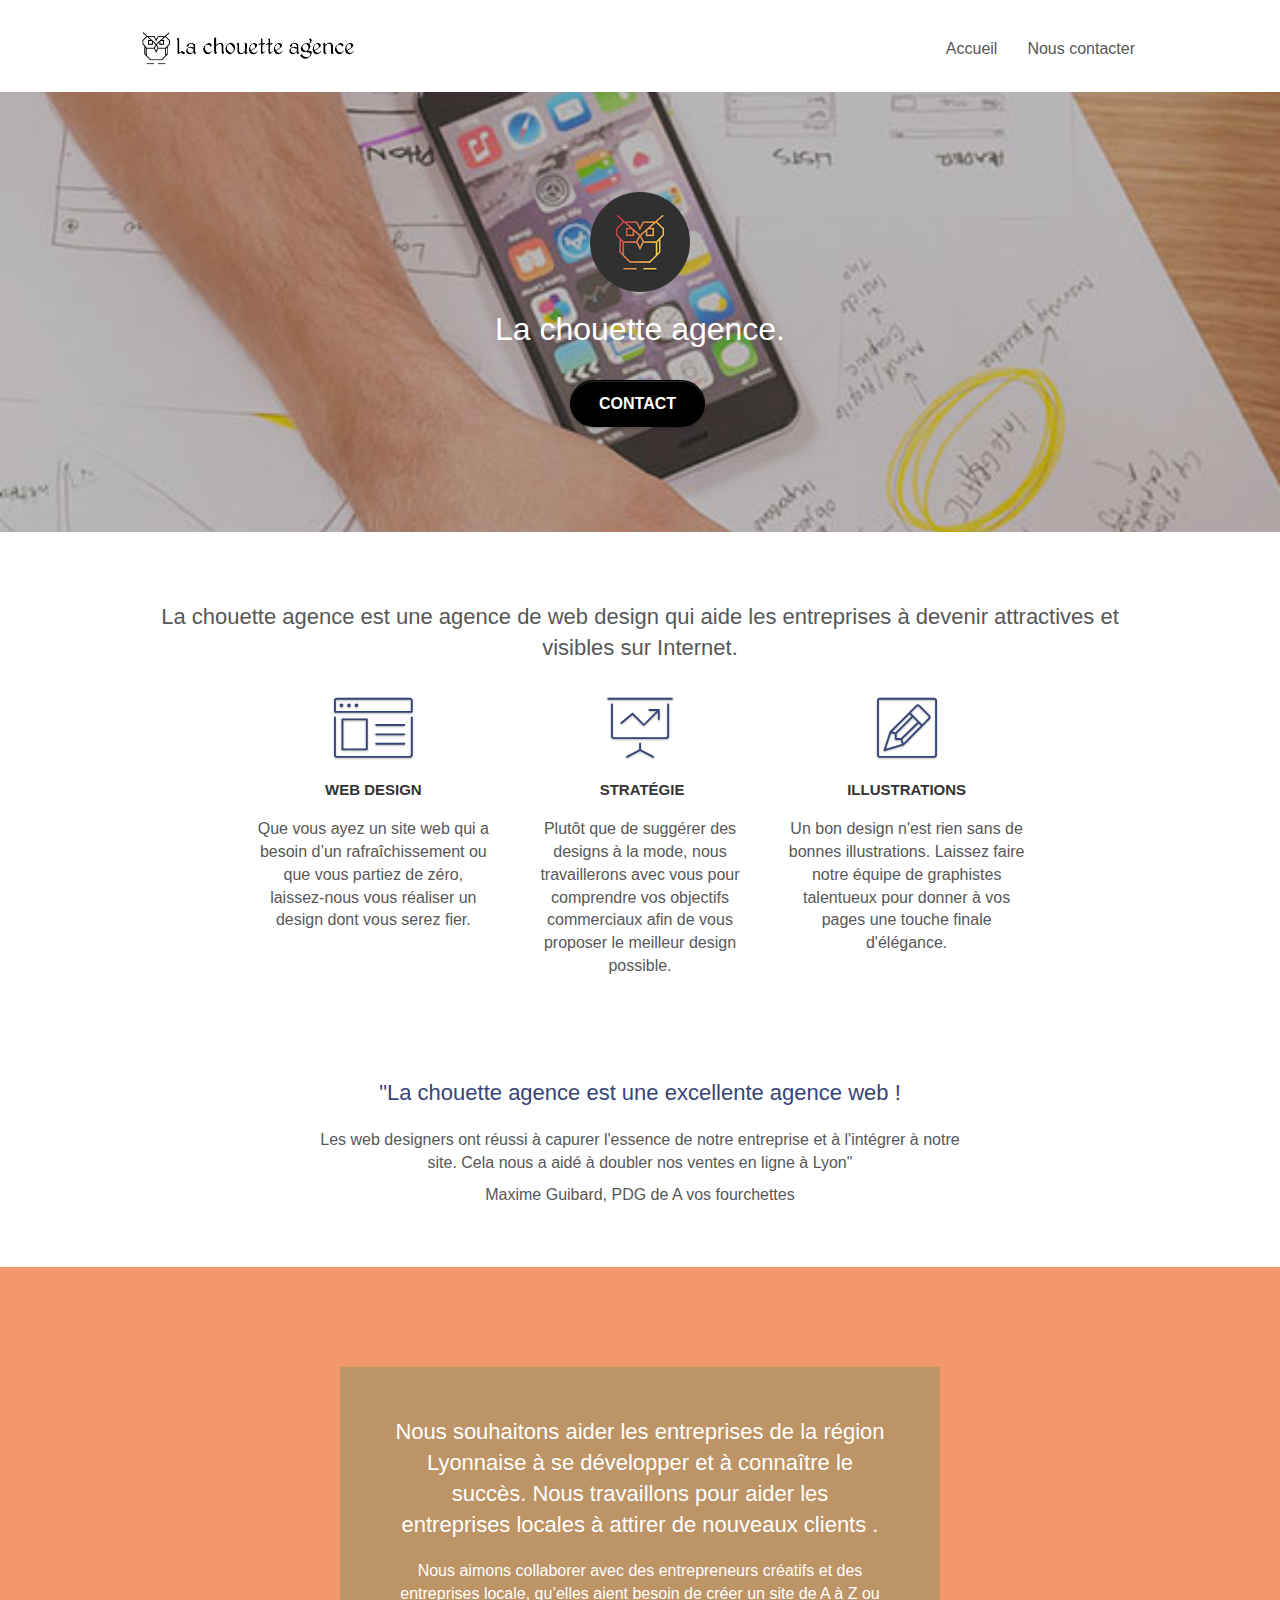
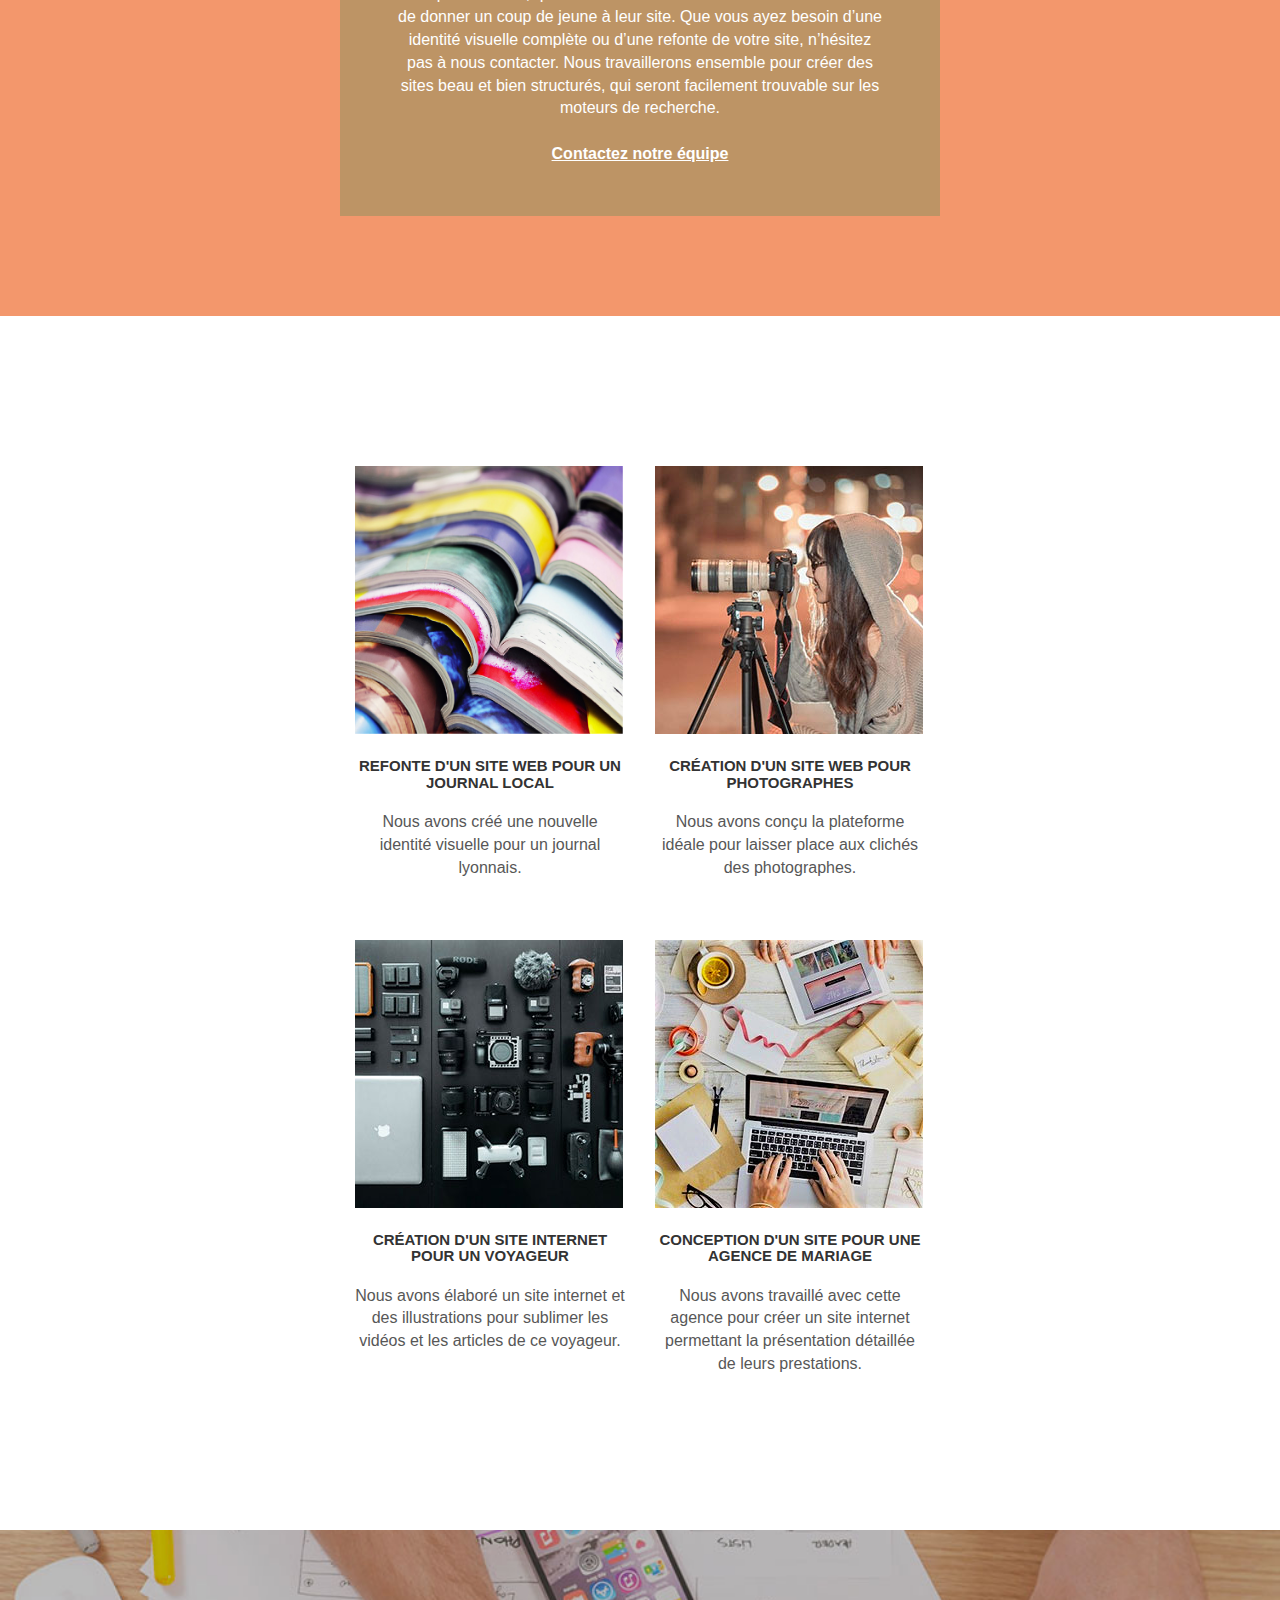
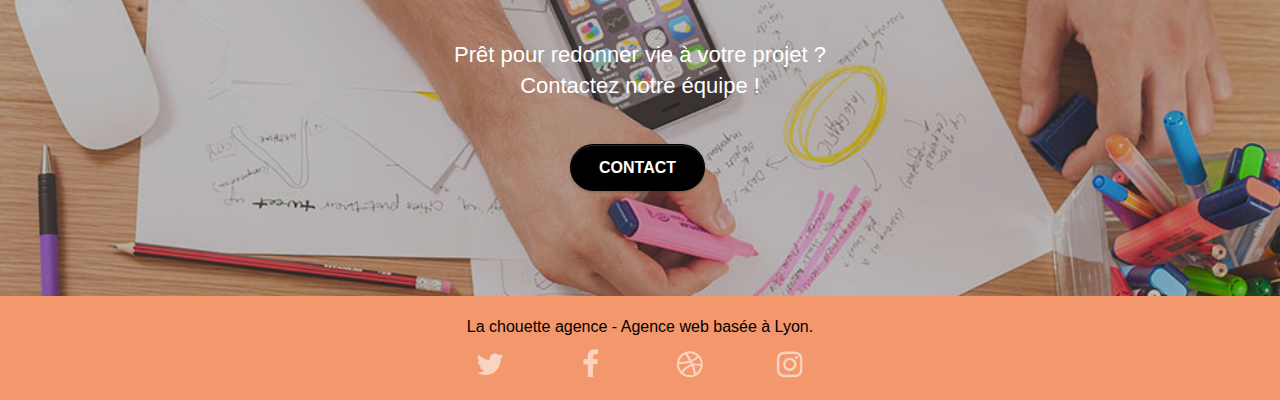
<file: Finalwebsite/index.html>
<!doctype html>
<html lang="fr">
<head>
    <meta charset="utf-8">
	<title>Agence Web | La chouette : Agence de communication à Lyon, création de site internet</title>

    <meta name="keywords" content="">
	<!-- #P4 ajout balise metas-->
    <link rel="icon" href="favicon.ico" type="image/x-icon" />
	<meta name="description" content="Agence web, l'agence La Chouette à Lyon vous accompagne dans votre stratégie digitale et la création de Site Internet sur mesure : Conseil, UX, Web Design, Développement Web, " />
	<meta property="locale" content="fr_FR" />
	<meta property="type" content="website" />
	<meta property="title" content="Agence Web Lyon | La chouette" />
	<meta property="description" content="Agence web, l'agence La Chouette à Lyon vous accompagne dans votre stratégie digitale et la création de Site Internet sur mesure : Conseil, UX, Web Design, Développement Web." />
	<meta property="url" content="https://www.agence-web-lachouette.com" />
	<meta property="site_name" content="Agence Web Lyon | La chouette" />

	<meta name="viewport" content="user-scalable=yes,width=device-width,minimum-scale=1,initial-scale=1">
	<meta name=" robots" content="index, follow" />
	<!-- #P4 Ajouter meta pour reseaux sociaux -->

    <!-- #P4 fichiers CSS minifiés  -->
	<link rel="stylesheet" type="text/css" href="./css02/bootstrap.min.css">
	<link rel="stylesheet" type="text/css" href="style02.min.css">
	<link rel="stylesheet" type="text/css" href="./css02/font-awesome.min.css">
	<link rel="stylesheet" type="text/css" href="./css02/et-line.min.css">
	
	<!-- #P4 fichiers JS minifiés + methode "defer" -->
	<script defer src="./js02/jquery-2.1.0.min.js"></script>
	<script defer src="./js02/bootstrap.min.js"></script>
	<script defer src="./js02/blocs.min.js"></script>
	<script defer src="./js02/jquery.min.touchSwipe.js"></script>
	<script defer src="./js02/gmaps.min.js"></script>  

    
 <!-- Analytics -->
 <!-- #P4 ajout Google Analytics -->

<!-- Analytics END -->
<!-- #P4 ajout Google search console -->

</head>

<body>
<!-- Principal conteneur -->
<!-- #P4 ajout balises sémantiques : main, header, footer -->
<main class="page-container">

<!-- bloc-0 -->
<header class="bloc bgc-white l-bloc " id="bloc-0">
	<div class="container bloc-sm">
			<nav class="navbar row" aria-label="breadcrumb">
			<!-- # ajout width sur images-->
			<div class="navbar-header">
				<!-- #P4 07 black hat / keywords-->
				<!-- <div class="keywords" style="color:#cccccc;font-size:1px;">Agence web à paris, stratégie web, web design, illustrations, design de site web, site web, web, internet, site internet, site</div> -->

				<a class="navbar-brand" href="index.html"><img src="img/la-chouette-agence.png" alt="paris web design logo agence web meilleure agence" height="40" width="214" /></a>
				<!-- #P4 07 black hat / keywords-->
				<!-- <div class="keywords" style="color:#cccccc;font-size:1px;">Agence web à paris, stratégie web, web design, illustrations, design de site web, site web, web, internet, site internet, site</div> -->
				<button id="nav-toggle" type="button" class="ui-navbar-toggle navbar-toggle" data-toggle="collapse" data-target=".navbar-1">
					<span class="sr-only">Toggle navigation</span><span class="icon-bar"></span><span class="icon-bar"></span><span class="icon-bar"></span>
				</button>
			</div>
			<div class="collapse navbar-collapse navbar-1 special-dropdown-nav">
				<!-- #P4 ajout balises aria-->
				<ul class="site-navigation nav navbar-nav">
						<li class="breadcrumb-item">
						<a href="index.html">Accueil</a>
						</li>
						<!-- <li> 
						</li>  -->
						<!-- #P4 changement nom de page Contact-->
						<li class="breadcrumb-item active" aria-current="page">
							<a href="agence-web-lyon-lachouette.html">Nous contacter</a>
						</li>
				</ul>
			</div>
		</nav>
	</div>
</header>
<!-- bloc-0 END -->

<div class="bloc bgc-dark-slate-blue bg-banniere d-bloc b-parallax" id="bloc-1-hero">
	<div class="container bloc-lg">
		<div class="row tight-width-whitespace">
			<div class="col-sm-12">
				<!-- #P4 changer nom fichier image + changement taille -->
				<img src="img/logo-agence-web-lachouette.png" class="center-block image-resize-mode" width="100" height="100" alt="La chouette agence, agence web paris, création logo paris" />
				<h1 class="text-center hero-bloc-text tc-white ">
					La chouette agence.
				</h1>
				<div class="text-center">
					<a href="agence-web-lyon-lachouette.html" class="btn btn-lg btn-clean btn-rd cta-hero btn-atomic-tangerine" id="cta-hero">Contact</a>
				</div>
			</div>
		</div>
	</div>
</div>
<!-- bloc-1-presentation END -->

<!-- bloc-2-services -->
<div class="bloc bgc-white l-bloc" id="bloc-2-services">
	<div class="container bloc-md">
		<div class="row">
			<div class="col-sm-12 text-center">
				<h2>
					La chouette agence est une agence de web design qui aide les entreprises à devenir attractives et visibles sur Internet.
				</h2>

			</div>
		</div>
		<div class="row voffset-lg med-width-whitespace">
			<div class="col-sm-4">
				<div class="text-center">
					<span class="et-icon-browser sm-shadow icon-dark-slate-blue icons icon-lg"></span>
				</div>
				<h3 class="mg-md text-center">
					Web design
				</h3>
				<p class="text-center ">
					Que vous ayez un site web qui a besoin d&rsquo;un rafraîchissement ou que vous partiez de zéro, laissez-nous vous réaliser un design dont vous serez fier.
				</p>
			</div>
			<div class="col-sm-4">
				<div class="text-center">
					<span class="et-icon-presentation sm-shadow icon-dark-slate-blue icons icon-lg"></span>
				</div>
				<h3 class="mg-md text-center">
					&nbsp;Stratégie
				</h3>
				<p class="text-center ">
					Plutôt que de suggérer des designs à la mode, nous travaillerons avec vous pour comprendre vos objectifs commerciaux afin de vous proposer le meilleur design possible.<br>
				</p>
			</div>
			<div class="col-sm-4">
				<div class="text-center">
					<span class="et-icon-edit sm-shadow icon-dark-slate-blue icons icon-lg"></span>
				</div>
				<h3 class="mg-md text-center">
					Illustrations
				</h3>
				<p class="text-center ">
					Un bon design n'est rien sans de bonnes illustrations. Laissez faire notre équipe de graphistes talentueux pour donner à vos pages une touche finale d'élégance.
				</p>
			</div>
		</div>
		<div class="row voffset-lg voffset">
			<div class="col-xs-12 col-md-8 col-md-offset-2 text-center">
				<h2 class="mg-md text-center tc-blue">
					"La chouette agence est une excellente agence web !</h2>
					<p>Les web designers ont réussi à capurer l'essence de notre entreprise et à l'intégrer à notre site. Cela nous a aidé à doubler nos ventes en ligne à Lyon"</p>
				<p>Maxime Guibard, PDG de A vos fourchettes</p>
			</div>
		</div>
	</div>
</div>
<!-- bloc-2-services END -->

<!-- bloc-3-what-i-do -->

<!-- #P4 enlever texture / pr contraste-->
<div class="bloc tc-white bgc-atomic-tangerine bg-presentation d-bloc bloc-bg-texture b-parallax" id="bloc-3-what-i-do">
<!-- <div class="bloc tc-white bgc-atomic-tangerine bg-presentation d-bloc bloc-bg-texture texture-paper b-parallax" id="bloc-3-what-i-do"> -->
	<div class="container bloc-lg">
		<!-- #P4 enlever texture / pr contraste-->
		<!-- <div class="row tight-width-whitespace black-background"> -->
			<div class="row tight-width-whitespace black-background">
			<div class="col-sm-12">

				<!-- *#P4 couleur typo / pr contraste-->
				<!-- <h2 class="mg-md text-center tc-white"> -->
				<h2 class="mg-md text-center tc-white">
					Nous souhaitons aider les entreprises de la région Lyonnaise à se développer et à connaître le succès. Nous travaillons pour aider les entreprises locales à attirer de nouveaux clients .
				</h2>
				<p class="text-center white">
					Nous aimons collaborer avec des entrepreneurs créatifs et des entreprises locale, qu’elles aient besoin de créer un site de A à Z ou de donner un coup de jeune à leur site. Que vous ayez besoin d’une identité visuelle complète ou d’une refonte de votre site, n’hésitez pas à nous contacter. Nous travaillerons ensemble pour créer des sites beau et bien structurés, qui seront facilement trouvable sur les moteurs de recherche. <br><br><a class="ltc-white bold-link" href="agence-web-lyon-lachouette.html">Contactez notre équipe</a><br>
				</p>
			</div>
		</div>
	</div>
</div>

<!-- bloc-3-what-i-do END -->
<!-- bloc-4-portfolio -->
<div class="bloc bgc-white bg-repeat l-bloc" id="bloc-4-portfolio">
	<div class="container bloc-lg">
		<div class="row tight-width-whitespace portfolio-row">
			<div class="col-sm-6">
				<a href="#" data-lightbox="img/img_med/la-chouette-agence1.jpg" data-gallery-id="gallery-1" data-caption="Refonte d'un site web pour un journal local" data-frame="snapshot-lb"><img src="img/img_med/la-chouette-agence1.jpg" alt="Agence web La Chouette - legende1" width="268" height="268" class="img-responsive portfolio-thumb" /></a>
				<h3 class="mg-md text-center">
					Refonte d'un site web pour un journal local
				</h3>
				<p class="text-center">
					Nous avons créé une nouvelle identité visuelle pour un journal lyonnais.
				</p>
			</div>
			<div class="col-sm-6">
				<a href="#" data-lightbox="img/img_med/la-chouette-agence2.jpg" data-gallery-id="gallery-1" data-caption="Création d'un site web pour photographes" data-frame="snapshot-lb"><img src="img/img_sm/la-chouette-agence2.jpg" class="img-responsive portfolio-thumb" alt="Agence web La Chouette - legende2" width="268" height="268" /></a>
				<h3 class="mg-md text-center">
					Création d'un site web pour photographes
				</h3>
				<p class="text-center">
					Nous avons conçu la plateforme idéale pour laisser place aux clichés des photographes.
				</p>
			</div>
		</div>
		<div class="row tight-width-whitespace portfolio-row">

			<div class="col-sm-6">
				<a href="#" data-lightbox="img/img_med/la-chouette-agence3.jpg" data-gallery-id="gallery-1" data-caption="Création d'un site internet pour un voyageur" data-frame="snapshot-lb"><img src="img/img_sm/la-chouette-agence3.jpg" class="img-responsive portfolio-thumb" alt="Agence web La Chouette - legende3" width="268" height="268" /></a>
				<h3 class="mg-md text-center">
					Création d'un site internet pour un voyageur
				</h3>
				<p class="text-center">
					Nous avons élaboré un site internet et des illustrations pour sublimer les vidéos et les articles de ce voyageur.
				</p>
			</div>
			<div class="col-sm-6">
				<a href="#" data-lightbox="img/img_med/la-chouette-agence4.jpg" data-gallery-id="gallery-1" data-caption="Conception d'un site pour une agence de mariage" data-frame="snapshot-lb"><img src="img/img_sm/la-chouette-agence4.jpg" class="img-responsive portfolio-thumb" alt="Agence web La Chouette - legende4" width="268" height="268" /></a>


				<h3 class="mg-md text-center">
					Conception d'un site pour une agence de mariage
				</h3>
				<p class="text-center">
					Nous avons travaillé avec cette agence pour créer un site internet permettant la présentation détaillée de leurs prestations.
				</p>
			</div>
		</div>
	</div>
</div>
<!-- bloc-4-portfolio END -->

<!-- bloc-5-cta -->

<!-- *#P4 enlever texture / pr contraste-->
<div class="bloc bgc-dark-slate-blue bg-banniere d-bloc bloc-bg-texture" id="bloc-5-cta">
	<div class="container bloc-lg">
		<div class="row">
			<h2 class="mg-md text-center tc-white">
				Prêt pour redonner vie à votre projet ?<br>Contactez notre équipe !
			</h2>
			<div class="col-sm-12 text-center">
				<a href="agence-web-lyon-lachouette.html" class="btn btn-atomic-tangerine btn-clean btn-rd btn-lg cta-hero">Contact</a>
			</div>
		</div>
	</div>
</div>
<!-- bloc-5-cta END -->

<!-- Footer - bloc-8 -->
<footer class="bloc bgc-atomic-tangerine d-bloc" id="bloc-8">
	<div class="container bloc-sm">
		<div class="row">
			<div class="col-sm-12">
				<!-- *#P4 acess / contraste texte en noir tc-blue-->
				<p class="text-center tc-black">
					La chouette agence - Agence web basée à Lyon.<br>
				</p>
				<div class="row row-no-gutters social">
					<div class="col-sm-3">
						<div class="text-center">
							<a class="social" href="index.html"><span class="fa fa-twitter icon-md"></span></a>
						</div>
					</div>
					<div class="col-sm-3">
						<div class="text-center">
							<a class="social" href="index.html"><span class="fa fa-facebook icon-md"></span></a>
						</div>
					</div>
					<div class="col-sm-3">
						<div class="text-center">
							<a class="social" href="index.html"><span class="fa fa-dribbble icon-md"></span></a>
						</div>
					</div>
					<div class="col-sm-3">
						<div class="text-center">
							<a class="social" href="index.html"><span class="fa fa-instagram icon-md"></span></a>
						</div>
					</div>
				</div>	
					
			</div>
		</div>
	</div>
</footer>
<!-- Footer - bloc-8 END -->

</main>
  


</body>
</html>
</file>
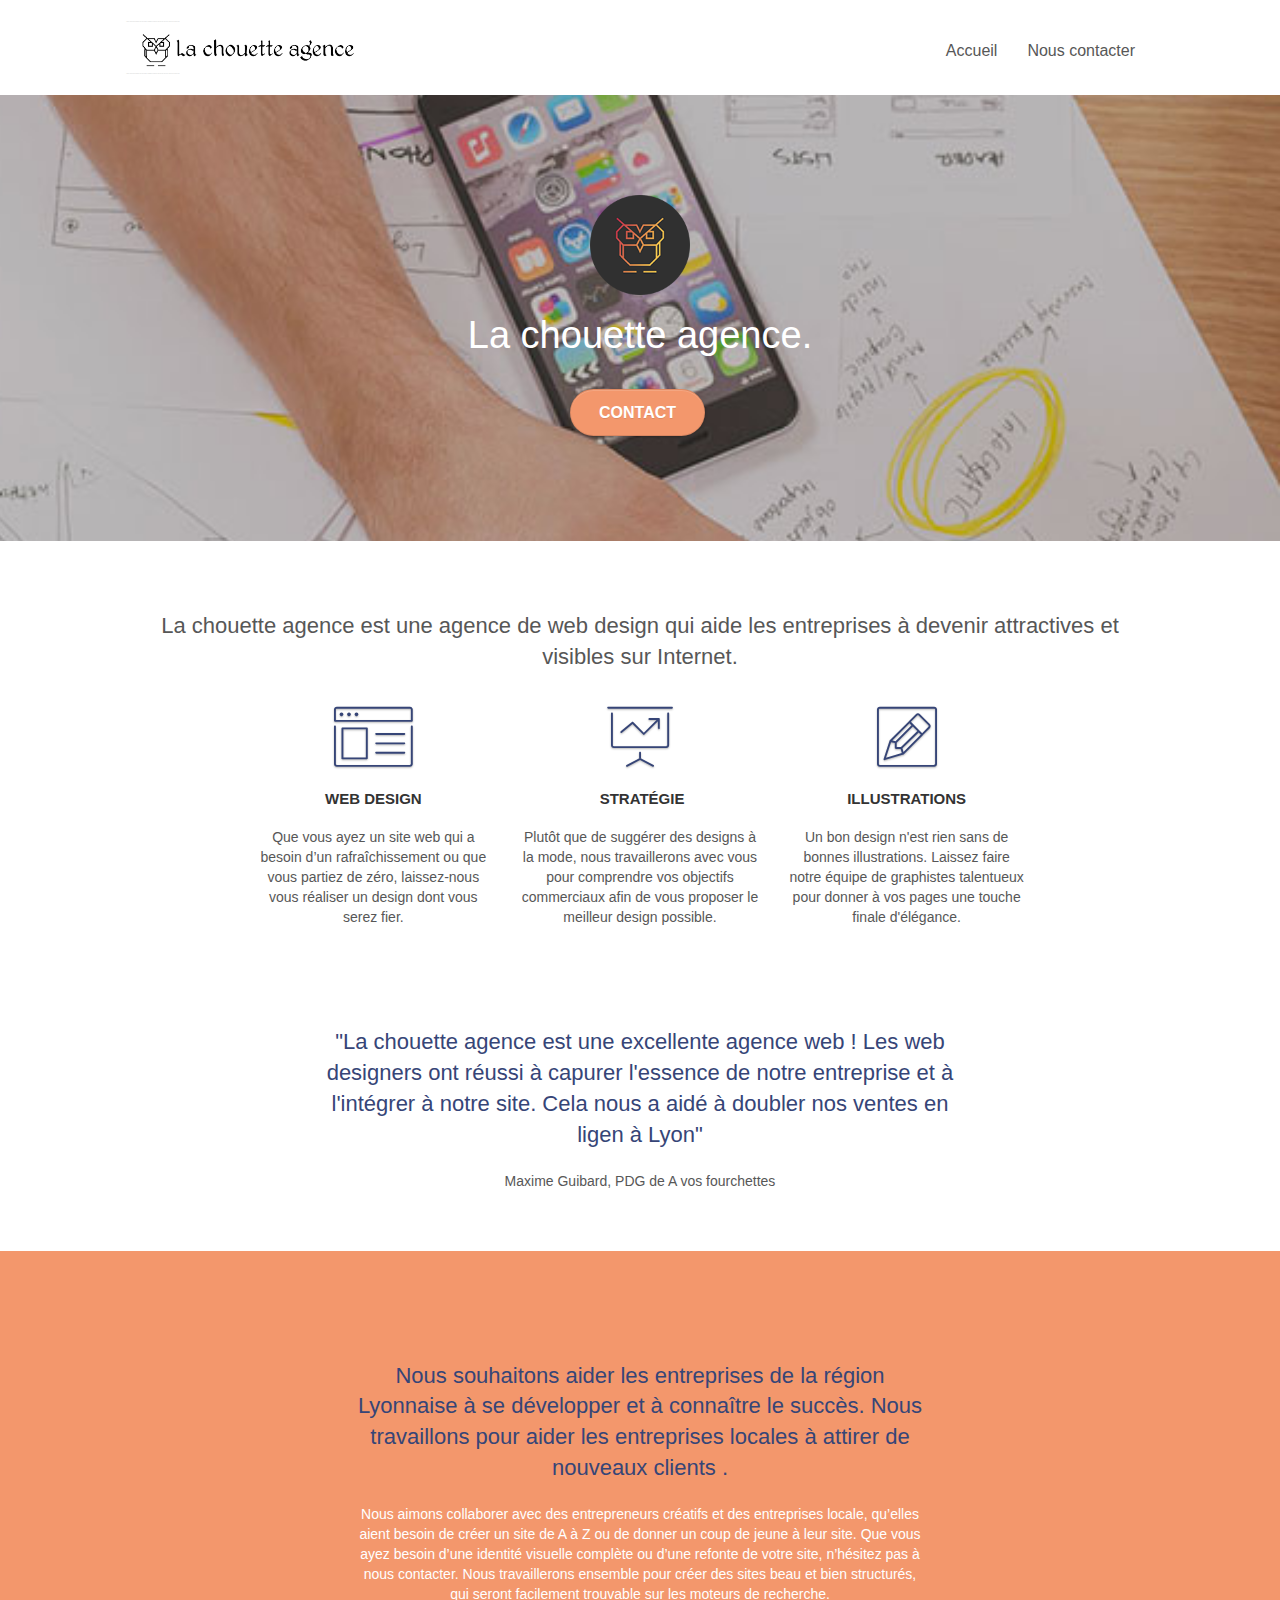
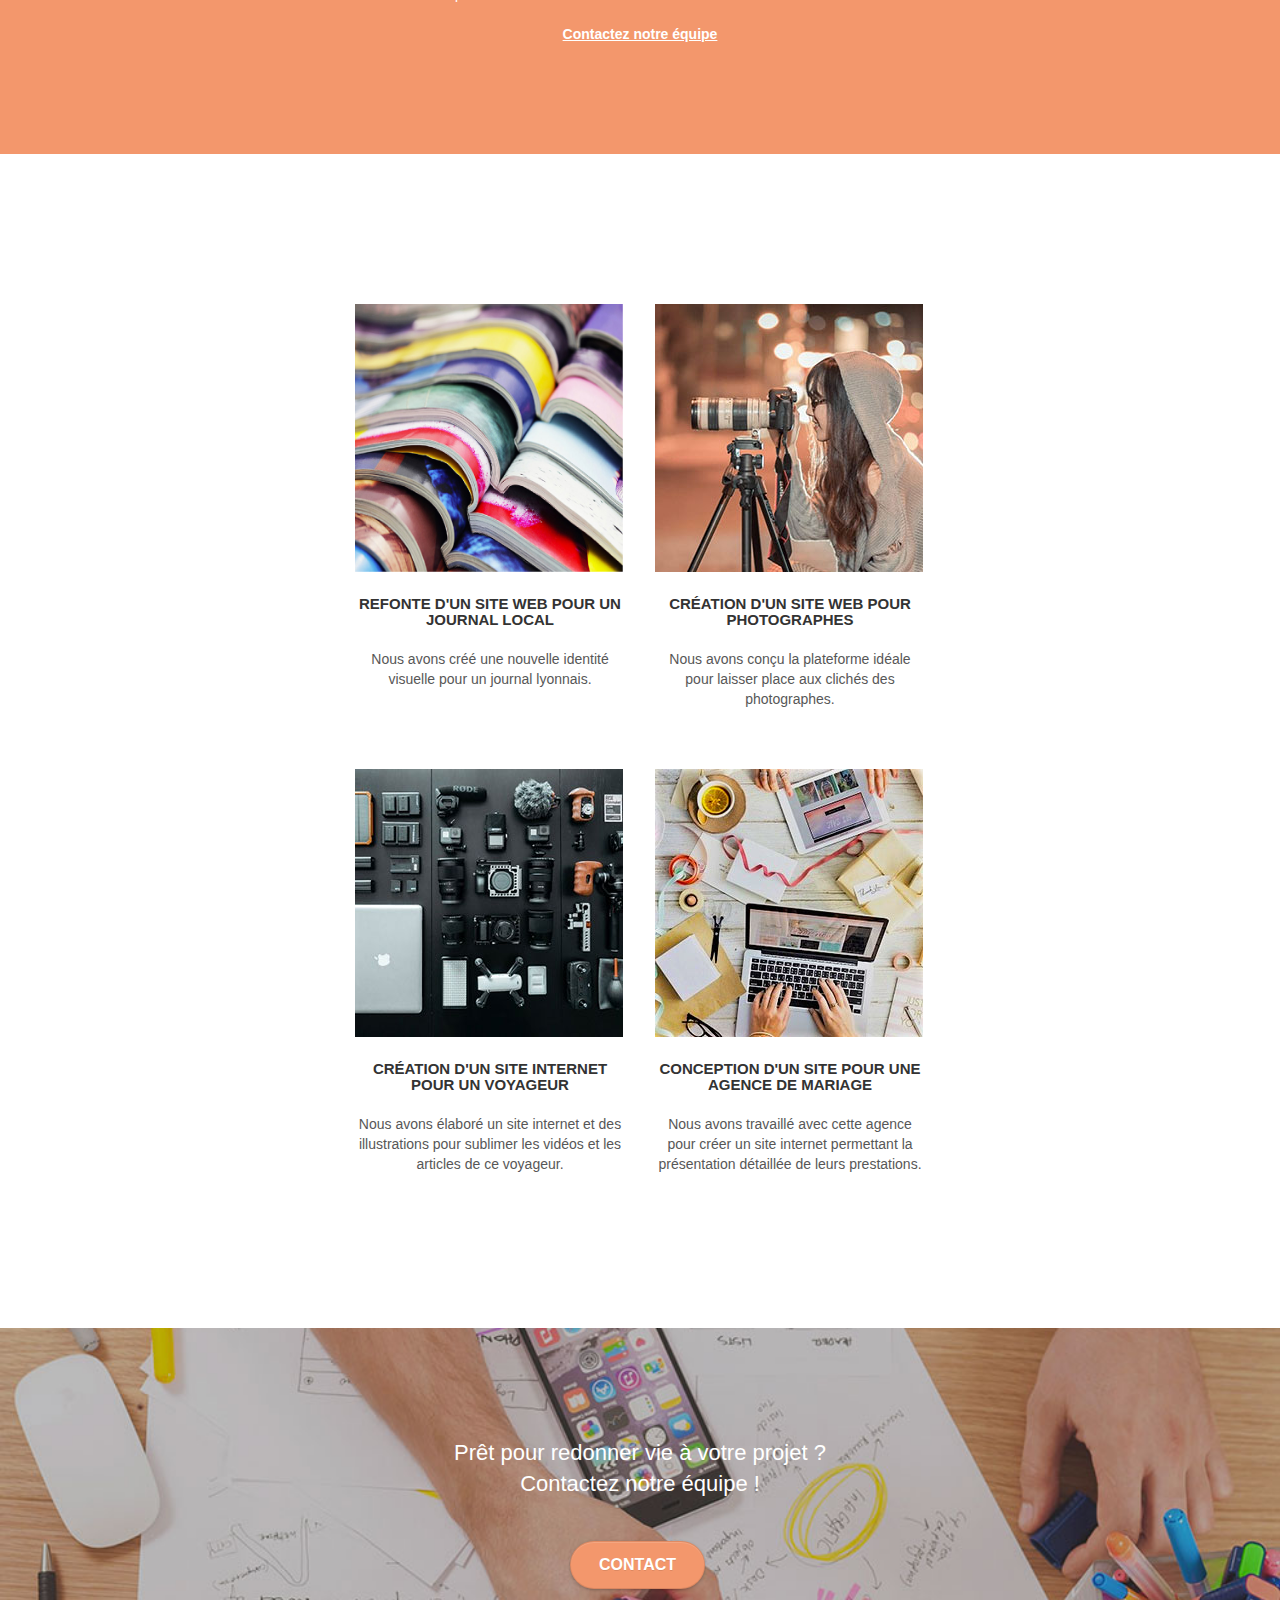
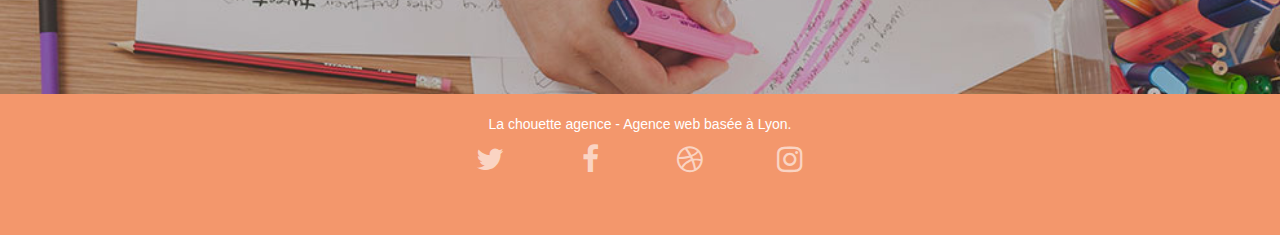
<file: Updatewebsite01/index.html>
<!doctype html>
<!-- #P4 <html lang="Default"> -->
<html lang="fr">
<head>
    <meta charset="utf-8">

	<!-- #P4 <title>page2</title> # h1-->
	<title>Agence Web | La chouette : Agence de communication à Lyon, création de site internet</title>

    <meta name="keywords" content="">
	<!-- #P4 ajouts balise metas-->
    <link rel="icon" href="favicon.ico" type="image/x-icon" />
	<meta name="description" content="Agence web, l'agence La Chouette à Lyon vous accompagne dans votre stratégie digitale et la création de Site Internet sur mesure : Conseil, UX, Web Design, Développement Web, " />
	<link rel="canonical" href="https://www.agence-web-lachouette.com/" />
	
	<meta property="locale" content="fr_FR" />
	<meta property="type" content="website" />
	<meta property="title" content="Agence Web Lyon | La chouette" />
	<meta property="description" content="Agence web, l'agence La Chouette à Lyon vous accompagne dans votre stratégie digitale et la création de Site Internet sur mesure : Conseil, UX, Web Design, Développement Web." />
	<meta property="url" content="https://www.agence-web-lachouette.com" />
	<meta property="site_name" content="Agence Web Lyon | La chouette" />

	<meta name="viewport" content="user-scalable=yes,width=device-width,minimum-scale=1,initial-scale=1">
	<meta name=" robots" content="index, follow" />
	 <!-- #P4 Ajouter meta pour reseaux sociaux -->



    <!-- #P4 bootstrap minifié / chargement -->
	<link rel="stylesheet" type="text/css" href="./css02/bootstrap.min.css">
	<link rel="stylesheet" type="text/css" href="style02.css">
	<!-- # chgt page minifiée à enlever font-awesome.css correctif -->
	<link rel="stylesheet" type="text/css" href="./css02/font-awesome.min.css">
	<!-- <link rel="stylesheet" type="text/css" href="./css/font-awesome.css"> -->
	<link rel="stylesheet" type="text/css" href="./css02/et-line.min.css">
	
    <!-- # deplacement fichiers JS fin de body pr vitesse chargement -->
	<!-- <script src="./js/jquery-2.1.0.js"></script>
	<script src="./js/bootstrap.js"></script>
	<script src="./js/blocs.js"></script>
	<script src="./js/jquery.touchSwipe.js" defer></script>
	<script src="./js/gmaps.js"></script> -->

    
<!-- Analytics -->
 
<!-- Analytics END -->
<!-- #P4 ajout Google search console -->
<!-- <meta name="google-site-verification" content="PqJIHgFqShMM1emadpkSQSy5uMJo_po5RZKJdZOEozQ" /> -->
</head>

<body>
<!-- Principal conteneur -->
<div class="page-container">
    
<!-- bloc-0 -->
<div class="bloc bgc-white l-bloc " id="bloc-0">
	<div class="container bloc-sm">

		<nav class="navbar row">
			<!-- ##mettre balises semantiques article-->
			<div class="navbar-header">
				<div class="keywords" style="color:#cccccc;font-size:1px;">Agence web à paris, stratégie web, web design, illustrations, design de site web, site web, web, internet, site internet, site</div>
				<a class="navbar-brand" href="index.html"><img src="img/la-chouette-agence.png" alt="paris web design logo agence web meilleure agence" height="40" /></a>
				<div class="keywords" style="color:#cccccc;font-size:1px;">Agence web à paris, stratégie web, web design, illustrations, design de site web, site web, web, internet, site internet, site</div>
				<button id="nav-toggle" type="button" class="ui-navbar-toggle navbar-toggle" data-toggle="collapse" data-target=".navbar-1">
					<span class="sr-only">Toggle navigation</span><span class="icon-bar"></span><span class="icon-bar"></span><span class="icon-bar"></span>
				</button>
			</div>
			<div class="collapse navbar-collapse navbar-1 special-dropdown-nav">
				<ul class="site-navigation nav navbar-nav">
					<li>
						<a href="index.html">Accueil</a>
					</li>
					<li>
					</li> 
					<!-- #P4 changement nom de page et lien / enlever lien contact-->
					<li>
						<a href="agence-web-lyon-lachouette.html">Nous contacter</a>
					</li>
				</ul>
			</div>
		</nav>
	</div>
</div>
<!-- bloc-0 END -->

<!-- bloc-1-presentation -->
<!-- #P4 mettre balises semantiques article ect. -->
<!-- #P4 enlever la photo -->
<!-- <div class="bloc bgc-dark-slate-blue d-bloc bg-t-edge bloc-bg-texture b-parallax" id="bloc-1-hero"> -->

<!-- <div class="bloc bgc-dark-slate-blue bg-banniere d-bloc bg-t-edge bloc-bg-texture texture-paper b-parallax" id="bloc-1-hero">	 -->

<div class="bloc bgc-dark-slate-blue bg-banniere d-bloc b-parallax" id="bloc-5-cta">

<!-- *#P4 enlever texture / pr contraste-->
<!-- <div class="bloc bgc-dark-slate-blue bg-banniere d-bloc bg-t-edge bloc-bg-texture texture-paper b-parallax" id="bloc-1-hero"> -->
	<div class="container bloc-lg">
		<div class="row tight-width-whitespace">
			<div class="col-sm-12">
				<!-- #P4 changer nom fichier image-->
				<img src="img/logo-agence-web-lachouette.png" class="center-block image-resize-mode" width="100" alt="La chouette agence, agence web paris, création logo paris" />
				<h1 class="text-center hero-bloc-text tc-white ">
					La chouette agence.
				</h1>
				<div class="text-center">
					<a href="agence-web-lyon-lachouette.html" class="btn btn-lg btn-clean btn-rd cta-hero btn-atomic-tangerine" id="cta-hero">Contact</a>
				</div>
			</div>
		</div>
	</div>
</div>
<!-- bloc-1-presentation END -->

<!-- bloc-2-services -->
<div class="bloc bgc-white l-bloc" id="bloc-2-services">
	<div class="container bloc-md">
		<div class="row">
			<div class="col-sm-12 text-center">
				<!-- #P4 mettre texte à la place d'image -->
				<!-- <img alt="agence web, agence web paris, web design paris, stratégie web" src="img/title.png" /> -->
				<!-- #P4 hgroup ajout h2 -->
				<h2>
					La chouette agence est une agence de web design qui aide les entreprises à devenir attractives et visibles sur Internet.
				</h2>

			</div>
		</div>
		<div class="row voffset-lg med-width-whitespace">
			<div class="col-sm-4">
				<div class="text-center">
					<span class="et-icon-browser sm-shadow icon-dark-slate-blue icons icon-lg"></span>
				</div>
				<h3 class="mg-md text-center">
					Web design
				</h3>
				<p class="text-center ">
					Que vous ayez un site web qui a besoin d&rsquo;un rafraîchissement ou que vous partiez de zéro, laissez-nous vous réaliser un design dont vous serez fier.
				</p>
			</div>
			<div class="col-sm-4">
				<div class="text-center">
					<span class="et-icon-presentation sm-shadow icon-dark-slate-blue icons icon-lg"></span>
				</div>
				<h3 class="mg-md text-center">
					&nbsp;Stratégie
				</h3>
				<p class="text-center ">
					Plutôt que de suggérer des designs à la mode, nous travaillerons avec vous pour comprendre vos objectifs commerciaux afin de vous proposer le meilleur design possible.<br>
				</p>
			</div>
			<div class="col-sm-4">
				<div class="text-center">
					<span class="et-icon-edit sm-shadow icon-dark-slate-blue icons icon-lg"></span>
				</div>
				<h3 class="mg-md text-center">
					Illustrations
				</h3>
				<p class="text-center ">
					Un bon design n'est rien sans de bonnes illustrations. Laissez faire notre équipe de graphistes talentueux pour donner à vos pages une touche finale d'élégance.
				</p>
			</div>
		</div>
		<div class="row voffset-lg voffset">
			<div class="col-xs-12 col-md-8 col-md-offset-2 text-center">
				<!-- #P4 enlever texte dans image -->
				<!-- <img alt="agence web, agence web paris, web design paris, stratégie web" src="img/citation.png" /> -->
				<h2 class="mg-md text-center tc-blue">
					"La chouette agence est une excellente agence web ! Les web designers ont réussi à capurer l'essence de notre entreprise et à l'intégrer à notre site. Cela nous a aidé à doubler nos ventes en ligen à Lyon"<br>
				</h2>
				<p>Maxime Guibard, PDG de A vos fourchettes</p>


			</div>
		</div>
	</div>
</div>
<!-- bloc-2-services END -->

<!-- bloc-3-what-i-do -->

<!-- #P4 enlever texture / pr contraste-->
<div class="bloc tc-white bgc-atomic-tangerine bg-presentation d-bloc bloc-bg-texture b-parallax" id="bloc-3-what-i-do">
<!-- <div class="bloc tc-white bgc-atomic-tangerine bg-presentation d-bloc bloc-bg-texture texture-paper b-parallax" id="bloc-3-what-i-do"> -->
	<div class="container bloc-lg">
		<!-- #P4 enlever texture / pr contraste-->
		<!-- <div class="row tight-width-whitespace black-background"> -->
			<div class="row tight-width-whitespace ">
			<div class="col-sm-12">

				<!-- *#P4 couleur typo / pr contraste-->
				<!-- <h2 class="mg-md text-center tc-white"> -->
				<h2 class="mg-md text-center tc-blue">
					Nous souhaitons aider les entreprises de la région Lyonnaise à se développer et à connaître le succès. Nous travaillons pour aider les entreprises locales à attirer de nouveaux clients .
				</h2>
				<p class="text-center white">
					Nous aimons collaborer avec des entrepreneurs créatifs et des entreprises locale, qu’elles aient besoin de créer un site de A à Z ou de donner un coup de jeune à leur site. Que vous ayez besoin d’une identité visuelle complète ou d’une refonte de votre site, n’hésitez pas à nous contacter. Nous travaillerons ensemble pour créer des sites beau et bien structurés, qui seront facilement trouvable sur les moteurs de recherche. <br><br><a class="ltc-white bold-link" href="agence-web-lyon-lachouette.html">Contactez notre équipe</a><br>
				</p>
			</div>
		</div>
	</div>
</div>
<!-- bloc-3-what-i-do END -->

<!-- bloc-4-portfolio -->

<!-- #P4 enlever lignes <div class="bloc bgc-white bg-lines-h2-bg bg-repeat l-bloc" id="bloc-4-portfolio"></div> -->
<div class="bloc bgc-white bg-repeat l-bloc" id="bloc-4-portfolio">
	<div class="container bloc-lg">
		<!--#P4 black hat -->
		<!-- <div class="row">
			
			<div class="col-sm-12 text-center">
				<img alt="agence web, agence web paris, web design paris, stratégie web" src="img/title2.png" />
			</div>
		</div> -->
		<div class="row tight-width-whitespace portfolio-row">
			<div class="col-sm-6">
				<!--#P4 <img src="img/img_med/la-chouette-agence1.jpg" alt="paris web design logo agence web meilleure agence et refonte site web journal" class="img-responsive portfolio-thumb" /> -->
				<a href="#" data-lightbox="img/img_med/la-chouette-agence1.jpg" data-gallery-id="gallery-1" data-caption="Refonte d'un site web pour un journal local" data-frame="snapshot-lb"><img src="img/img_med/la-chouette-agence1.jpg" alt="Agence web La Chouette - legende1" width=268" height="268" class="img-responsive portfolio-thumb" /></a>
				<h3 class="mg-md text-center">
					Refonte d'un site web pour un journal local
				</h3>
				<p class="text-center">
					Nous avons créé une nouvelle identité visuelle pour un journal lyonnais.
				</p>
			</div>
			<div class="col-sm-6">
				<!--#P4 alt="paris web design logo agence web meilleure agence, Création d'un site web pour photographes" paris web design logo agence web meilleure agence et refonte site web journal-->
				<a href="#" data-lightbox="img/img_med/la-chouette-agence2.jpg" data-gallery-id="gallery-1" data-caption="Création d'un site web pour photographes" data-frame="snapshot-lb"><img src="img/img_sm/la-chouette-agence2.jpg" class="img-responsive portfolio-thumb" alt="Agence web La Chouette - legende2" width=268" height="268" /></a>
				<h3 class="mg-md text-center">
					Création d'un site web pour photographes
				</h3>
				<p class="text-center">
					Nous avons conçu la plateforme idéale pour laisser place aux clichés des photographes.
				</p>
			</div>
		</div>
		<div class="row tight-width-whitespace portfolio-row">

			<div class="col-sm-6">
				<!--#P4 <img src="img/img_sm/la-chouette-agence3.jpg" class="img-responsive portfolio-thumb" alt="paris web design logo agence web meilleure agence, Création d'un site web pour voyageur"/></a> -->
				<a href="#" data-lightbox="img/img_med/la-chouette-agence3.jpg" data-gallery-id="gallery-1" data-caption="Création d'un site internet pour un voyageur" data-frame="snapshot-lb"><img src="img/img_sm/la-chouette-agence3.jpg" class="img-responsive portfolio-thumb" alt="Agence web La Chouette - legende3" width=268" height="268" /></a>
				<h3 class="mg-md text-center">
					Création d'un site internet pour un voyageur
				</h3>
				<p class="text-center">
					Nous avons élaboré un site internet et des illustrations pour sublimer les vidéos et les articles de ce voyageur.
				</p>
			</div>
			<div class="col-sm-6">
				<!--#P4 <img src="img/img_sm/la-chouette-agence4.jpg" class="img-responsive portfolio-thumb" alt="paris web design logo agence web meilleure agence, Création d'un site web pour agence de mariage" /></a> -->

				<a href="#" data-lightbox="img/img_med/la-chouette-agence4.jpg" data-gallery-id="gallery-1" data-caption="Conception d'un site pour une agence de mariage" data-frame="snapshot-lb"><img src="img/img_sm/la-chouette-agence4.jpg" class="img-responsive portfolio-thumb" alt="Agence web La Chouette - legende4" width=268" height="268" /></a>

				
				<h3 class="mg-md text-center">
					Conception d'un site pour une agence de mariage
				</h3>
				<p class="text-center">
					Nous avons travaillé avec cette agence pour créer un site internet permettant la présentation détaillée de leurs prestations.
				</p>
			</div>
		</div>
	</div>
</div>
<!-- bloc-4-portfolio END -->

<!-- bloc-5-cta -->

<!-- *#P4 enlever texture / pr contraste-->
<div class="bloc bgc-dark-slate-blue bg-banniere d-bloc bloc-bg-texture" id="bloc-5-cta">
<!-- <div class="bloc bgc-dark-slate-blue bg-banniere d-bloc bloc-bg-texture " id="bloc-5-cta"> -->
<!-- <div class="bloc bgc-dark-slate-blue bg-banniere d-bloc bloc-bg-texture texture-paper" id="bloc-5-cta"> -->
	<div class="container bloc-lg">
		<div class="row">
			<h2 class="mg-md text-center tc-white">
				Prêt pour redonner vie à votre projet ?<br>Contactez notre équipe !
			</h2>
			<div class="col-sm-12 text-center">
				<a href="agence-web-lyon-lachouette.html" class="btn btn-atomic-tangerine btn-clean btn-rd btn-lg cta-hero">Contact</a>
			</div>
		</div>
	</div>
</div>
<!-- bloc-5-cta END -->

<!-- Footer - bloc-8 -->
<div class="bloc bgc-atomic-tangerine d-bloc" id="bloc-8">
	<div class="container bloc-sm">
		<div class="row">
			<div class="col-sm-12">
				<p class="text-center white">
					La chouette agence - Agence web basée à Lyon.<br>
				</p>
				<div class="row row-no-gutters social">
					<div class="col-sm-3">
						<div class="text-center">
							<a class="social" href="index.html"><span class="fa fa-twitter icon-md"></span></a>
						</div>
					</div>
					<div class="col-sm-3">
						<div class="text-center">
							<a class="social" href="index.html"><span class="fa fa-facebook icon-md"></span></a>
						</div>
					</div>
					<div class="col-sm-3">
						<div class="text-center">
							<a class="social" href="index.html"><span class="fa fa-dribbble icon-md"></span></a>
						</div>
					</div>
					<div class="col-sm-3">
						<div class="text-center">
							<a class="social" href="index.html"><span class="fa fa-instagram icon-md"></span></a>
						</div>
					</div>
					<div class="keywords" style="color:#F3976C;">Agence web à paris, stratégie web, web design, illustrations, design de site web, site web, web, internet, site internet, site</div>
				</div>
				<!-- #P4 Black hat-->
				<!-- <div class="row"> -->
					<!-- <div class="col-sm-4">
						Partenaires
							<ul>
								<li><a href="voiture.com">voiture.com</a></li>
								<li><a href="pizza.com">pizza.com</a></li>
								<li><a href="matoiture.com">matoiture.com</a></li>
								<li><a href="immobilierseo.com">immobilierseo.com</a></li>
							</ul>		
					</div> -->
					<!-- <div class="col-sm-4">
						Annuaires liste 1
						<ul>
							<li><a href="annuaireagence.com">annuaireagence.com</a></li>
							<li><a href="annuaireseo.com">annuaireseo.com</a></li>
							<li><a href="annuairemarketing.com">annuairemarketing.com</a></li>
							<li><a href="123seoture.com">123seo.com</a></li>
							<li><a href="123site.com">123site.com</a></li>
							<li><a href="annuairewordpress.com">annuairewordpress.com</a></li>
							<li><a href="listeagence.com">listeagence.com</a></li>
							<li><a href="meilleuresagencesparis.com">meilleuresagencesparis.com</a></li>
							<li><a href="listeseo.com">listeseo.com</a></li>
						</ul>
					</div>
					<div class="col-sm-4">
						Annuaires liste 2
						<ul>
							<li><a href="betterseo.com">betterseo.com</a></li>
							<li><a href="ameliorerseo.com">ameliorerseo.com</a></li>
							<li><a href="seojuicelien.com">seojuicelien.com</a></li>
							<li><a href="meilleursliens.com">meilleursliens.com</a></li>
							<li><a href="liensagogo.com">liensagogo.com</a></li>
							<li><a href="backlink.com">backlink.com</a></li>
							<li><a href="linkjuiceannuaire.com">linkjuiceannuaire.com</a></li>
							<li><a href="remontersurgoogle.com">remontersurgoogle.com</a></li>
							<li><a href="vraiseofiable.com">vraiseofiable.com</a></li>
						</ul>
					</div> 
				</div>-->
			</div>
		</div>
	</div>
</div>
<!-- Footer - bloc-8 END -->

</div>
<!-- Principal conteneur END -->
    
<!-- # deplacement fichiers JS fin de body pr vitesse chargement -->
<!-- #P4 02 fichiers JS minifiés + mis en fin de body + defer -->
<script src="./js02/jquery-2.1.0.min.js" defer></script>
<script src="./js02/bootstrap.min.js" defer></script>
<script src="./js02/blocs.min.js" defer></script>
<script src="./js02/jquery.min.touchSwipe.js" defer></script>
<script src="./js02/gmaps.min.js" defer></script>

</body>
</html>
</file>
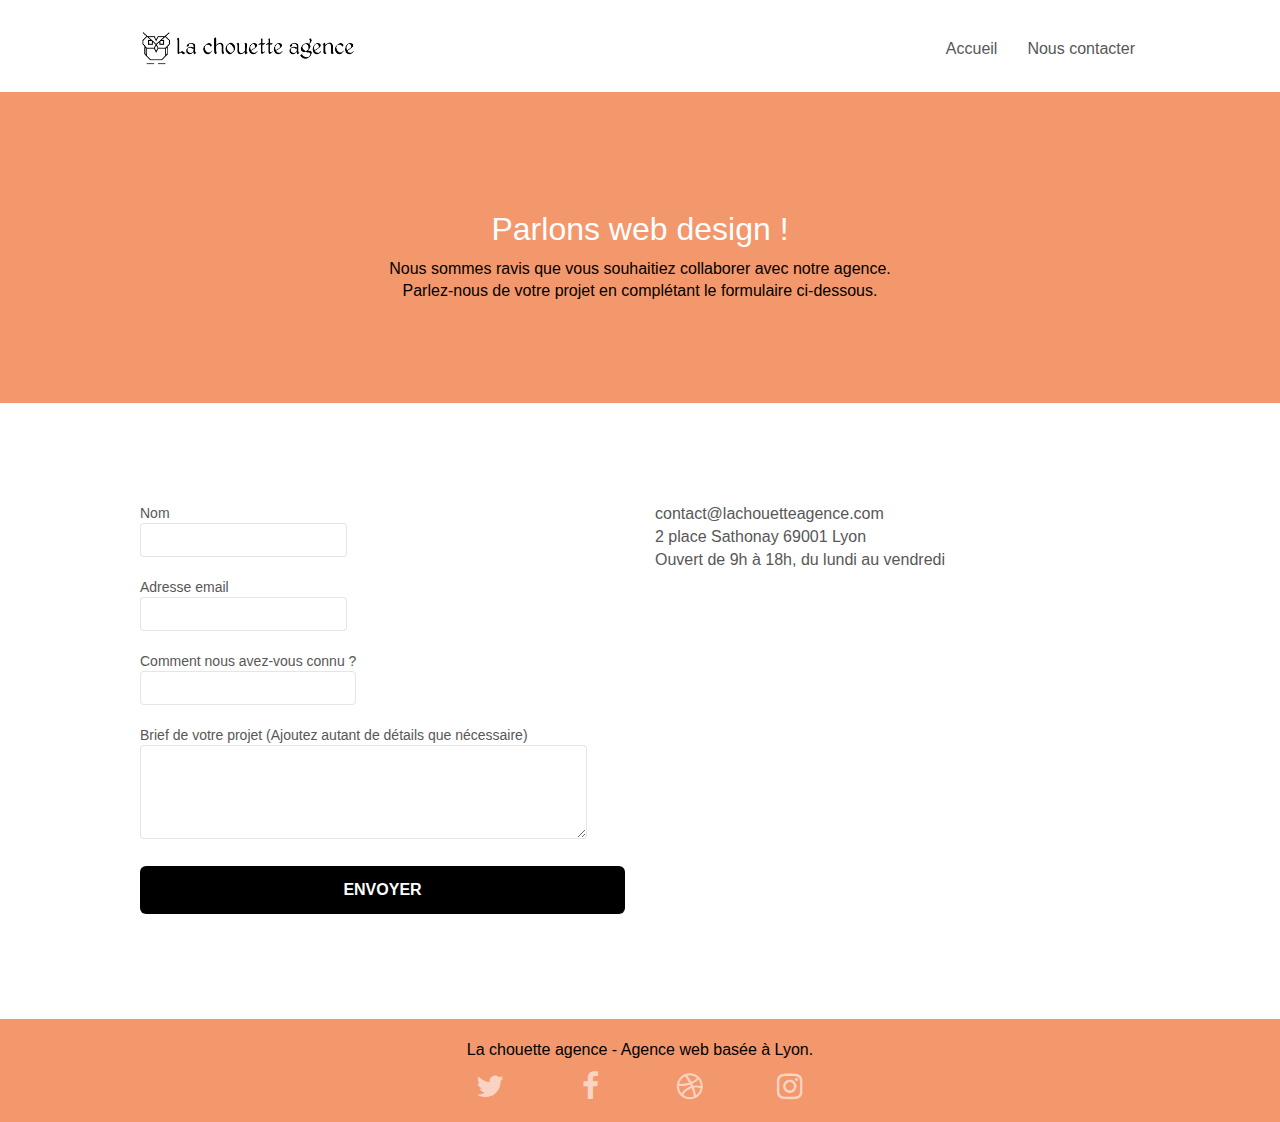
<file: Finalwebsite/agence-web-lyon-lachouette.html>
<!doctype html>
<!-- #P4 <html lang="Default"> -->
<html lang="fr">
<head>
    <meta charset="utf-8">

	<!-- #P4 <title>page2</title> # h1-->
	<title>Nous contacter | La chouette : Agence de communication à Lyon, création de site internet</title>

    <meta name="keywords" content="">
	<!-- #P4 ajouts balise metas-->
    <link rel="icon" href="favicon.ico" type="image/x-icon" />
	<meta name="description" content="Agence web, l'agence La Chouette à Lyon vous accompagne dans votre stratégie digitale et la création de Site Internet sur mesure : Conseil, UX, Web Design, Développement Web, " />

	<meta property="locale" content="fr_FR" />
	<meta property="type" content="website" />
	<meta property="title" content="Nous contacter - Réaliser un devis - Agence Web Lyon | La chouette" />
	<meta property="description" content="Agence web, l'agence La Chouette à Lyon vous accompagne dans votre stratégie digitale et la création de Site Internet sur mesure : Conseil, UX, Web Design, Développement Web." />
	<meta property="url" content="https://www.agence-web-lachouette.com" />
	<meta property="site_name" content="Agence Web Lyon | La chouette" />

	<meta name="viewport" content="user-scalable=yes,width=device-width,minimum-scale=1,initial-scale=1">
	<meta name=" robots" content="index, follow" />
	<!-- #P4 A voir : ajouter meta pour reseaux sociaux -->


    <!-- #P4 bootstrap minifié / chargement -->
	<link rel="stylesheet" type="text/css" href="./css02/bootstrap.min.css">
	<link rel="stylesheet" type="text/css" href="style02.min.css">
	<link rel="stylesheet" type="text/css" href="./css02/font-awesome.min.css">
	<link rel="stylesheet" type="text/css" href="./css02/et-line.min.css">
	
    <!-- JS -->
	<!-- #P4 fichiers JS minifiés + methode defer -->
	<script defer src="./js02/jquery-2.1.0.min.js"></script>
	<script defer src="./js02/bootstrap.min.js"></script>
	<script defer src="./js02/blocs.min.js"></script>
	<script defer src="./js02/jqBootstrapValidation.min.js"></script>
	<script defer src="./js02/formHandler.min.js"></script>


    
<!-- Analytics -->
 
<!-- Analytics END -->
<!-- #P4 ajouter Google search console -->
</head>

<body>
<main class="page-container">
	<!-- bloc-0 -->
	<header class="bloc bgc-white l-bloc " id="bloc-0">
		<div class="container bloc-sm">
			<nav class="navbar row" aria-label="breadcrumb">
				<div class="navbar-header">
					<!-- #P4 07 black hat / keywords-->
					<!-- <div class="keywords" style="color:#cccccc;font-size:1px;">Agence web à paris, stratégie web, web design, illustrations, design de site web, site web, web, internet, site internet, site</div> -->
	
					<a class="navbar-brand" href="index.html"><img src="img/la-chouette-agence.png" alt="paris web design logo agence web meilleure agence" height="40" width="214" /></a>
					<!-- #P4 07 black hat / keywords-->
					<!-- <div class="keywords" style="color:#cccccc;font-size:1px;">Agence web à paris, stratégie web, web design, illustrations, design de site web, site web, web, internet, site internet, site</div> -->
					<button id="nav-toggle" type="button" class="ui-navbar-toggle navbar-toggle" data-toggle="collapse" data-target=".navbar-1">
						<span class="sr-only">Toggle navigation</span><span class="icon-bar"></span><span class="icon-bar"></span><span class="icon-bar"></span>
					</button>
				</div>
				<div class="collapse navbar-collapse navbar-1 special-dropdown-nav">
					<!-- #P4  balises aria-->
					<ul class="site-navigation nav navbar-nav">
							<li class="breadcrumb-item active" aria-current="page">
								<a href="index.html">Accueil</a>
							</li>
							<li class="breadcrumb-item">
								<a href="agence-web-lyon-lachouette.html">Nous contacter</a>
							</li>
						
					</ul>
				
				</div>
			</nav>
		</div>
	</header>
	<!-- bloc-0 END -->

<!-- bloc-6 -->
	<div class="bloc bgc-atomic-tangerine d-bloc bg-t-edge bloc-bg-texture b-parallax" id="bloc-1-hero">
	<!--#P4 <div class="bloc bg-dots-bg bg-repeat bgc-atomic-tangerine d-bloc bloc-bg-texture texture-paper" id="bloc-6"> enlever texture -->
	<div class="container bloc-lg">
		<div class="row">
			<div class="col-sm-12">
			<!-- #P4 // Rédaction web - trop vague-->
				<h1 class="text-center hero-bloc-text tc-white">
					Parlons web design !
				</h1>
					<p class="text-center mg-lg tc-black tight-width-whitespace">
					Nous sommes ravis que vous souhaitiez collaborer avec notre agence.<br>
					Parlez-nous de votre projet en complétant le formulaire ci-dessous.
				</p>
			</div>
		</div>
	</div>
</div>
<!-- bloc-6 END -->

<!-- bloc-7 -->
<div class="bloc bgc-white l-bloc" id="bloc-7">
	<div class="container bloc-lg">
		<div class="row">
			<div class="col-sm-6">
				<!-- #P4 correction formulaire -->
				<!-- 	form id="form_1" novalidate success-msg="Your message has been sent." fail-msg="Sorry it seems that our mail server is not responding, Sorry for the inconvenience!"
				-->

				<form id="form_1" novalidate>
					<div class="form-group">
						<label>
							Nom
						<!-- </label> -->
						<!-- <input id="name" class="form-control" required /> -->
						<!-- #P4 ajout label, text -->
						<input type="text" name="username" id="name" class="form-control" required />
						</label>
					</div>
					<div class="form-group">
						<label for="email">
							Adresse email
						
						<!-- #P4 ajout label, text -->
						<!-- <input id="email" class="form-control" type="email" required /> -->
						<input id="email" name="email" class="form-control" type="email" required />
					</label>
					</div>
					<div class="form-group">
						<label for="input_504">
							Comment nous avez-vous connu ?
						
						<!-- #P4 ajout label -->
						<input class="form-control"  type="email" required id="input_504" />
						</label>
					</div>
					<div class="form-group">
						<label for="message">
							Brief de votre projet (Ajoutez autant de détails que nécessaire)<br>
							<textarea id="message" name="message" class="form-control" rows="4" cols="50" required></textarea>
						</label>
					</div> 
					<!-- #P4 ajout label, text -->
					<!-- <button class="bloc-button btn btn-lg btn-block cta-hero btn-atomic-tangerine" type="submit"> -->
					<button name="suscribe" class="bloc-button btn btn-lg btn-block cta-hero btn-atomic-tangerine" type="submit">
						Envoyer
					</button>
				</form>
			</div>
			<div class="col-sm-6">
				<!-- #P4 balises semantiques  + google map ?-->
				<!-- #P4 Ajout google entreprise, map ?-->
				<div>
						<p>
						<a href="mailto:contact@lachouetteagence.com">contact@lachouetteagence.com</a><br>
						2 place Sathonay 69001 Lyon<br>Ouvert de 9h à 18h, du lundi au vendredi<br>
					</p>
				</div>
				
			</div>
		</div>
	</div>
</div>
<!-- bloc-7 END -->

<!-- ScrollToTop Button -->
<a class="bloc-button btn btn-d scrollToTop" onclick="scrollToTarget('1')"><span class="fa fa-chevron-up"></span></a>
<!-- ScrollToTop Button END-->


<!-- Footer - bloc-8 -->
<footer class="bloc bgc-atomic-tangerine d-bloc" id="bloc-8">
	<div class="container bloc-sm">
		<div class="row">
			<div class="col-sm-12">
				<!-- *#P4 acess / contraste texte en noir tc-blue-->
				<p class="text-center tc-black">
					La chouette agence - Agence web basée à Lyon.<br>
				</p>
				<div class="row row-no-gutters social">
					<div class="col-sm-3">
						<div class="text-center">
							<!-- #P4 acess / liens avec attribut title -->
							<a class="social" title="Twitter" href="index.html"><span class="fa fa-twitter icon-md"></span></a>
						</div>
					</div>
					<div class="col-sm-3">
						<div class="text-center">
							<a class="social" title="Facebook" href="index.html"><span class="fa fa-facebook icon-md"></span></a>
						</div>
					</div>
					<div class="col-sm-3">
						<div class="text-center">
							<a class="social" title="Dribble" href="index.html"><span class="fa fa-dribbble icon-md"></span></a>
						</div>
					</div>
					<div class="col-sm-3">
						<div class="text-center">
							<a class="social" title="Instagram" href="index.html"><span class="fa fa-instagram icon-md"></span></a>
						</div>
					</div>
				</div>	
					
			</div>
		</div>
	</div>
</footer>
<!-- Footer - bloc-8 END -->

</main>
<!-- Principal conteneur END -->




</body>
</html>
</file>
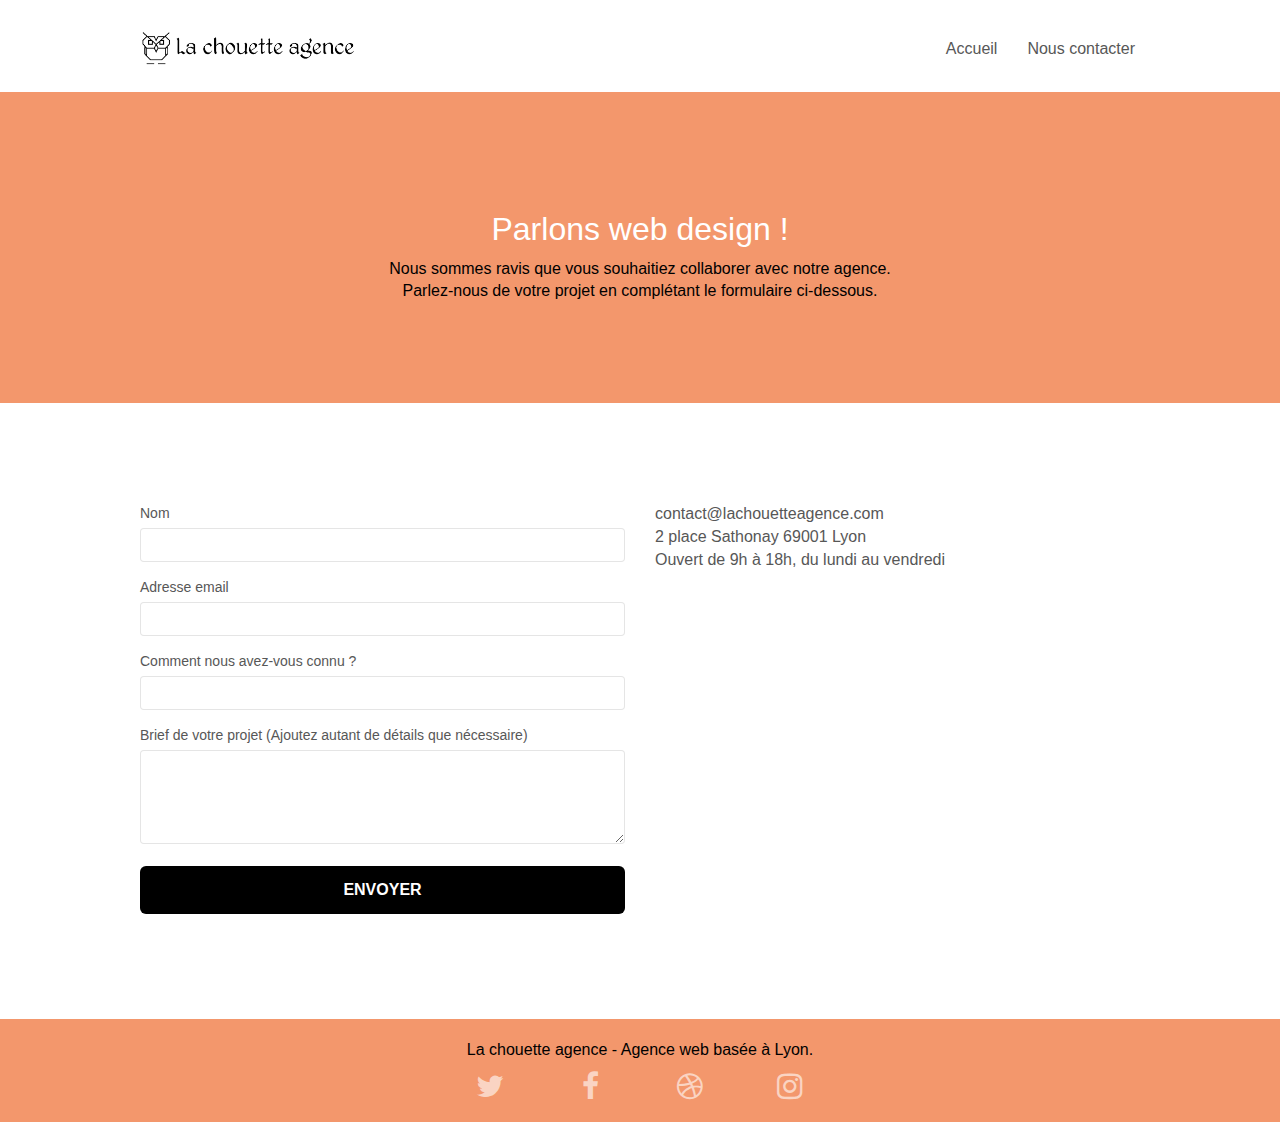
<file: Updatewebsite01/agence-web-lyon-lachouette_balises_acess.html>
<!doctype html>
<!-- #P4 <html lang="Default"> -->
<html lang="fr">
<head>
    <meta charset="utf-8">

	<!-- #P4 <title>page2</title> # h1-->
	<title>Nous contacter | La chouette : Agence de communication à Lyon, création de site internet</title>

    <meta name="keywords" content="">
	<!-- #P4 ajouts balise metas-->
    <link rel="icon" href="favicon.ico" type="image/x-icon" />
	<meta name="description" content="Agence web, l'agence La Chouette à Lyon vous accompagne dans votre stratégie digitale et la création de Site Internet sur mesure : Conseil, UX, Web Design, Développement Web, " />
	<link rel="canonical" href="https://www.agence-web-lachouette.com/" />
	
	<meta property="locale" content="fr_FR" />
	<meta property="type" content="website" />
	<meta property="title" content="Nous contacter - Réaliser un devis - Agence Web Lyon | La chouette" />
	<meta property="description" content="Agence web, l'agence La Chouette à Lyon vous accompagne dans votre stratégie digitale et la création de Site Internet sur mesure : Conseil, UX, Web Design, Développement Web." />
	<meta property="url" content="https://www.agence-web-lachouette.com" />
	<meta property="site_name" content="Agence Web Lyon | La chouette" />

	<meta name="viewport" content="user-scalable=yes,width=device-width,minimum-scale=1,initial-scale=1">
	<meta name=" robots" content="index, follow" />
	<!-- #P4 Ajouter meta pour reseaux sociaux -->


    <!-- #P4 bootstrap minifié / chargement -->
	<link rel="stylesheet" type="text/css" href="./css02/bootstrap.min.css">
	<link rel="stylesheet" type="text/css" href="style03.css">
	<link rel="stylesheet" type="text/css" href="./css02/font-awesome.min.css">
	<link rel="stylesheet" type="text/css" href="./css02/et-line.min.css">
	
    <!-- # deplacement fichiers JS fin de body pr vitesse chargement -->
	<!-- <script src="./js/jquery-2.1.0.js"></script>
	<script src="./js/bootstrap.js"></script>
	<script src="./js/blocs.js"></script>
	<script src="./js/jquery.touchSwipe.js" defer></script>
	<script src="./js/gmaps.js"></script> -->
<!-- # deplacement fichiers JS fin de body pr vitesse chargement -->
<!-- #P4 02 fichiers JS minifiés + mis en fin de body + defer -->


    
<!-- Analytics -->
 
<!-- Analytics END -->
<!-- #P4 ajout Google search console -->
<!-- <meta name="google-site-verification" content="PqJIHgFqShMM1emadpkSQSy5uMJo_po5RZKJdZOEozQ" /> -->
</head>

<body>
<!-- #P4 ajout balises sémantiques : main, header, footer -->
<main class="page-container">
    
	<!-- bloc-0 -->
	<header class="bloc bgc-white l-bloc " id="bloc-0">
		<div class="container bloc-sm">
		   <!-- #P4 ajout breadcrumb balises aria / acess-->
			<!-- <nav class="navbar row"> -->
				<nav class="navbar row" aria-label="breadcrumb">
				<!-- ##mettre balises semantiques article-->
				<!-- ##ajout width sur images-->
	
				<div class="navbar-header">
					<!-- #P4 07 black hat / keywords-->
					<!-- <div class="keywords" style="color:#cccccc;font-size:1px;">Agence web à paris, stratégie web, web design, illustrations, design de site web, site web, web, internet, site internet, site</div> -->
	
					<a class="navbar-brand" href="index.html"><img src="img/la-chouette-agence.png" alt="paris web design logo agence web meilleure agence" height="40" width="214" /></a>
					<!-- #P4 07 black hat / keywords-->
					<!-- <div class="keywords" style="color:#cccccc;font-size:1px;">Agence web à paris, stratégie web, web design, illustrations, design de site web, site web, web, internet, site internet, site</div> -->
					<button id="nav-toggle" type="button" class="ui-navbar-toggle navbar-toggle" data-toggle="collapse" data-target=".navbar-1">
						<span class="sr-only">Toggle navigation</span><span class="icon-bar"></span><span class="icon-bar"></span><span class="icon-bar"></span>
					</button>
				</div>
				<div class="collapse navbar-collapse navbar-1 special-dropdown-nav">
					<!-- #P4  balises aria-->
					<ul class="site-navigation nav navbar-nav">
							
							<li class="breadcrumb-item active" aria-current="page">
								<a href="index.html">Accueil</a>
							</li>
	
							<!-- <li> 
							</li>  -->
							<!-- #P4 changement nom de page et lien / enlever lien contact-->
							<li class="breadcrumb-item">
								<a href="agence-web-lyon-lachouette.html">Nous contacter</a>
							</li>
						
					</ul>
				
				</div>
			</nav>
		</div>
	</header>
	<!-- bloc-0 END -->

<!-- bloc-6 -->
<!-- <div class="bloc bg-dots-bg bg-repeat bgc-atomic-tangerine d-bloc bloc-bg-texture texture-paper" id="bloc-6"> bgc-atomic-tangerine bgc-dark-slate-blue-->
	<div class="bloc bgc-atomic-tangerine d-bloc bg-t-edge bloc-bg-texture b-parallax" id="bloc-1-hero">
	<!--#P4 <div class="bloc bg-dots-bg bg-repeat bgc-atomic-tangerine d-bloc bloc-bg-texture texture-paper" id="bloc-6"> enlever texture -->
	<div class="container bloc-lg">
		<div class="row">
			<div class="col-sm-12">
			<!-- #P4 // Rédaction web - trop vague-->
				<h1 class="text-center hero-bloc-text tc-white">
					Parlons web design !
				</h1>
				<!-- #P4 // Changement couleur typo, taille police paragraphe-->
				<!-- <p class="text-center mg-lg tc-white tight-width-whitespace"> -->
				<p class="text-center mg-lg tc-black tight-width-whitespace">
					Nous sommes ravis que vous souhaitiez collaborer avec notre agence.<br>
					Parlez-nous de votre projet en complétant le formulaire ci-dessous.
				</p>
			</div>
		</div>
	</div>
</div>
<!-- bloc-6 END -->

<!-- bloc-7 -->
<div class="bloc bgc-white l-bloc" id="bloc-7">
	<div class="container bloc-lg">
		<div class="row">
			<div class="col-sm-6">
				<form id="form_1" novalidate success-msg="Your message has been sent." fail-msg="Sorry it seems that our mail server is not responding, Sorry for the inconvenience!">
					<div class="form-group">
						<label>
							Nom
						</label>
						<input id="name" class="form-control" required />
					</div>
					<div class="form-group">
						<label>
							Adresse email
						</label>
						<input id="email" class="form-control" type="email" required />
					</div>
					<div class="form-group">
						<label>
							Comment nous avez-vous connu ?
						</label>
						<input class="form-control" type="email" required id="input_504" />
					</div>
					<div class="form-group">
						<label>
							Brief de votre projet (Ajoutez autant de détails que nécessaire)<br>
						</label><textarea id="message" class="form-control" rows="4" cols="50" required></textarea>
					</div> 
					<button class="bloc-button btn btn-lg btn-block cta-hero btn-atomic-tangerine" type="submit">
						Envoyer
					</button>
				</form>
			</div>
			<div class="col-sm-6">
				<!-- #P4 balises semantiques  + google map ?-->
				<!-- #P4 Ajout google entreprise, map ?-->
				<p>
					contact@lachouetteagence.com<br>2 place Sathonay 69001 Lyon<br>Ouvert de 9h à 18h, du lundi au vendredi<br>
				</p>
			</div>
		</div>
	</div>
</div>
<!-- bloc-7 END -->

<!-- ScrollToTop Button -->
<a class="bloc-button btn btn-d scrollToTop" onclick="scrollToTarget('1')"><span class="fa fa-chevron-up"></span></a>
<!-- ScrollToTop Button END-->


<!-- Footer - bloc-8 -->
<footer class="bloc bgc-atomic-tangerine d-bloc" id="bloc-8">
	<div class="container bloc-sm">
		<div class="row">
			<div class="col-sm-12">
				<!-- *#P4 acess / contraste texte en noir tc-blue-->
				<p class="text-center tc-black">
					La chouette agence - Agence web basée à Lyon.<br>
				</p>
				<div class="row row-no-gutters social">
					<div class="col-sm-3">
						<div class="text-center">
							<a class="social" href="index.html"><span class="fa fa-twitter icon-md"></span></a>
						</div>
					</div>
					<div class="col-sm-3">
						<div class="text-center">
							<a class="social" href="index.html"><span class="fa fa-facebook icon-md"></span></a>
						</div>
					</div>
					<div class="col-sm-3">
						<div class="text-center">
							<a class="social" href="index.html"><span class="fa fa-dribbble icon-md"></span></a>
						</div>
					</div>
					<div class="col-sm-3">
						<div class="text-center">
							<a class="social" href="index.html"><span class="fa fa-instagram icon-md"></span></a>
						</div>
					</div>
</div>
<!-- Footer - bloc-8 END -->

</main>
<!-- Principal conteneur END -->


<!-- JS -->
<!-- Principal conteneur END -->
<!-- # deplacement fichiers JS fin de body pr vitesse chargement -->
<!-- #P4 02 fichiers JS minifiés + mis en fin de body + defer -->
<script defer src="./js02/jquery-2.1.0.min.js"></script>
<script defer src="./js02/bootstrap.min.js"></script>
<script defer src="./js02/blocs.min.js"></script>
<script defer src="./js02/jquery.min.touchSwipe.js"></script>
<script defer src="./js02/gmaps.min.js"></script> 

</body>
</html>
</file>
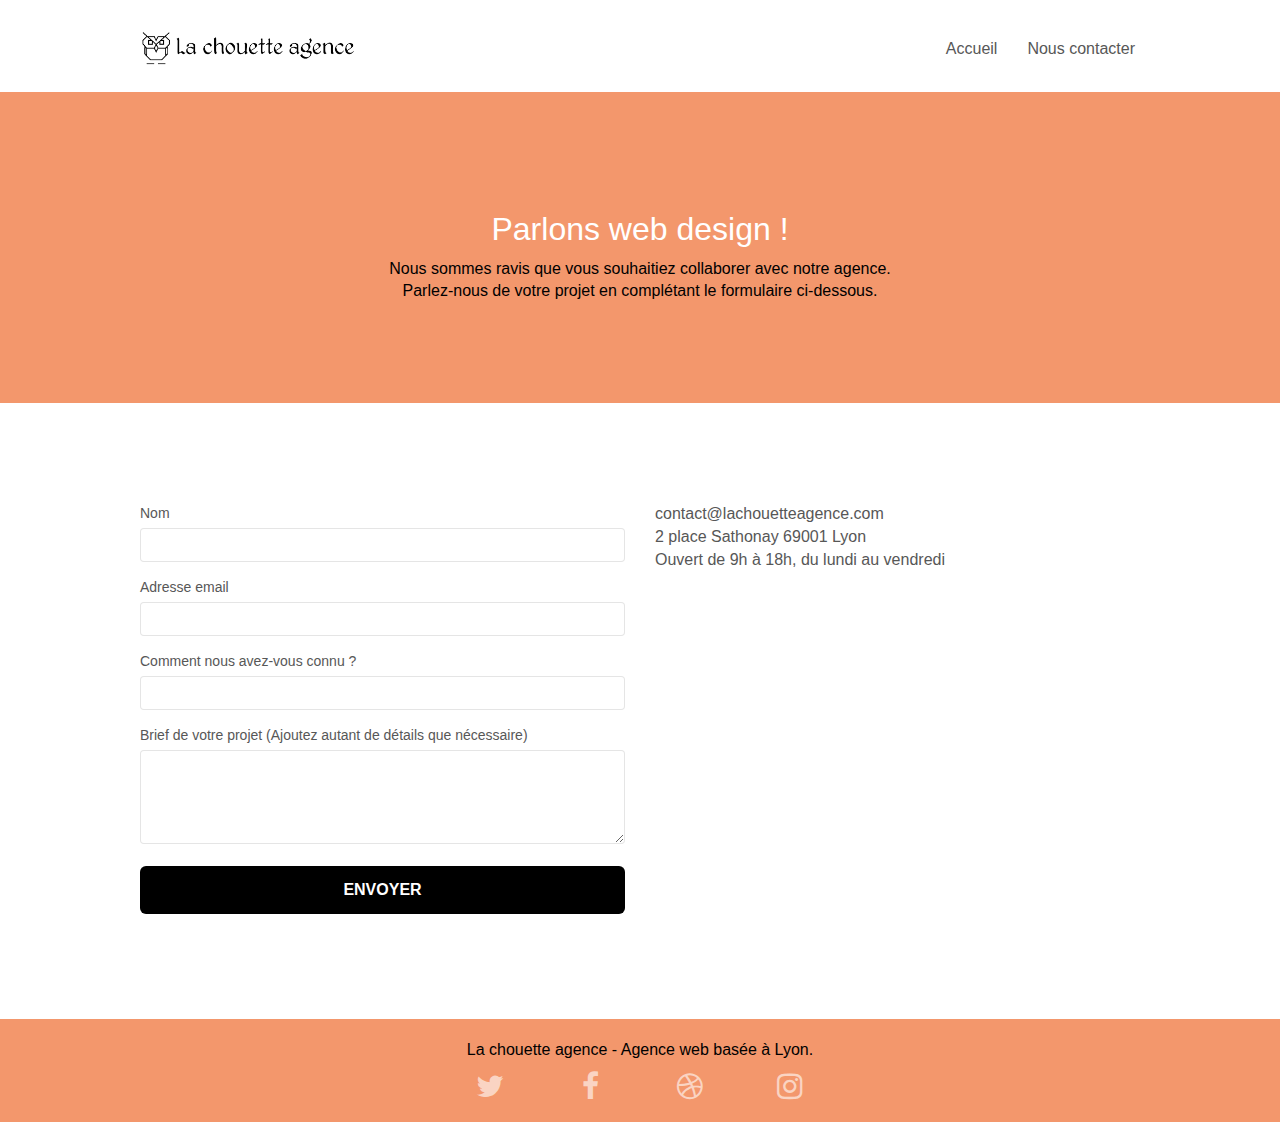
<file: Updatewebsite01/agence-web-lyon-lachouette_balises_acess_formulaire.html>
<!doctype html>
<!-- #P4 <html lang="Default"> -->
<html lang="fr">
<head>
    <meta charset="utf-8">

	<!-- #P4 <title>page2</title> # h1-->
	<title>Nous contacter | La chouette : Agence de communication à Lyon, création de site internet</title>

    <meta name="keywords" content="">
	<!-- #P4 ajouts balise metas-->
    <link rel="icon" href="favicon.ico" type="image/x-icon" />
	<meta name="description" content="Agence web, l'agence La Chouette à Lyon vous accompagne dans votre stratégie digitale et la création de Site Internet sur mesure : Conseil, UX, Web Design, Développement Web, " />
	<link rel="canonical" href="https://www.agence-web-lachouette.com/" />
	
	<meta property="locale" content="fr_FR" />
	<meta property="type" content="website" />
	<meta property="title" content="Nous contacter - Réaliser un devis - Agence Web Lyon | La chouette" />
	<meta property="description" content="Agence web, l'agence La Chouette à Lyon vous accompagne dans votre stratégie digitale et la création de Site Internet sur mesure : Conseil, UX, Web Design, Développement Web." />
	<meta property="url" content="https://www.agence-web-lachouette.com" />
	<meta property="site_name" content="Agence Web Lyon | La chouette" />

	<meta name="viewport" content="user-scalable=yes,width=device-width,minimum-scale=1,initial-scale=1">
	<meta name=" robots" content="index, follow" />
	<!-- #P4 Ajouter meta pour reseaux sociaux -->


    <!-- #P4 bootstrap minifié / chargement -->
	<link rel="stylesheet" type="text/css" href="./css02/bootstrap.min.css">
	<link rel="stylesheet" type="text/css" href="style03.css">
	<link rel="stylesheet" type="text/css" href="./css02/font-awesome.min.css">
	<link rel="stylesheet" type="text/css" href="./css02/et-line.min.css">
	
    <!-- # deplacement fichiers JS fin de body pr vitesse chargement -->
	<!-- <script src="./js/jquery-2.1.0.js"></script>
	<script src="./js/bootstrap.js"></script>
	<script src="./js/blocs.js"></script>
	<script src="./js/jquery.touchSwipe.js" defer></script>
	<script src="./js/gmaps.js"></script> -->
<!-- # deplacement fichiers JS fin de body pr vitesse chargement -->
<!-- #P4 02 fichiers JS minifiés + mis en fin de body + defer -->


    
<!-- Analytics -->
 
<!-- Analytics END -->
<!-- #P4 ajout Google search console -->
<!-- <meta name="google-site-verification" content="PqJIHgFqShMM1emadpkSQSy5uMJo_po5RZKJdZOEozQ" /> -->
</head>

<body>
<!-- #P4 ajout balises sémantiques : main, header, footer -->
<main class="page-container">
    
	<!-- bloc-0 -->
	<header class="bloc bgc-white l-bloc " id="bloc-0">
		<div class="container bloc-sm">
		   <!-- #P4 ajout breadcrumb balises aria / acess-->
			<!-- <nav class="navbar row"> -->
				<nav class="navbar row" aria-label="breadcrumb">
				<!-- ##mettre balises semantiques article-->
				<!-- ##ajout width sur images-->
	
				<div class="navbar-header">
					<!-- #P4 07 black hat / keywords-->
					<!-- <div class="keywords" style="color:#cccccc;font-size:1px;">Agence web à paris, stratégie web, web design, illustrations, design de site web, site web, web, internet, site internet, site</div> -->
	
					<a class="navbar-brand" href="index.html"><img src="img/la-chouette-agence.png" alt="paris web design logo agence web meilleure agence" height="40" width="214" /></a>
					<!-- #P4 07 black hat / keywords-->
					<!-- <div class="keywords" style="color:#cccccc;font-size:1px;">Agence web à paris, stratégie web, web design, illustrations, design de site web, site web, web, internet, site internet, site</div> -->
					<button id="nav-toggle" type="button" class="ui-navbar-toggle navbar-toggle" data-toggle="collapse" data-target=".navbar-1">
						<span class="sr-only">Toggle navigation</span><span class="icon-bar"></span><span class="icon-bar"></span><span class="icon-bar"></span>
					</button>
				</div>
				<div class="collapse navbar-collapse navbar-1 special-dropdown-nav">
					<!-- #P4  balises aria-->
					<ul class="site-navigation nav navbar-nav">
							
							<li class="breadcrumb-item active" aria-current="page">
								<a href="index.html">Accueil</a>
							</li>
	
							<!-- <li> 
							</li>  -->
							<!-- #P4 changement nom de page et lien / enlever lien contact-->
							<li class="breadcrumb-item">
								<a href="agence-web-lyon-lachouette.html">Nous contacter</a>
							</li>
						
					</ul>
				
				</div>
			</nav>
		</div>
	</header>
	<!-- bloc-0 END -->

<!-- bloc-6 -->
<!-- <div class="bloc bg-dots-bg bg-repeat bgc-atomic-tangerine d-bloc bloc-bg-texture texture-paper" id="bloc-6"> bgc-atomic-tangerine bgc-dark-slate-blue-->
	<div class="bloc bgc-atomic-tangerine d-bloc bg-t-edge bloc-bg-texture b-parallax" id="bloc-1-hero">
	<!--#P4 <div class="bloc bg-dots-bg bg-repeat bgc-atomic-tangerine d-bloc bloc-bg-texture texture-paper" id="bloc-6"> enlever texture -->
	<div class="container bloc-lg">
		<div class="row">
			<div class="col-sm-12">
			<!-- #P4 // Rédaction web - trop vague-->
				<h1 class="text-center hero-bloc-text tc-white">
					Parlons web design !
				</h1>
				<!-- #P4 // Changement couleur typo, taille police paragraphe-->
				<!-- <p class="text-center mg-lg tc-white tight-width-whitespace"> -->
				<p class="text-center mg-lg tc-black tight-width-whitespace">
					Nous sommes ravis que vous souhaitiez collaborer avec notre agence.<br>
					Parlez-nous de votre projet en complétant le formulaire ci-dessous.
				</p>
			</div>
		</div>
	</div>
</div>
<!-- bloc-6 END -->

<!-- bloc-7 -->
<div class="bloc bgc-white l-bloc" id="bloc-7">
	<div class="container bloc-lg">
		<div class="row">
			<div class="col-sm-6">
				<!-- #P4 ajout formualaire -->
				<form id="form_1" novalidate success-msg="Your message has been sent." fail-msg="Sorry it seems that our mail server is not responding, Sorry for the inconvenience!">
					<div class="form-group">
						<label>
							Nom
						</label>
						<!-- <input id="name" class="form-control" required /> -->
						<!-- #P4 ajout label, text -->
						<input type="text" name="username" id="name" class="form-control" required />
					</div>
					<div class="form-group">
						<label>
							Adresse email
						</label>
						<!-- #P4 ajout label, text -->
						<!-- <input id="email" class="form-control" type="email" required /> -->
						<input id="email" name="email" class="form-control" type="email" required />
					</div>
					<div class="form-group">
						<label>
							Comment nous avez-vous connu ?
						</label>

						<input class="form-control"  type="email" required id="input_504" />
					</div>
					<div class="form-group">
						<label>
							Brief de votre projet (Ajoutez autant de détails que nécessaire)<br>
						</label><textarea id="message" name="message" class="form-control" rows="4" cols="50" required></textarea>
					</div> 
					<!-- #P4 ajout label, text -->
					<!-- <button class="bloc-button btn btn-lg btn-block cta-hero btn-atomic-tangerine" type="submit"> -->
					<button name="suscribe" class="bloc-button btn btn-lg btn-block cta-hero btn-atomic-tangerine" type="submit">
						Envoyer
					</button>
				</form>
			</div>
			<div class="col-sm-6">
				<!-- #P4 balises semantiques  + google map ?-->
				<!-- #P4 Ajout google entreprise, map ?-->
				<!-- #P4 Balises semantiques // html5-->
				<p>
					<adress>
						<a href="mailto:contact@lachouetteagence.com">contact@lachouetteagence.com</a><br>
						2 place Sathonay 69001 Lyon<br>Ouvert de 9h à 18h, du lundi au vendredi<br>
					</adress>
				</p>
			</div>
		</div>
	</div>
</div>
<!-- bloc-7 END -->

<!-- ScrollToTop Button -->
<a class="bloc-button btn btn-d scrollToTop" onclick="scrollToTarget('1')"><span class="fa fa-chevron-up"></span></a>
<!-- ScrollToTop Button END-->


<!-- Footer - bloc-8 -->
<footer class="bloc bgc-atomic-tangerine d-bloc" id="bloc-8">
	<div class="container bloc-sm">
		<div class="row">
			<div class="col-sm-12">
				<!-- *#P4 acess / contraste texte en noir tc-blue-->
				<p class="text-center tc-black">
					La chouette agence - Agence web basée à Lyon.<br>
				</p>
				<div class="row row-no-gutters social">
					<div class="col-sm-3">
						<div class="text-center">
							<a class="social" href="index.html"><span class="fa fa-twitter icon-md"></span></a>
						</div>
					</div>
					<div class="col-sm-3">
						<div class="text-center">
							<a class="social" href="index.html"><span class="fa fa-facebook icon-md"></span></a>
						</div>
					</div>
					<div class="col-sm-3">
						<div class="text-center">
							<a class="social" href="index.html"><span class="fa fa-dribbble icon-md"></span></a>
						</div>
					</div>
					<div class="col-sm-3">
						<div class="text-center">
							<a class="social" href="index.html"><span class="fa fa-instagram icon-md"></span></a>
						</div>
					</div>
</div>
<!-- Footer - bloc-8 END -->

</main>
<!-- Principal conteneur END -->


<!-- JS -->
<!-- Principal conteneur END -->
<!-- # deplacement fichiers JS fin de body pr vitesse chargement -->
<!-- #P4 02 fichiers JS minifiés + mis en fin de body + defer -->
<script defer src="./js02/jquery-2.1.0.min.js"></script>
<script defer src="./js02/bootstrap.min.js"></script>
<script defer src="./js02/blocs.min.js"></script>
<script defer src="./js02/jquery.min.touchSwipe.js"></script>
<script defer src="./js02/gmaps.min.js"></script> 

</body>
</html>
</file>
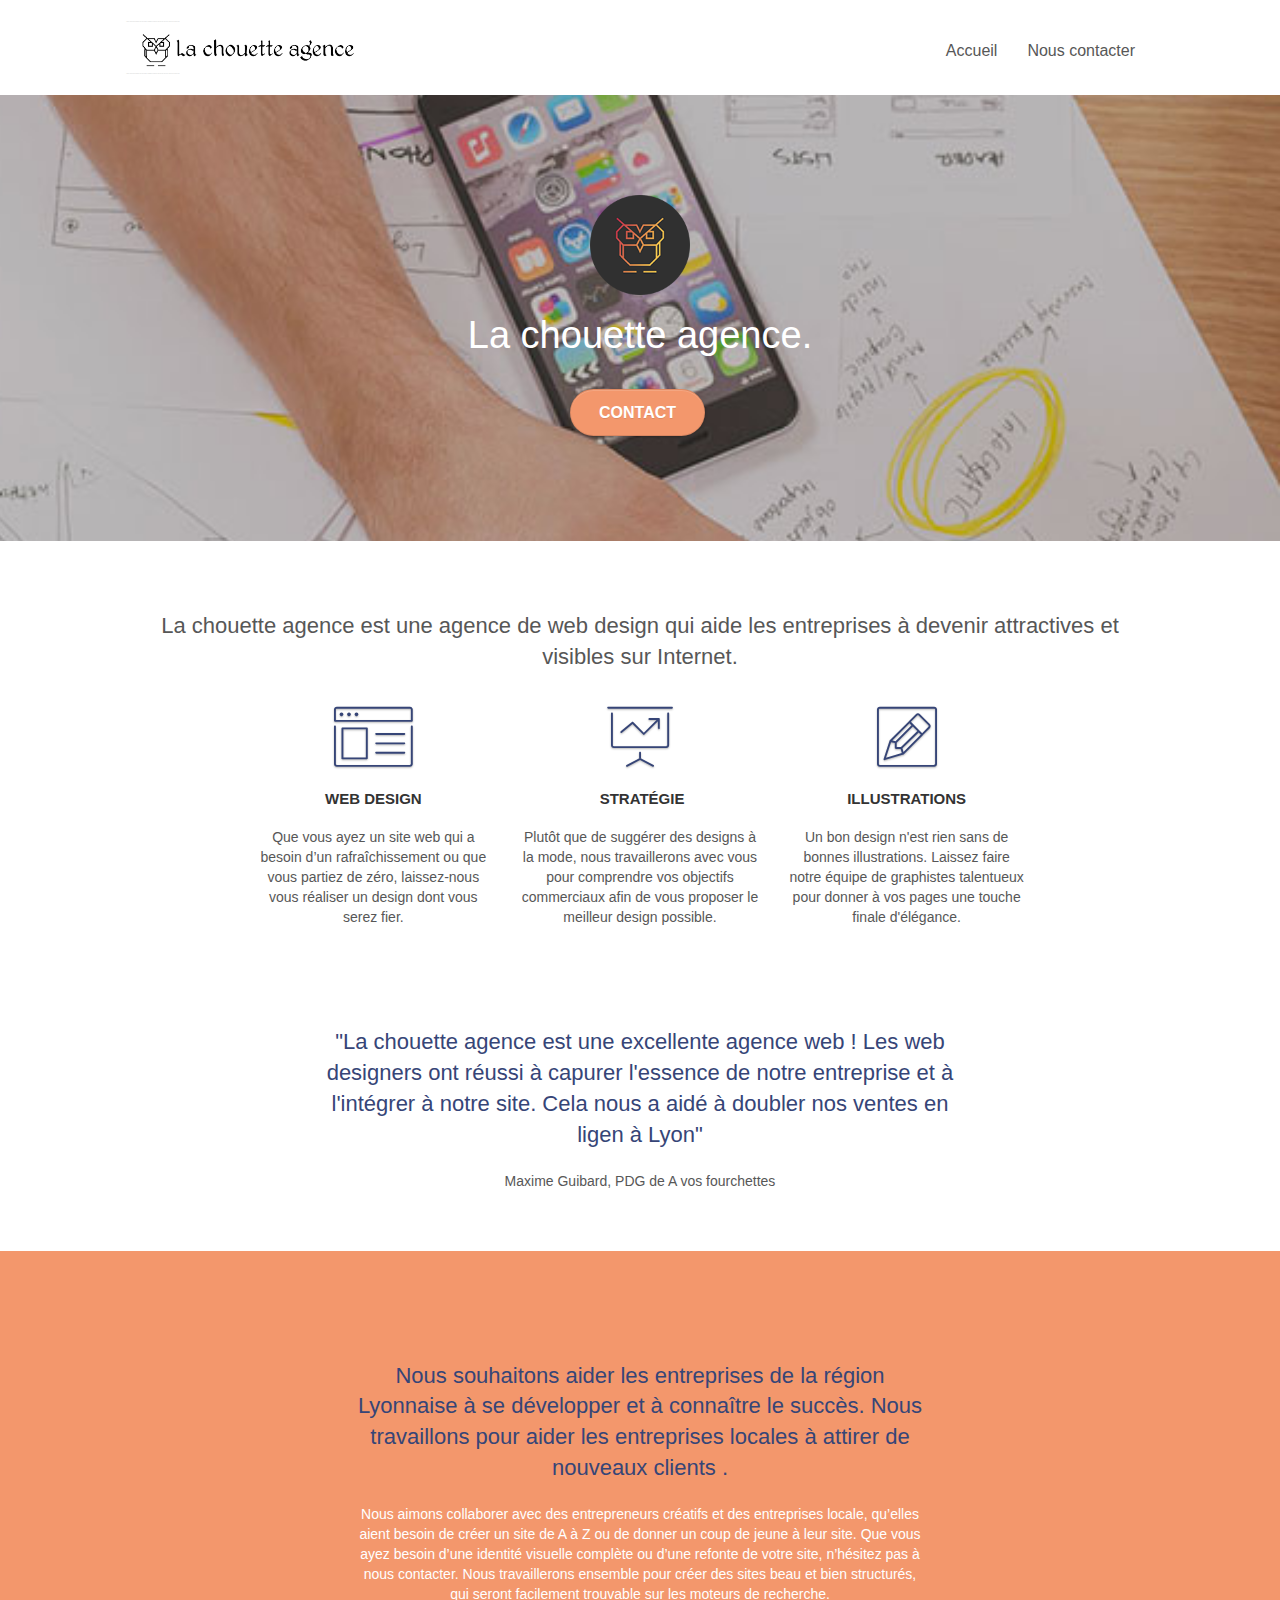
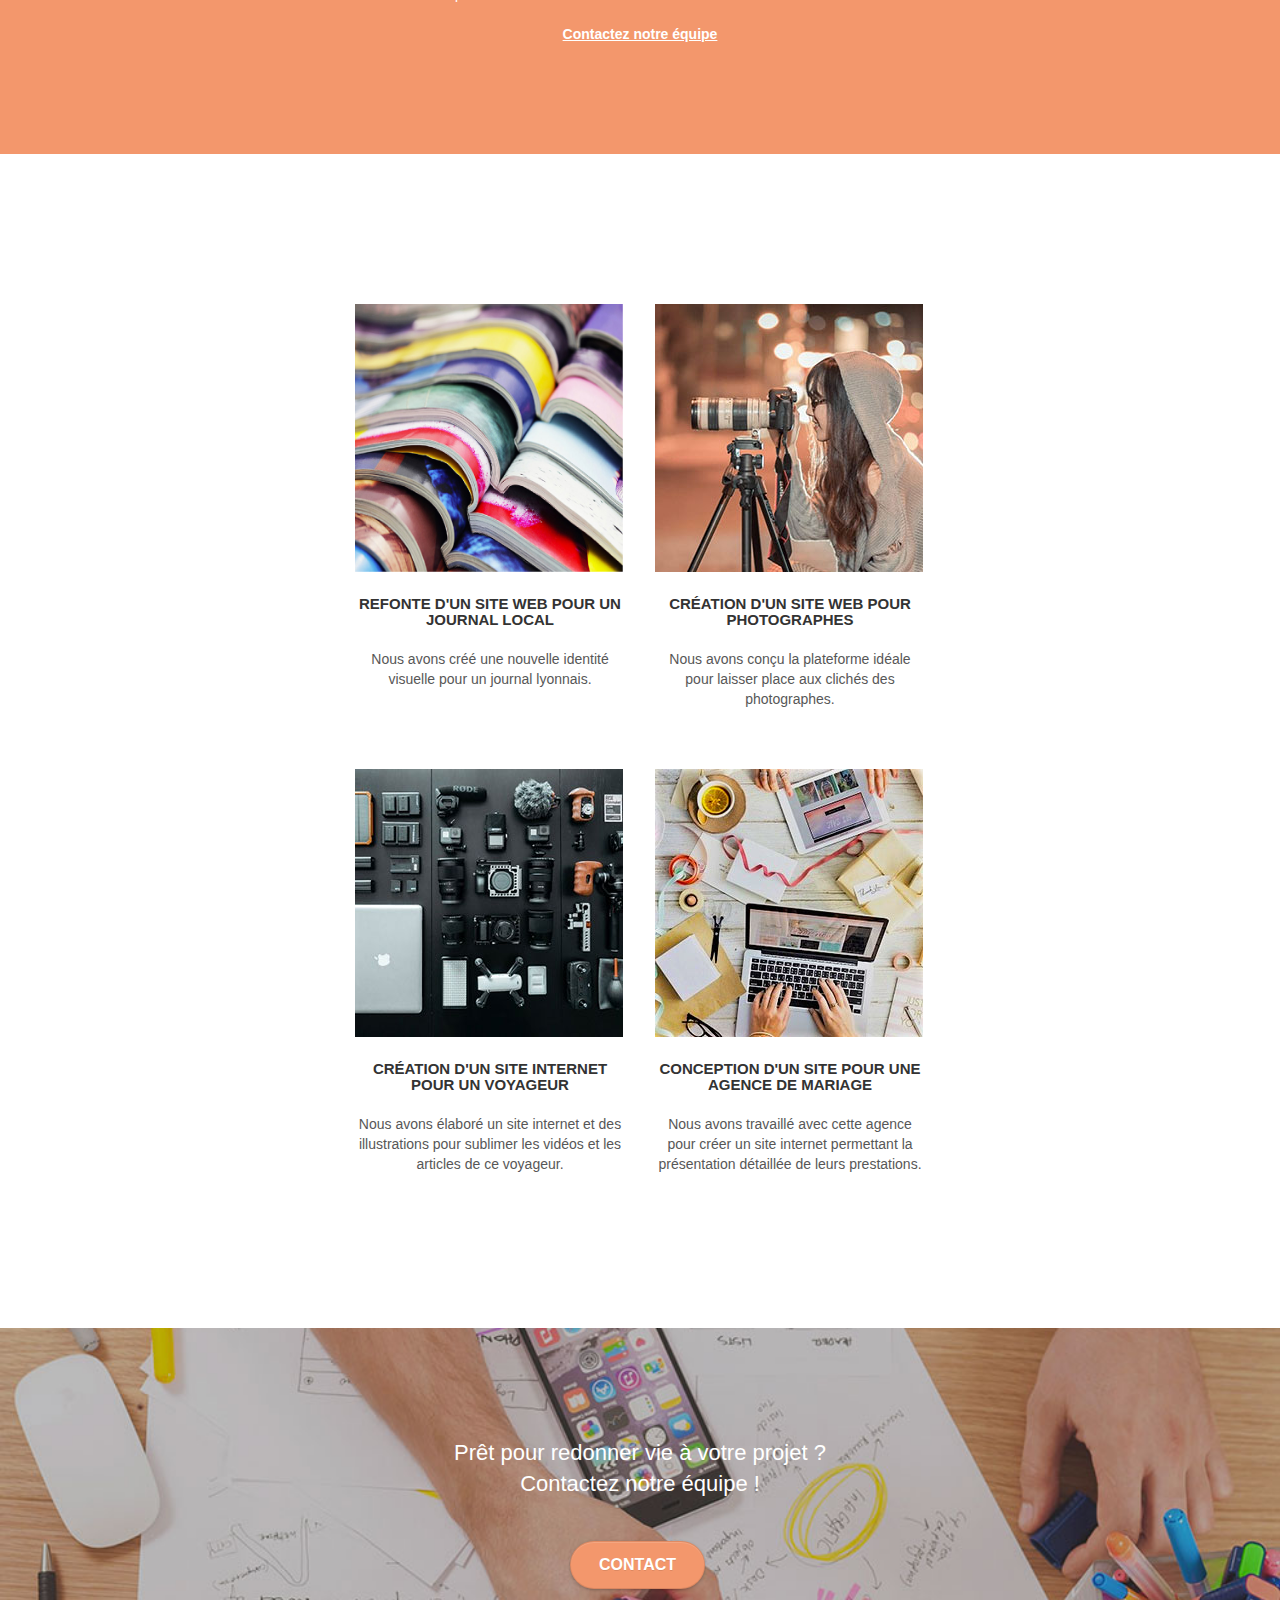
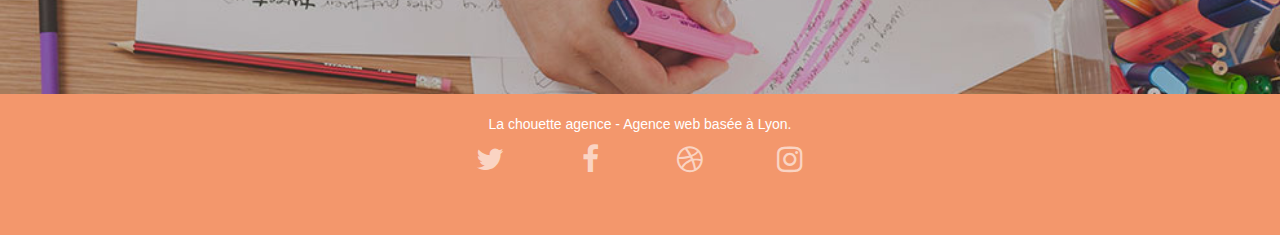
<file: Updatewebsite01/index_balises.html>
<!doctype html>
<!-- #P4 <html lang="Default"> -->
<html lang="fr">
<head>
    <meta charset="utf-8">

	<!-- #P4 <title>page2</title> # h1-->
	<title>Agence Web | La chouette : Agence de communication à Lyon, création de site internet</title>

    <meta name="keywords" content="">
	<!-- #P4 ajouts balise metas-->
    <link rel="icon" href="favicon.ico" type="image/x-icon" />
	<meta name="description" content="Agence web, l'agence La Chouette à Lyon vous accompagne dans votre stratégie digitale et la création de Site Internet sur mesure : Conseil, UX, Web Design, Développement Web, " />
	<link rel="canonical" href="https://www.agence-web-lachouette.com/" />
	
	<meta property="locale" content="fr_FR" />
	<meta property="type" content="website" />
	<meta property="title" content="Agence Web Lyon | La chouette" />
	<meta property="description" content="Agence web, l'agence La Chouette à Lyon vous accompagne dans votre stratégie digitale et la création de Site Internet sur mesure : Conseil, UX, Web Design, Développement Web." />
	<meta property="url" content="https://www.agence-web-lachouette.com" />
	<meta property="site_name" content="Agence Web Lyon | La chouette" />

	<meta name="viewport" content="user-scalable=yes,width=device-width,minimum-scale=1,initial-scale=1">
	<meta name=" robots" content="index, follow" />
	<!-- #P4 Ajouter meta pour reseaux sociaux -->


    <!-- #P4 CSS fichiers minifiés / chargement -->
	<link rel="stylesheet" type="text/css" href="./css02/bootstrap.min.css">
	<link rel="stylesheet" type="text/css" href="style02.css">
	<link rel="stylesheet" type="text/css" href="./css02/font-awesome.min.css">
	<link rel="stylesheet" type="text/css" href="./css02/et-line.min.css">
	
    <!-- #P4 deplacement fichiers JS fin de body pr vitesse chargement -->
	<!-- <script src="./js/jquery-2.1.0.js"></script>
	<script src="./js/bootstrap.js"></script>
	<script src="./js/blocs.js"></script>
	<script src="./js/jquery.touchSwipe.js" defer></script>
	<script src="./js/gmaps.js"></script> -->



    
<!-- Analytics -->
 
<!-- Analytics END -->
<!-- #P4 ajout Google search console -->
<!-- <meta name="google-site-verification" content="PqJIHgFqShMM1emadpkSQSy5uMJo_po5RZKJdZOEozQ" /> -->

<!-- #P4 ajout balises sémantiques -->
</head>

<body>
<!-- Principal conteneur -->
<!-- #P4 ajout balises sémantiques : main, header, article, footer -->
<main class="page-container">
    
<!-- bloc-0 -->
<header class="bloc bgc-white l-bloc " id="bloc-0">
	<div class="container bloc-sm">

		<nav class="navbar row">
			<!-- ##mettre balises semantiques article-->
			<!-- ##ajout width sur images-->
			<div class="navbar-header">
				<div class="keywords" style="color:#cccccc;font-size:1px;">Agence web à paris, stratégie web, web design, illustrations, design de site web, site web, web, internet, site internet, site</div>
				<a class="navbar-brand" href="index.html"><img src="img/la-chouette-agence.png" alt="paris web design logo agence web meilleure agence" height="40" width="214" /></a>
				<div class="keywords" style="color:#cccccc;font-size:1px;">Agence web à paris, stratégie web, web design, illustrations, design de site web, site web, web, internet, site internet, site</div>
				<button id="nav-toggle" type="button" class="ui-navbar-toggle navbar-toggle" data-toggle="collapse" data-target=".navbar-1">
					<span class="sr-only">Toggle navigation</span><span class="icon-bar"></span><span class="icon-bar"></span><span class="icon-bar"></span>
				</button>
			</div>
			<div class="collapse navbar-collapse navbar-1 special-dropdown-nav">
				<ul class="site-navigation nav navbar-nav">
					<li>
						<a href="index.html">Accueil</a>
					</li>
					<li>
					</li> 
					<!-- #P4 changement nom de page et lien / enlever lien contact-->
					<li>
						<a href="agence-web-lyon-lachouette.html">Nous contacter</a>
					</li>
				</ul>
			</div>
		</nav>
	</div>
</header>
<!-- bloc-0 END -->

<!-- bloc-1-presentation -->
<!-- #P4 mettre balises semantiques article ect. -->
<!-- #P4 enlever la photo -->
<!-- <div class="bloc bgc-dark-slate-blue d-bloc bg-t-edge bloc-bg-texture b-parallax" id="bloc-1-hero"> -->

<!-- <div class="bloc bgc-dark-slate-blue bg-banniere d-bloc bg-t-edge bloc-bg-texture texture-paper b-parallax" id="bloc-1-hero">	 -->

<div class="bloc bgc-dark-slate-blue bg-banniere d-bloc b-parallax" id="bloc-5-cta">

<!-- *#P4 enlever texture / pr contraste-->
<!-- <div class="bloc bgc-dark-slate-blue bg-banniere d-bloc bg-t-edge bloc-bg-texture texture-paper b-parallax" id="bloc-1-hero"> -->
	<div class="container bloc-lg">
		<div class="row tight-width-whitespace">
			<div class="col-sm-12">
				<!-- #P4 changer nom fichier image + changement taille -->
				<img src="img/logo-agence-web-lachouette.png" class="center-block image-resize-mode" width="100" height="100" alt="La chouette agence, agence web paris, création logo paris" />
				<h1 class="text-center hero-bloc-text tc-white ">
					La chouette agence.
				</h1>
				<div class="text-center">
					<a href="agence-web-lyon-lachouette.html" class="btn btn-lg btn-clean btn-rd cta-hero btn-atomic-tangerine" id="cta-hero">Contact</a>
				</div>
			</div>
		</div>
	</div>
</div>
<!-- bloc-1-presentation END -->

<!-- bloc-2-services -->
<div class="bloc bgc-white l-bloc" id="bloc-2-services">
	<div class="container bloc-md">
		<div class="row">
			<div class="col-sm-12 text-center">
				<!-- #P4 mettre texte à la place d'image -->
				<!-- <img alt="agence web, agence web paris, web design paris, stratégie web" src="img/title.png" /> -->
				<!-- #P4 hgroup ajout h2 -->
				<h2>
					La chouette agence est une agence de web design qui aide les entreprises à devenir attractives et visibles sur Internet.
				</h2>

			</div>
		</div>
		<div class="row voffset-lg med-width-whitespace">
			<div class="col-sm-4">
				<div class="text-center">
					<span class="et-icon-browser sm-shadow icon-dark-slate-blue icons icon-lg"></span>
				</div>
				<h3 class="mg-md text-center">
					Web design
				</h3>
				<p class="text-center ">
					Que vous ayez un site web qui a besoin d&rsquo;un rafraîchissement ou que vous partiez de zéro, laissez-nous vous réaliser un design dont vous serez fier.
				</p>
			</div>
			<div class="col-sm-4">
				<div class="text-center">
					<span class="et-icon-presentation sm-shadow icon-dark-slate-blue icons icon-lg"></span>
				</div>
				<h3 class="mg-md text-center">
					&nbsp;Stratégie
				</h3>
				<p class="text-center ">
					Plutôt que de suggérer des designs à la mode, nous travaillerons avec vous pour comprendre vos objectifs commerciaux afin de vous proposer le meilleur design possible.<br>
				</p>
			</div>
			<div class="col-sm-4">
				<div class="text-center">
					<span class="et-icon-edit sm-shadow icon-dark-slate-blue icons icon-lg"></span>
				</div>
				<h3 class="mg-md text-center">
					Illustrations
				</h3>
				<p class="text-center ">
					Un bon design n'est rien sans de bonnes illustrations. Laissez faire notre équipe de graphistes talentueux pour donner à vos pages une touche finale d'élégance.
				</p>
			</div>
		</div>
		<div class="row voffset-lg voffset">
			<div class="col-xs-12 col-md-8 col-md-offset-2 text-center">
				<!-- #P4 enlever texte dans image -->
				<!-- <img alt="agence web, agence web paris, web design paris, stratégie web" src="img/citation.png" /> -->
				<h2 class="mg-md text-center tc-blue">
					"La chouette agence est une excellente agence web ! Les web designers ont réussi à capurer l'essence de notre entreprise et à l'intégrer à notre site. Cela nous a aidé à doubler nos ventes en ligen à Lyon"<br>
				</h2>
				<p>Maxime Guibard, PDG de A vos fourchettes</p>


			</div>
		</div>
	</div>
</div>
<!-- bloc-2-services END -->

<!-- bloc-3-what-i-do -->

<!-- #P4 enlever texture / pr contraste-->
<div class="bloc tc-white bgc-atomic-tangerine bg-presentation d-bloc bloc-bg-texture b-parallax" id="bloc-3-what-i-do">
<!-- <div class="bloc tc-white bgc-atomic-tangerine bg-presentation d-bloc bloc-bg-texture texture-paper b-parallax" id="bloc-3-what-i-do"> -->
	<div class="container bloc-lg">
		<!-- #P4 enlever texture / pr contraste-->
		<!-- <div class="row tight-width-whitespace black-background"> -->
			<div class="row tight-width-whitespace ">
			<div class="col-sm-12">

				<!-- *#P4 couleur typo / pr contraste-->
				<!-- <h2 class="mg-md text-center tc-white"> -->
				<h2 class="mg-md text-center tc-blue">
					Nous souhaitons aider les entreprises de la région Lyonnaise à se développer et à connaître le succès. Nous travaillons pour aider les entreprises locales à attirer de nouveaux clients .
				</h2>
				<p class="text-center white">
					Nous aimons collaborer avec des entrepreneurs créatifs et des entreprises locale, qu’elles aient besoin de créer un site de A à Z ou de donner un coup de jeune à leur site. Que vous ayez besoin d’une identité visuelle complète ou d’une refonte de votre site, n’hésitez pas à nous contacter. Nous travaillerons ensemble pour créer des sites beau et bien structurés, qui seront facilement trouvable sur les moteurs de recherche. <br><br><a class="ltc-white bold-link" href="agence-web-lyon-lachouette.html">Contactez notre équipe</a><br>
				</p>
			</div>
		</div>
	</div>
</div>
<!-- bloc-3-what-i-do END -->

<!-- bloc-4-portfolio -->

<!-- #P4 enlever lignes <div class="bloc bgc-white bg-lines-h2-bg bg-repeat l-bloc" id="bloc-4-portfolio"></div> -->
<div class="bloc bgc-white bg-repeat l-bloc" id="bloc-4-portfolio">
	<div class="container bloc-lg">
		<!--#P4 black hat -->
		<!-- <div class="row">
			
			<div class="col-sm-12 text-center">
				<img alt="agence web, agence web paris, web design paris, stratégie web" src="img/title2.png" />
			</div>
		</div> -->
		<div class="row tight-width-whitespace portfolio-row">
			<div class="col-sm-6">
				<!--#P4 <img src="img/img_med/la-chouette-agence1.jpg" alt="paris web design logo agence web meilleure agence et refonte site web journal" class="img-responsive portfolio-thumb" /> -->
				<a href="#" data-lightbox="img/img_med/la-chouette-agence1.jpg" data-gallery-id="gallery-1" data-caption="Refonte d'un site web pour un journal local" data-frame="snapshot-lb"><img src="img/img_med/la-chouette-agence1.jpg" alt="Agence web La Chouette - legende1" width=268" height="268" class="img-responsive portfolio-thumb" /></a>
				<h3 class="mg-md text-center">
					Refonte d'un site web pour un journal local
				</h3>
				<p class="text-center">
					Nous avons créé une nouvelle identité visuelle pour un journal lyonnais.
				</p>
			</div>
			<div class="col-sm-6">
				<!--#P4 alt="paris web design logo agence web meilleure agence, Création d'un site web pour photographes" paris web design logo agence web meilleure agence et refonte site web journal-->
				<a href="#" data-lightbox="img/img_med/la-chouette-agence2.jpg" data-gallery-id="gallery-1" data-caption="Création d'un site web pour photographes" data-frame="snapshot-lb"><img src="img/img_sm/la-chouette-agence2.jpg" class="img-responsive portfolio-thumb" alt="Agence web La Chouette - legende2" width=268" height="268" /></a>
				<h3 class="mg-md text-center">
					Création d'un site web pour photographes
				</h3>
				<p class="text-center">
					Nous avons conçu la plateforme idéale pour laisser place aux clichés des photographes.
				</p>
			</div>
		</div>
		<div class="row tight-width-whitespace portfolio-row">

			<div class="col-sm-6">
				<!--#P4 <img src="img/img_sm/la-chouette-agence3.jpg" class="img-responsive portfolio-thumb" alt="paris web design logo agence web meilleure agence, Création d'un site web pour voyageur"/></a> -->
				<a href="#" data-lightbox="img/img_med/la-chouette-agence3.jpg" data-gallery-id="gallery-1" data-caption="Création d'un site internet pour un voyageur" data-frame="snapshot-lb"><img src="img/img_sm/la-chouette-agence3.jpg" class="img-responsive portfolio-thumb" alt="Agence web La Chouette - legende3" width=268" height="268" /></a>
				<h3 class="mg-md text-center">
					Création d'un site internet pour un voyageur
				</h3>
				<p class="text-center">
					Nous avons élaboré un site internet et des illustrations pour sublimer les vidéos et les articles de ce voyageur.
				</p>
			</div>
			<div class="col-sm-6">
				<!--#P4 <img src="img/img_sm/la-chouette-agence4.jpg" class="img-responsive portfolio-thumb" alt="paris web design logo agence web meilleure agence, Création d'un site web pour agence de mariage" /></a> -->

				<a href="#" data-lightbox="img/img_med/la-chouette-agence4.jpg" data-gallery-id="gallery-1" data-caption="Conception d'un site pour une agence de mariage" data-frame="snapshot-lb"><img src="img/img_sm/la-chouette-agence4.jpg" class="img-responsive portfolio-thumb" alt="Agence web La Chouette - legende4" width=268" height="268" /></a>

				
				<h3 class="mg-md text-center">
					Conception d'un site pour une agence de mariage
				</h3>
				<p class="text-center">
					Nous avons travaillé avec cette agence pour créer un site internet permettant la présentation détaillée de leurs prestations.
				</p>
			</div>
		</div>
	</div>
</div>
<!-- bloc-4-portfolio END -->

<!-- bloc-5-cta -->

<!-- *#P4 enlever texture / pr contraste-->
<div class="bloc bgc-dark-slate-blue bg-banniere d-bloc bloc-bg-texture" id="bloc-5-cta">
<!-- <div class="bloc bgc-dark-slate-blue bg-banniere d-bloc bloc-bg-texture " id="bloc-5-cta"> -->
<!-- <div class="bloc bgc-dark-slate-blue bg-banniere d-bloc bloc-bg-texture texture-paper" id="bloc-5-cta"> -->
	<div class="container bloc-lg">
		<div class="row">
			<h2 class="mg-md text-center tc-white">
				Prêt pour redonner vie à votre projet ?<br>Contactez notre équipe !
			</h2>
			<div class="col-sm-12 text-center">
				<a href="agence-web-lyon-lachouette.html" class="btn btn-atomic-tangerine btn-clean btn-rd btn-lg cta-hero">Contact</a>
			</div>
		</div>
	</div>
</div>
<!-- bloc-5-cta END -->

<!-- Footer - bloc-8 -->
<footer class="bloc bgc-atomic-tangerine d-bloc" id="bloc-8">
	<div class="container bloc-sm">
		<div class="row">
			<div class="col-sm-12">
				<p class="text-center white">
					La chouette agence - Agence web basée à Lyon.<br>
				</p>
				<div class="row row-no-gutters social">
					<div class="col-sm-3">
						<div class="text-center">
							<a class="social" href="index.html"><span class="fa fa-twitter icon-md"></span></a>
						</div>
					</div>
					<div class="col-sm-3">
						<div class="text-center">
							<a class="social" href="index.html"><span class="fa fa-facebook icon-md"></span></a>
						</div>
					</div>
					<div class="col-sm-3">
						<div class="text-center">
							<a class="social" href="index.html"><span class="fa fa-dribbble icon-md"></span></a>
						</div>
					</div>
					<div class="col-sm-3">
						<div class="text-center">
							<a class="social" href="index.html"><span class="fa fa-instagram icon-md"></span></a>
						</div>
					</div>
					<div class="keywords" style="color:#F3976C;">Agence web à paris, stratégie web, web design, illustrations, design de site web, site web, web, internet, site internet, site</div>
				</div>
				<!-- #P4 Black hat-->
				<!-- <div class="row"> -->
					<!-- <div class="col-sm-4">
						Partenaires
							<ul>
								<li><a href="voiture.com">voiture.com</a></li>
								<li><a href="pizza.com">pizza.com</a></li>
								<li><a href="matoiture.com">matoiture.com</a></li>
								<li><a href="immobilierseo.com">immobilierseo.com</a></li>
							</ul>		
					</div> -->
					<!-- <div class="col-sm-4">
						Annuaires liste 1
						<ul>
							<li><a href="annuaireagence.com">annuaireagence.com</a></li>
							<li><a href="annuaireseo.com">annuaireseo.com</a></li>
							<li><a href="annuairemarketing.com">annuairemarketing.com</a></li>
							<li><a href="123seoture.com">123seo.com</a></li>
							<li><a href="123site.com">123site.com</a></li>
							<li><a href="annuairewordpress.com">annuairewordpress.com</a></li>
							<li><a href="listeagence.com">listeagence.com</a></li>
							<li><a href="meilleuresagencesparis.com">meilleuresagencesparis.com</a></li>
							<li><a href="listeseo.com">listeseo.com</a></li>
						</ul>
					</div>
					<div class="col-sm-4">
						Annuaires liste 2
						<ul>
							<li><a href="betterseo.com">betterseo.com</a></li>
							<li><a href="ameliorerseo.com">ameliorerseo.com</a></li>
							<li><a href="seojuicelien.com">seojuicelien.com</a></li>
							<li><a href="meilleursliens.com">meilleursliens.com</a></li>
							<li><a href="liensagogo.com">liensagogo.com</a></li>
							<li><a href="backlink.com">backlink.com</a></li>
							<li><a href="linkjuiceannuaire.com">linkjuiceannuaire.com</a></li>
							<li><a href="remontersurgoogle.com">remontersurgoogle.com</a></li>
							<li><a href="vraiseofiable.com">vraiseofiable.com</a></li>
						</ul>
					</div> 
				</div>-->
			</div>
		</div>
	</div>
</footer>
<!-- Footer - bloc-8 END -->

</main>
<!-- Principal conteneur END -->
<!-- # deplacement fichiers JS fin de body pr vitesse chargement -->
<!-- #P4 02 fichiers JS minifiés + mis en fin de body + defer -->
<script defer src="./js02/jquery-2.1.0.min.js"></script>
<script defer src="./js02/bootstrap.min.js"></script>
<script defer src="./js02/blocs.min.js"></script>
<script defer src="./js02/jquery.min.touchSwipe.js"></script>
<script defer src="./js02/gmaps.min.js"></script>    


</body>
</html>
</file>
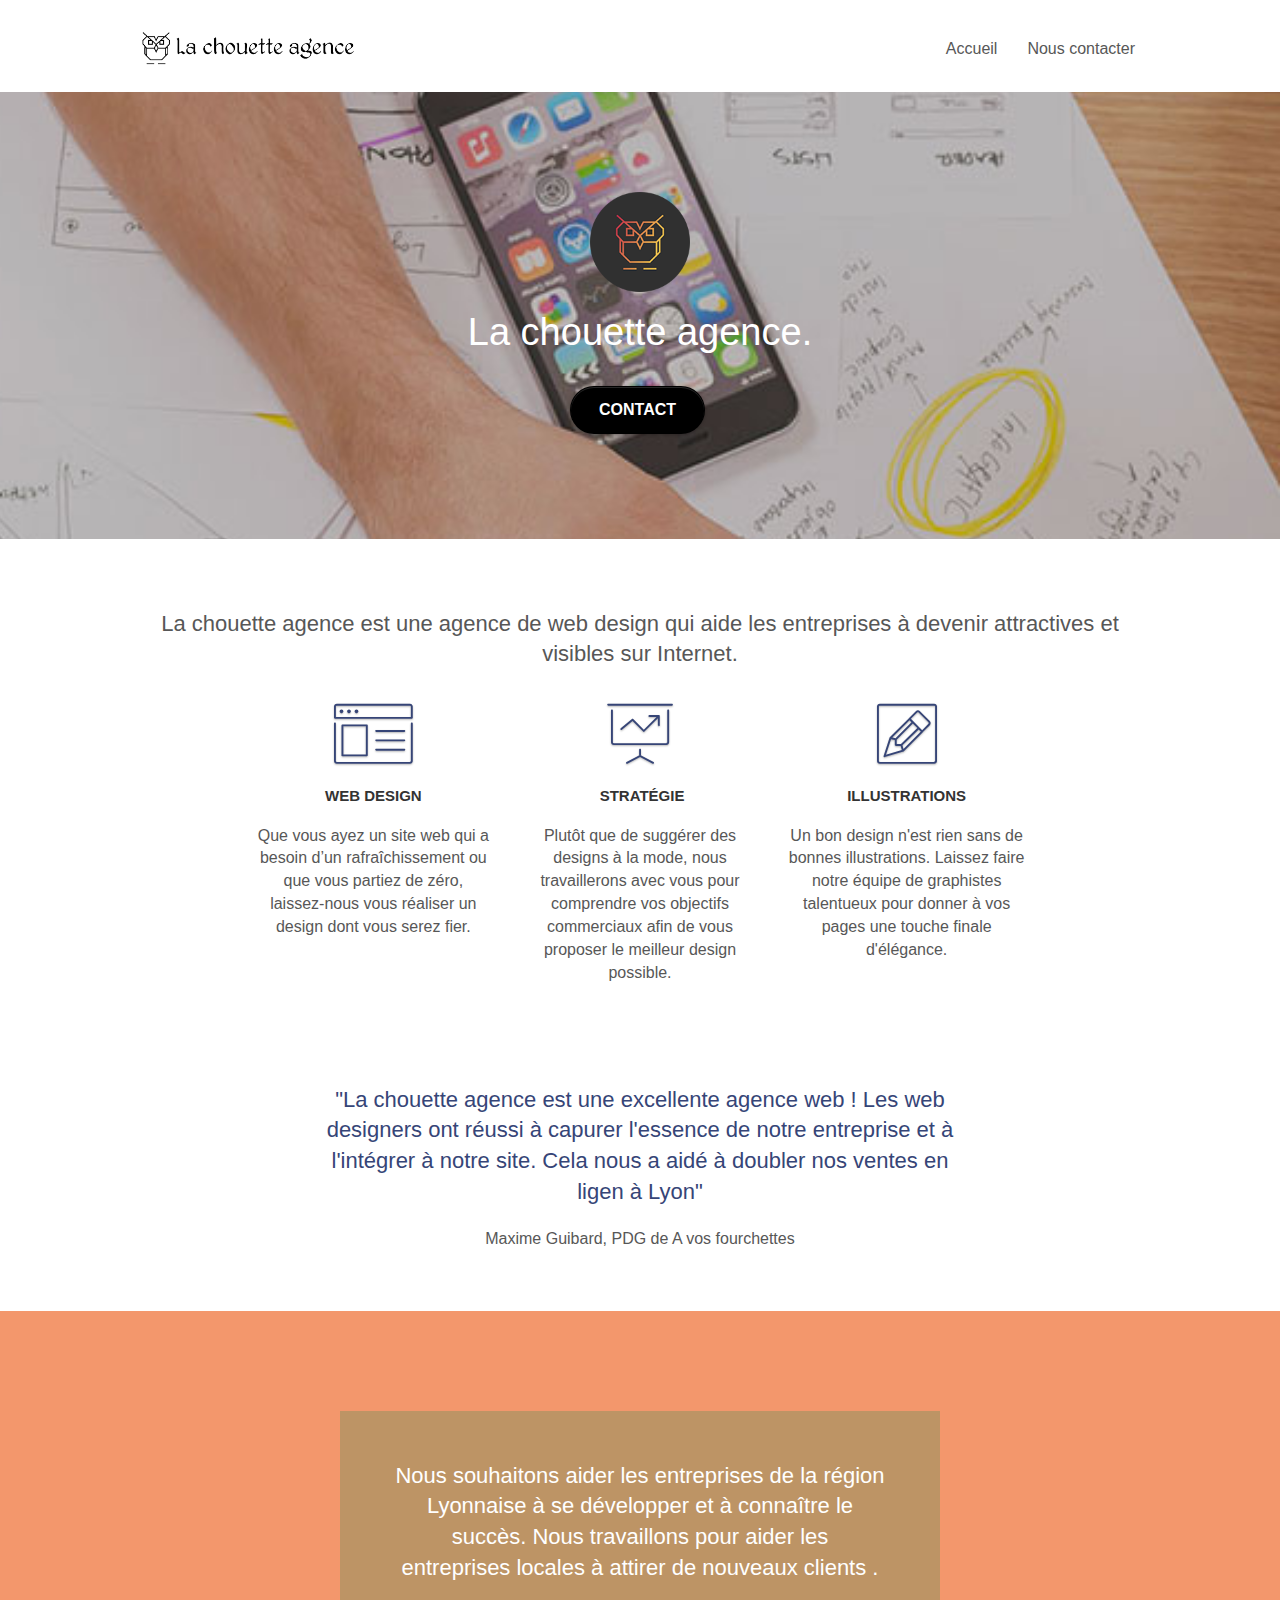
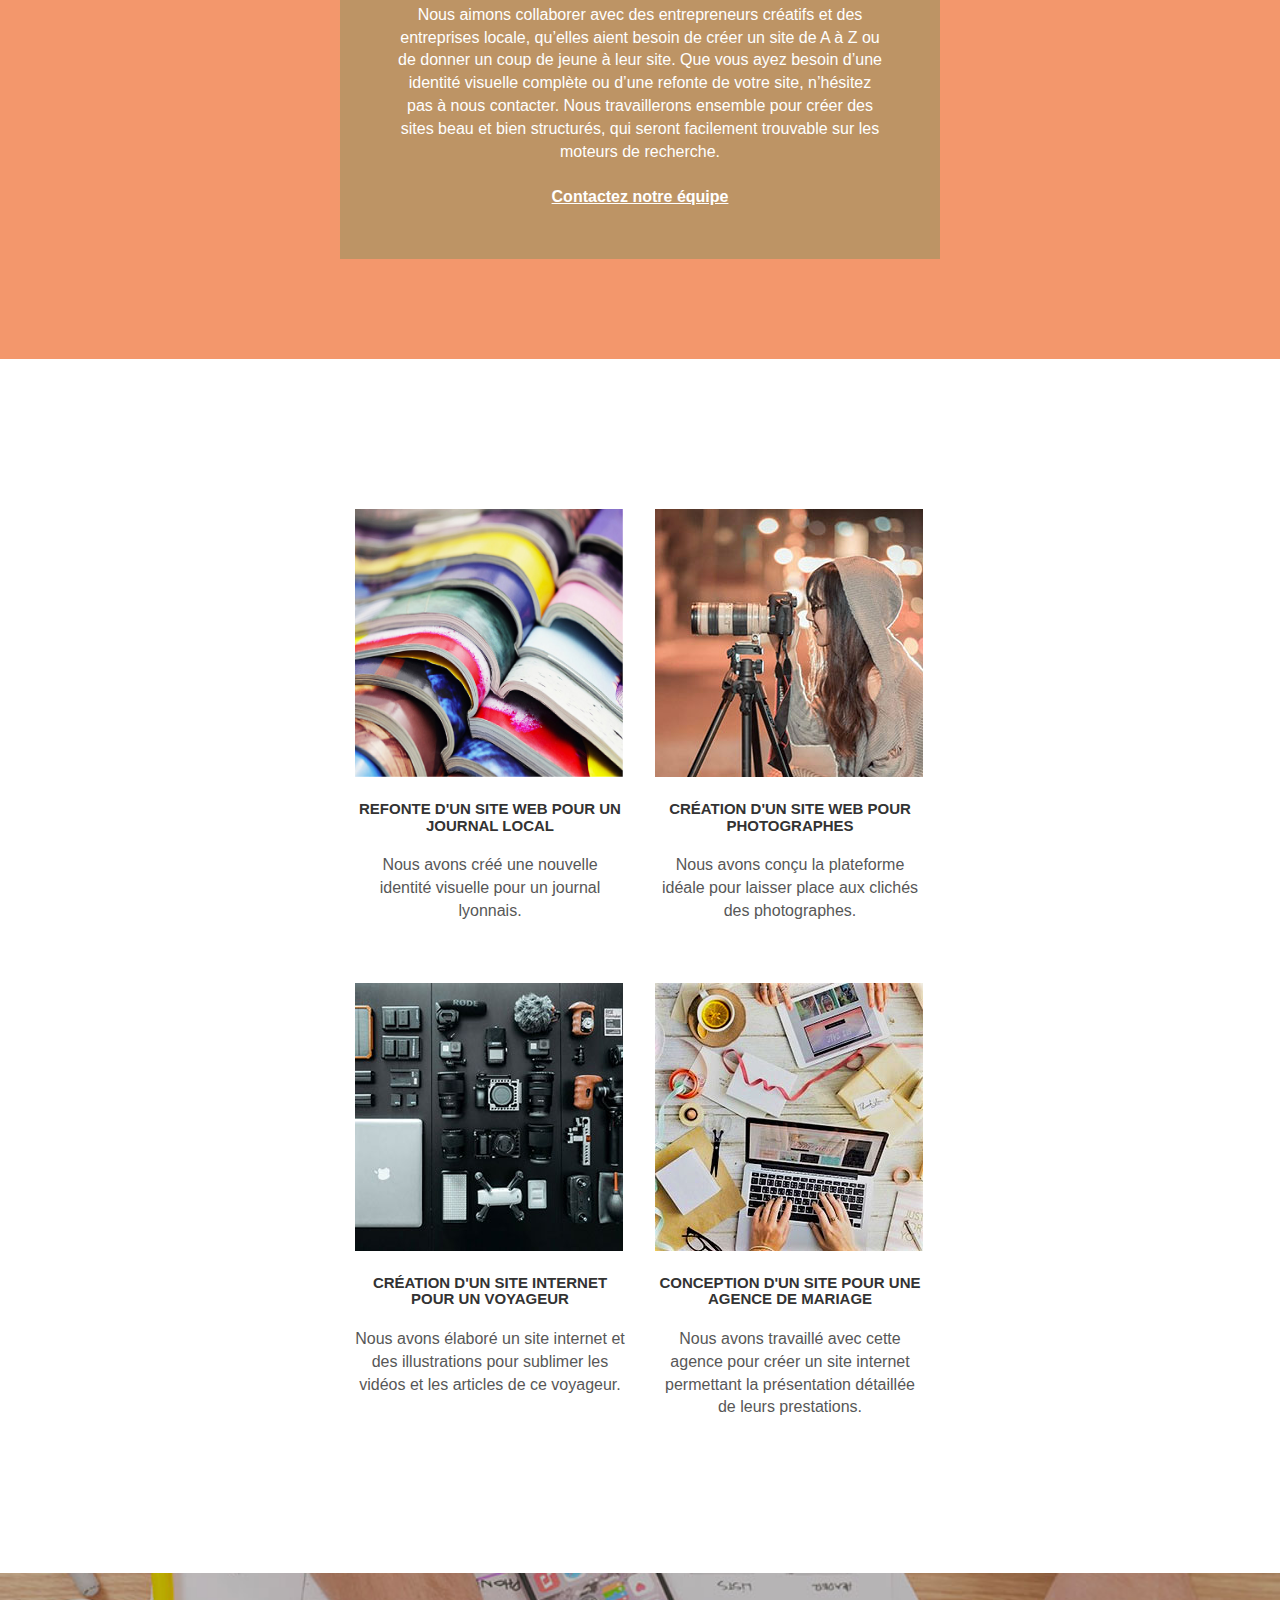
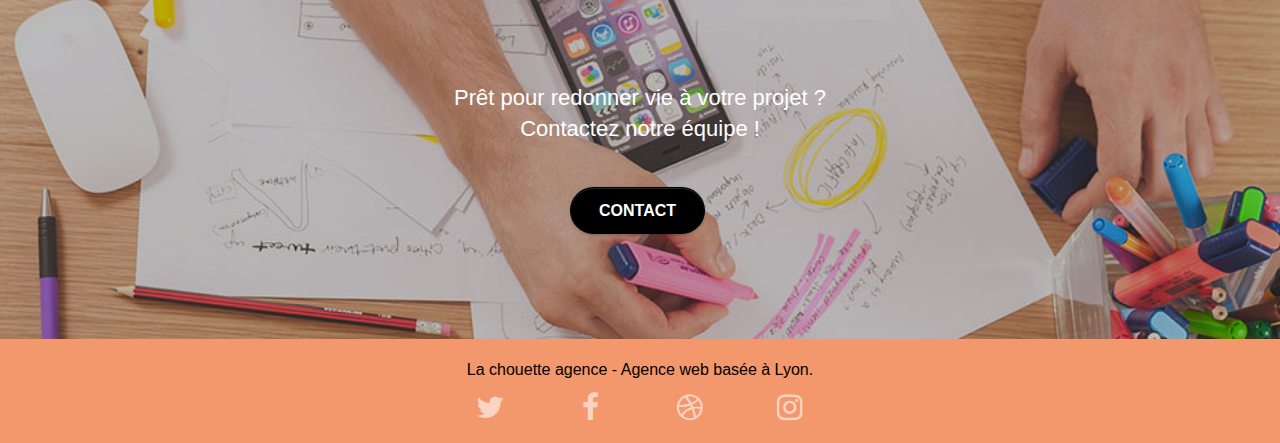
<file: Updatewebsite01/index_balises_acess.html>
<!doctype html>
<!-- #P4 <html lang="Default"> -->
<html lang="fr">
<head>
    <meta charset="utf-8">

	<!-- #P4 <title>page2</title> # h1-->
	<title>Agence Web | La chouette : Agence de communication à Lyon, création de site internet</title>

    <meta name="keywords" content="">
	<!-- #P4 ajouts balise metas-->
    <link rel="icon" href="favicon.ico" type="image/x-icon" />
	<meta name="description" content="Agence web, l'agence La Chouette à Lyon vous accompagne dans votre stratégie digitale et la création de Site Internet sur mesure : Conseil, UX, Web Design, Développement Web, " />
	<link rel="canonical" href="https://www.agence-web-lachouette.com/" />
	
	<meta property="locale" content="fr_FR" />
	<meta property="type" content="website" />
	<meta property="title" content="Agence Web Lyon | La chouette" />
	<meta property="description" content="Agence web, l'agence La Chouette à Lyon vous accompagne dans votre stratégie digitale et la création de Site Internet sur mesure : Conseil, UX, Web Design, Développement Web." />
	<meta property="url" content="https://www.agence-web-lachouette.com" />
	<meta property="site_name" content="Agence Web Lyon | La chouette" />

	<meta name="viewport" content="user-scalable=yes,width=device-width,minimum-scale=1,initial-scale=1">
	<meta name=" robots" content="index, follow" />
	<!-- #P4 Ajouter meta pour reseaux sociaux -->


    <!-- #P4 CSS fichiers minifiés / chargement -->
	<link rel="stylesheet" type="text/css" href="./css02/bootstrap.min.css">
	<link rel="stylesheet" type="text/css" href="style03.css">
	<link rel="stylesheet" type="text/css" href="./css02/font-awesome.min.css">
	<link rel="stylesheet" type="text/css" href="./css02/et-line.min.css">
	
    <!-- #P4 deplacement fichiers JS fin de body pr vitesse chargement -->
	<!-- <script src="./js/jquery-2.1.0.js"></script>
	<script src="./js/bootstrap.js"></script>
	<script src="./js/blocs.js"></script>
	<script src="./js/jquery.touchSwipe.js" defer></script>
	<script src="./js/gmaps.js"></script> -->



    
<!-- Analytics -->
 <!-- #P4 ajout Google Analytics -->
<!-- Analytics END -->
<!-- #P4 ajout Google search console -->
<!-- <meta name="google-site-verification" content="PqJIHgFqShMM1emadpkSQSy5uMJo_po5RZKJdZOEozQ" /> -->

<!-- #P4 ajout balises sémantiques -->
</head>

<body>
<!-- Principal conteneur -->
<!-- #P4 ajout balises sémantiques : main, header, footer -->
<main class="page-container">
    
<!-- bloc-0 -->
<header class="bloc bgc-white l-bloc " id="bloc-0">
	<div class="container bloc-sm">
       <!-- #P4 ajout breadcrumb balises aria / acess-->
		<!-- <nav class="navbar row"> -->
			<nav class="navbar row" aria-label="breadcrumb">
			<!-- ##mettre balises semantiques article-->
			<!-- ##ajout width sur images-->

			<div class="navbar-header">
				<!-- #P4 07 black hat / keywords-->
				<!-- <div class="keywords" style="color:#cccccc;font-size:1px;">Agence web à paris, stratégie web, web design, illustrations, design de site web, site web, web, internet, site internet, site</div> -->

				<a class="navbar-brand" href="index.html"><img src="img/la-chouette-agence.png" alt="paris web design logo agence web meilleure agence" height="40" width="214" /></a>
				<!-- #P4 07 black hat / keywords-->
				<!-- <div class="keywords" style="color:#cccccc;font-size:1px;">Agence web à paris, stratégie web, web design, illustrations, design de site web, site web, web, internet, site internet, site</div> -->
				<button id="nav-toggle" type="button" class="ui-navbar-toggle navbar-toggle" data-toggle="collapse" data-target=".navbar-1">
					<span class="sr-only">Toggle navigation</span><span class="icon-bar"></span><span class="icon-bar"></span><span class="icon-bar"></span>
				</button>
			</div>
			<div class="collapse navbar-collapse navbar-1 special-dropdown-nav">
				<!-- #P4  balises aria-->
				<ul class="site-navigation nav navbar-nav">
					
						<li class="breadcrumb-item">
							<a href="index.html">Accueil</a>
						</li>

						<!-- <li> 
						</li>  -->
						<!-- #P4 changement nom de page et lien / enlever lien contact-->
						<li class="breadcrumb-item active" aria-current="page">
							<a href="agence-web-lyon-lachouette.html">Nous contacter</a>
						</li>
					
				</ul>
			
			</div>
		</nav>
	</div>
</header>
<!-- bloc-0 END -->

<!-- bloc-1-presentation -->
<!-- #P4 mettre balises semantiques article ect. -->
<!-- #P4 enlever la photo -->
<!-- <div class="bloc bgc-dark-slate-blue d-bloc bg-t-edge bloc-bg-texture b-parallax" id="bloc-1-hero"> -->

<!-- <div class="bloc bgc-dark-slate-blue bg-banniere d-bloc bg-t-edge bloc-bg-texture texture-paper b-parallax" id="bloc-1-hero">	 -->

<div class="bloc bgc-dark-slate-blue bg-banniere d-bloc b-parallax" id="bloc-5-cta">

<!-- *#P4 enlever texture / pr contraste-->
<!-- <div class="bloc bgc-dark-slate-blue bg-banniere d-bloc bg-t-edge bloc-bg-texture texture-paper b-parallax" id="bloc-1-hero"> -->
	<div class="container bloc-lg">
		<div class="row tight-width-whitespace">
			<div class="col-sm-12">
				<!-- #P4 changer nom fichier image + changement taille -->
				<img src="img/logo-agence-web-lachouette.png" class="center-block image-resize-mode" width="100" height="100" alt="La chouette agence, agence web paris, création logo paris" />
				<h1 class="text-center hero-bloc-text tc-white ">
					La chouette agence.
				</h1>
				<div class="text-center">
					<a href="agence-web-lyon-lachouette.html" class="btn btn-lg btn-clean btn-rd cta-hero btn-atomic-tangerine" id="cta-hero">Contact</a>
				</div>
			</div>
		</div>
	</div>
</div>
<!-- bloc-1-presentation END -->

<!-- bloc-2-services -->
<div class="bloc bgc-white l-bloc" id="bloc-2-services">
	<div class="container bloc-md">
		<div class="row">
			<div class="col-sm-12 text-center">
				<!-- #P4 mettre texte à la place d'image -->
				<!-- <img alt="agence web, agence web paris, web design paris, stratégie web" src="img/title.png" /> -->
				<!-- #P4 hgroup ajout h2 -->
				<h2>
					La chouette agence est une agence de web design qui aide les entreprises à devenir attractives et visibles sur Internet.
				</h2>

			</div>
		</div>
		<div class="row voffset-lg med-width-whitespace">
			<div class="col-sm-4">
				<div class="text-center">
					<span class="et-icon-browser sm-shadow icon-dark-slate-blue icons icon-lg"></span>
				</div>
				<h3 class="mg-md text-center">
					Web design
				</h3>
				<p class="text-center ">
					Que vous ayez un site web qui a besoin d&rsquo;un rafraîchissement ou que vous partiez de zéro, laissez-nous vous réaliser un design dont vous serez fier.
				</p>
			</div>
			<div class="col-sm-4">
				<div class="text-center">
					<span class="et-icon-presentation sm-shadow icon-dark-slate-blue icons icon-lg"></span>
				</div>
				<h3 class="mg-md text-center">
					&nbsp;Stratégie
				</h3>
				<p class="text-center ">
					Plutôt que de suggérer des designs à la mode, nous travaillerons avec vous pour comprendre vos objectifs commerciaux afin de vous proposer le meilleur design possible.<br>
				</p>
			</div>
			<div class="col-sm-4">
				<div class="text-center">
					<span class="et-icon-edit sm-shadow icon-dark-slate-blue icons icon-lg"></span>
				</div>
				<h3 class="mg-md text-center">
					Illustrations
				</h3>
				<p class="text-center ">
					Un bon design n'est rien sans de bonnes illustrations. Laissez faire notre équipe de graphistes talentueux pour donner à vos pages une touche finale d'élégance.
				</p>
			</div>
		</div>
		<div class="row voffset-lg voffset">
			<div class="col-xs-12 col-md-8 col-md-offset-2 text-center">
				<!-- #P4 enlever texte dans image -->
				<!-- <img alt="agence web, agence web paris, web design paris, stratégie web" src="img/citation.png" /> -->
				<h2 class="mg-md text-center tc-blue">
					"La chouette agence est une excellente agence web ! Les web designers ont réussi à capurer l'essence de notre entreprise et à l'intégrer à notre site. Cela nous a aidé à doubler nos ventes en ligen à Lyon"<br>
				</h2>
				<p>Maxime Guibard, PDG de A vos fourchettes</p>


			</div>
		</div>
	</div>
</div>
<!-- bloc-2-services END -->

<!-- bloc-3-what-i-do -->

<!-- #P4 enlever texture / pr contraste-->
<div class="bloc tc-white bgc-atomic-tangerine bg-presentation d-bloc bloc-bg-texture b-parallax" id="bloc-3-what-i-do">
<!-- <div class="bloc tc-white bgc-atomic-tangerine bg-presentation d-bloc bloc-bg-texture texture-paper b-parallax" id="bloc-3-what-i-do"> -->
	<div class="container bloc-lg">
		<!-- #P4 enlever texture / pr contraste-->
		<!-- <div class="row tight-width-whitespace black-background"> -->
			<div class="row tight-width-whitespace black-background">
			<div class="col-sm-12">

				<!-- *#P4 couleur typo / pr contraste-->
				<!-- <h2 class="mg-md text-center tc-white"> -->
				<h2 class="mg-md text-center tc-white">
					Nous souhaitons aider les entreprises de la région Lyonnaise à se développer et à connaître le succès. Nous travaillons pour aider les entreprises locales à attirer de nouveaux clients .
				</h2>
				<p class="text-center white">
					Nous aimons collaborer avec des entrepreneurs créatifs et des entreprises locale, qu’elles aient besoin de créer un site de A à Z ou de donner un coup de jeune à leur site. Que vous ayez besoin d’une identité visuelle complète ou d’une refonte de votre site, n’hésitez pas à nous contacter. Nous travaillerons ensemble pour créer des sites beau et bien structurés, qui seront facilement trouvable sur les moteurs de recherche. <br><br><a class="ltc-white bold-link" href="agence-web-lyon-lachouette.html">Contactez notre équipe</a><br>
				</p>
			</div>
		</div>
	</div>
</div>
<!-- bloc-3-what-i-do END -->

<!-- bloc-4-portfolio -->

<!-- #P4 enlever lignes <div class="bloc bgc-white bg-lines-h2-bg bg-repeat l-bloc" id="bloc-4-portfolio"></div> -->
<div class="bloc bgc-white bg-repeat l-bloc" id="bloc-4-portfolio">
	<div class="container bloc-lg">
		<!--#P4 black hat -->
		<!-- <div class="row">
			
			<div class="col-sm-12 text-center">
				<img alt="agence web, agence web paris, web design paris, stratégie web" src="img/title2.png" />
			</div>
		</div> -->
		<div class="row tight-width-whitespace portfolio-row">
			<div class="col-sm-6">
				<!--#P4 <img src="img/img_med/la-chouette-agence1.jpg" alt="paris web design logo agence web meilleure agence et refonte site web journal" class="img-responsive portfolio-thumb" /> -->
				<a href="#" data-lightbox="img/img_med/la-chouette-agence1.jpg" data-gallery-id="gallery-1" data-caption="Refonte d'un site web pour un journal local" data-frame="snapshot-lb"><img src="img/img_med/la-chouette-agence1.jpg" alt="Agence web La Chouette - legende1" width=268" height="268" class="img-responsive portfolio-thumb" /></a>
				<h3 class="mg-md text-center">
					Refonte d'un site web pour un journal local
				</h3>
				<p class="text-center">
					Nous avons créé une nouvelle identité visuelle pour un journal lyonnais.
				</p>
			</div>
			<div class="col-sm-6">
				<!--#P4 alt="paris web design logo agence web meilleure agence, Création d'un site web pour photographes" paris web design logo agence web meilleure agence et refonte site web journal-->
				<a href="#" data-lightbox="img/img_med/la-chouette-agence2.jpg" data-gallery-id="gallery-1" data-caption="Création d'un site web pour photographes" data-frame="snapshot-lb"><img src="img/img_sm/la-chouette-agence2.jpg" class="img-responsive portfolio-thumb" alt="Agence web La Chouette - legende2" width=268" height="268" /></a>
				<h3 class="mg-md text-center">
					Création d'un site web pour photographes
				</h3>
				<p class="text-center">
					Nous avons conçu la plateforme idéale pour laisser place aux clichés des photographes.
				</p>
			</div>
		</div>
		<div class="row tight-width-whitespace portfolio-row">

			<div class="col-sm-6">
				<!--#P4 <img src="img/img_sm/la-chouette-agence3.jpg" class="img-responsive portfolio-thumb" alt="paris web design logo agence web meilleure agence, Création d'un site web pour voyageur"/></a> -->
				<a href="#" data-lightbox="img/img_med/la-chouette-agence3.jpg" data-gallery-id="gallery-1" data-caption="Création d'un site internet pour un voyageur" data-frame="snapshot-lb"><img src="img/img_sm/la-chouette-agence3.jpg" class="img-responsive portfolio-thumb" alt="Agence web La Chouette - legende3" width=268" height="268" /></a>
				<h3 class="mg-md text-center">
					Création d'un site internet pour un voyageur
				</h3>
				<p class="text-center">
					Nous avons élaboré un site internet et des illustrations pour sublimer les vidéos et les articles de ce voyageur.
				</p>
			</div>
			<div class="col-sm-6">
				<!--#P4 <img src="img/img_sm/la-chouette-agence4.jpg" class="img-responsive portfolio-thumb" alt="paris web design logo agence web meilleure agence, Création d'un site web pour agence de mariage" /></a> -->

				<a href="#" data-lightbox="img/img_med/la-chouette-agence4.jpg" data-gallery-id="gallery-1" data-caption="Conception d'un site pour une agence de mariage" data-frame="snapshot-lb"><img src="img/img_sm/la-chouette-agence4.jpg" class="img-responsive portfolio-thumb" alt="Agence web La Chouette - legende4" width=268" height="268" /></a>

				
				<h3 class="mg-md text-center">
					Conception d'un site pour une agence de mariage
				</h3>
				<p class="text-center">
					Nous avons travaillé avec cette agence pour créer un site internet permettant la présentation détaillée de leurs prestations.
				</p>
			</div>
		</div>
	</div>
</div>
<!-- bloc-4-portfolio END -->

<!-- bloc-5-cta -->

<!-- *#P4 enlever texture / pr contraste-->
<div class="bloc bgc-dark-slate-blue bg-banniere d-bloc bloc-bg-texture" id="bloc-5-cta">
<!-- <div class="bloc bgc-dark-slate-blue bg-banniere d-bloc bloc-bg-texture " id="bloc-5-cta"> -->
<!-- <div class="bloc bgc-dark-slate-blue bg-banniere d-bloc bloc-bg-texture texture-paper" id="bloc-5-cta"> -->
	<div class="container bloc-lg">
		<div class="row">
			<h2 class="mg-md text-center tc-white">
				Prêt pour redonner vie à votre projet ?<br>Contactez notre équipe !
			</h2>
			<div class="col-sm-12 text-center">
				<a href="agence-web-lyon-lachouette.html" class="btn btn-atomic-tangerine btn-clean btn-rd btn-lg cta-hero">Contact</a>
			</div>
		</div>
	</div>
</div>
<!-- bloc-5-cta END -->

<!-- Footer - bloc-8 -->
<footer class="bloc bgc-atomic-tangerine d-bloc" id="bloc-8">
	<div class="container bloc-sm">
		<div class="row">
			<div class="col-sm-12">
				<!-- *#P4 acess / contraste texte en noir tc-blue-->
				<p class="text-center tc-black">
					La chouette agence - Agence web basée à Lyon.<br>
				</p>
				<div class="row row-no-gutters social">
					<div class="col-sm-3">
						<div class="text-center">
							<a class="social" href="index.html"><span class="fa fa-twitter icon-md"></span></a>
						</div>
					</div>
					<div class="col-sm-3">
						<div class="text-center">
							<a class="social" href="index.html"><span class="fa fa-facebook icon-md"></span></a>
						</div>
					</div>
					<div class="col-sm-3">
						<div class="text-center">
							<a class="social" href="index.html"><span class="fa fa-dribbble icon-md"></span></a>
						</div>
					</div>
					<div class="col-sm-3">
						<div class="text-center">
							<a class="social" href="index.html"><span class="fa fa-instagram icon-md"></span></a>
						</div>
					</div>
					<!-- #P4 07 black hat / keywords-->
					<!-- <div class="keywords" style="color:#F3976C;">Agence web à paris, stratégie web, web design, illustrations, design de site web, site web, web, internet, site internet, site</div> -->
				</div>
				<!-- #P4 07 black hat / keywords-->
				<!-- <div class="row"> -->
					<!-- <div class="col-sm-4">
						Partenaires
							<ul>
								<li><a href="voiture.com">voiture.com</a></li>
								<li><a href="pizza.com">pizza.com</a></li>
								<li><a href="matoiture.com">matoiture.com</a></li>
								<li><a href="immobilierseo.com">immobilierseo.com</a></li>
							</ul>		
					</div> -->
					<!-- <div class="col-sm-4">
						Annuaires liste 1
						<ul>
							<li><a href="annuaireagence.com">annuaireagence.com</a></li>
							<li><a href="annuaireseo.com">annuaireseo.com</a></li>
							<li><a href="annuairemarketing.com">annuairemarketing.com</a></li>
							<li><a href="123seoture.com">123seo.com</a></li>
							<li><a href="123site.com">123site.com</a></li>
							<li><a href="annuairewordpress.com">annuairewordpress.com</a></li>
							<li><a href="listeagence.com">listeagence.com</a></li>
							<li><a href="meilleuresagencesparis.com">meilleuresagencesparis.com</a></li>
							<li><a href="listeseo.com">listeseo.com</a></li>
						</ul>
					</div>
					<div class="col-sm-4">
						Annuaires liste 2
						<ul>
							<li><a href="betterseo.com">betterseo.com</a></li>
							<li><a href="ameliorerseo.com">ameliorerseo.com</a></li>
							<li><a href="seojuicelien.com">seojuicelien.com</a></li>
							<li><a href="meilleursliens.com">meilleursliens.com</a></li>
							<li><a href="liensagogo.com">liensagogo.com</a></li>
							<li><a href="backlink.com">backlink.com</a></li>
							<li><a href="linkjuiceannuaire.com">linkjuiceannuaire.com</a></li>
							<li><a href="remontersurgoogle.com">remontersurgoogle.com</a></li>
							<li><a href="vraiseofiable.com">vraiseofiable.com</a></li>
						</ul>
					</div> 
				</div>-->
			</div>
		</div>
	</div>
</footer>
<!-- Footer - bloc-8 END -->

</main>
<!-- Principal conteneur END -->
<!-- # deplacement fichiers JS fin de body pr vitesse chargement -->
<!-- #P4 02 fichiers JS minifiés + mis en fin de body + defer -->
<script defer src="./js02/jquery-2.1.0.min.js"></script>
<script defer src="./js02/bootstrap.min.js"></script>
<script defer src="./js02/blocs.min.js"></script>
<script defer src="./js02/jquery.min.touchSwipe.js"></script>
<script defer src="./js02/gmaps.min.js"></script>    


</body>
</html>
</file>
<file: Updatewebsite01/style02.css>
body {
    margin: 0;
    padding: 0;
    background: #FFF;
    overflow-x: hidden;
    -webkit-font-smoothing: antialiased;
    -moz-osx-font-smoothing: grayscale;
}

a,
button {
    transition: all .3s ease-in-out;
    outline: none!important;
}

a:hover {
    text-decoration: none;
    cursor: pointer;
}

#page-loading-blocs-notifaction {
    position: fixed;
    top: 0;
    bottom: 0;
    width: 100%;
    z-index: 100000;
    background: #FFFFFF url("img/pageload-spinner.gif") no-repeat center center;
}

.bloc {
    width: 100%;
    clear: both;
    background: 50% 50% no-repeat;
    padding: 0 50px;
    -webkit-background-size: cover;
    -moz-background-size: cover;
    -o-background-size: cover;
    background-size: cover;
    position: relative;
}

.bloc .container {
    padding-left: 0;
    padding-right: 0;
}

.bloc-lg {
    padding: 100px 50px;
}

.bloc-md {
    padding: 50px;
}

.bloc-sm {
    padding: 20px 50px;
}

.bg-center,
.bg-l-edge,
.bg-r-edge,
.bg-t-edge,
.bg-b-edge,
.bg-tl-edge,
.bg-bl-edge,
.bg-tr-edge,
.bg-br-edge,
.bg-repeat {
    -webkit-background-size: auto!important;
    -moz-background-size: auto!important;
    -o-background-size: auto!important;
    background-size: auto!important;
}

.bg-repeat {
    background: repeat;
}

.bg-t-edge {
    background: top no-repeat;
}

.bloc-bg-texture::before {
    content: "";
    background-size: 2px 2px;
    position: absolute;
    top: 0;
    bottom: 0;
    left: 0;
    right: 0;
}

 /*#P4 enlever texture / pr contraste*/
.texture-paper::before {
    /*#P4 enlever texture / pr contraste*/
    background: url("img/texture-paper.png");
    background-size: 280px 280px;
}

.b-parallax {
    background-attachment: fixed;
}

.d-bloc {
    color: rgba(255, 255, 255, .7);
}

.d-bloc button:hover {
    color: rgba(255, 255, 255, .9);
}

.d-bloc .icon-round,
.d-bloc .icon-square,
.d-bloc .icon-rounded,
.d-bloc .icon-semi-rounded-a,
.d-bloc .icon-semi-rounded-b {
    border-color: rgba(255, 255, 255, .9);
}

.d-bloc .divider-h span {
    border-color: rgba(255, 255, 255, .2);
}

.d-bloc .a-btn,
.d-bloc .navbar a,
.d-bloc .navbar-brand,
.d-bloc a .icon-sm,
.d-bloc a .icon-md,
.d-bloc a .icon-lg,
.d-bloc a .icon-xl,
.d-bloc h1 a,
.d-bloc h2 a,
.d-bloc h3 a,
.d-bloc h4 a,
.d-bloc h5 a,
.d-bloc h6 a,
.d-bloc p a {
    color: rgba(255, 255, 255, .6);
}

.d-bloc .a-btn:hover,
.d-bloc .navbar a:hover,
.d-bloc .navbar-brand:hover,
.d-bloc a:hover .icon-sm,
.d-bloc a:hover .icon-md,
.d-bloc a:hover .icon-lg,
.d-bloc a:hover .icon-xl,
.d-bloc h1 a:hover,
.d-bloc h2 a:hover,
.d-bloc h3 a:hover,
.d-bloc h4 a:hover,
.d-bloc h5 a:hover,
.d-bloc h6 a:hover,
.d-bloc p a:hover {
    color: rgba(255, 255, 255, 1);
}

.d-bloc .navbar-toggle .icon-bar {
    background: rgba(255, 255, 255, 1);
}

.d-bloc .btn-wire,
.d-bloc .btn-wire:hover {
    color: rgba(255, 255, 255, 1);
    border-color: rgba(255, 255, 255, 1);
}

.d-bloc .panel {
    color: rgba(0, 0, 0, .5);
}

.d-bloc .panel button:hover {
    color: rgba(0, 0, 0, .7);
}

.d-bloc .panel icon {
    border-color: rgba(0, 0, 0, .7);
}

.d-bloc .panel .divider-h span {
    border-color: rgba(0, 0, 0, .1);
}

.d-bloc .panel .a-btn {
    color: rgba(0, 0, 0, .6);
}

.d-bloc .panel .a-btn:hover {
    color: rgba(0, 0, 0, 1);
}

.d-bloc .panel .btn-wire,
.d-bloc .panel .btn-wire:hover {
    color: rgba(0, 0, 0, .7);
    border-color: rgba(0, 0, 0, .3);
}

.d-bloc .panel,
.l-bloc {
    color: rgba(0, 0, 0, .5);
}

.d-bloc .panel button:hover,
.l-bloc button:hover {
    color: rgba(0, 0, 0, .7);
}

.l-bloc .icon-round,
.l-bloc .icon-square,
.l-bloc .icon-rounded,
.l-bloc .icon-semi-rounded-a,
.l-bloc .icon-semi-rounded-b {
    border-color: rgba(0, 0, 0, .7);
}

.d-bloc .panel .divider-h span,
.l-bloc .divider-h span {
    border-color: rgba(0, 0, 0, .1);
}

.d-bloc .panel .a-btn,
.l-bloc .a-btn,
.l-bloc .navbar a,
.l-bloc .navbar-brand,
.l-bloc a .icon-sm,
.l-bloc a .icon-md,
.l-bloc a .icon-lg,
.l-bloc a .icon-xl,
.l-bloc h1 a,
.l-bloc h2 a,
.l-bloc h3 a,
.l-bloc h4 a,
.l-bloc h5 a,
.l-bloc h6 a,
.l-bloc p a {
    color: rgba(0, 0, 0, .6);
}

.d-bloc .panel .a-btn:hover,
.l-bloc .a-btn:hover,
.l-bloc .navbar a:hover,
.l-bloc .navbar-brand:hover,
.l-bloc a:hover .icon-sm,
.l-bloc a:hover .icon-md,
.l-bloc a:hover .icon-lg,
.l-bloc a:hover .icon-xl,
.l-bloc h1 a:hover,
.l-bloc h2 a:hover,
.l-bloc h3 a:hover,
.l-bloc h4 a:hover,
.l-bloc h5 a:hover,
.l-bloc h6 a:hover,
.l-bloc p a:hover {
    color: rgba(0, 0, 0, 1);
}

.l-bloc .navbar-toggle .icon-bar {
    color: rgba(0, 0, 0, .6);
}

.d-bloc .panel .btn-wire,
.d-bloc .panel .btn-wire:hover,
.l-bloc .btn-wire,
.l-bloc .btn-wire:hover {
    color: rgba(0, 0, 0, .7);
    border-color: rgba(0, 0, 0, .3);
}

.voffset {
    margin-top: 30px;
}

.voffset-lg {
    margin-top: 80px;
}

.row-no-gutters {
    margin-right: 0;
    margin-left: 0;
}

.row.row-no-gutters > [class^="col-"],
.row.row-no-gutters > [class*=" col-"] {
    padding-right: 0;
    padding-left: 0;
}

#bloc-1-hero h1 {
    font-size: 32px;
}

.navbar {
    margin-bottom: 0;
    z-index: 1;
}

.navbar-brand {
    height: auto;
    padding: 3px 15px;
    font-size: 25px;
    font-weight: normal;
    font-weight: 600;
    line-height: 44px;
}

.navbar-brand img {
    max-height: 200px;
    margin: 0 5px 0 0;
    display: inline;
}

.navbar-brand img[src$=svg] {
    min-width: 100px;
}

.nav-center .navbar-brand img {
    margin: 0;
}

.navbar .nav {
    padding-top: 2px;
    margin-right: -16px;
    float: right;
    z-index: 1;
}

.nav > li {
    float: left;
    margin-top: 4px;
    font-size: 16px;
}

.navbar-nav .open .dropdown-menu > li > a {
    text-align: inherit;
}

.nav > li a:hover,
.nav > li a:focus {
    background: transparent;
}

.navbar-toggle {
    margin: 10px 10px 0 0;
    border: 0px;
}

.navbar-toggle:hover {
    background: transparent!important;
}

.navbar-toggle .icon-bar {
    background-color: rgba(0, 0, 0, .5);
    width: 26px;
}

.nav-invert .navbar .nav {
    float: left;
}

.nav-invert .navbar-header,
.nav-invert .navbar-brand {
    float: right;
    position: relative;
    z-index: 2;
}

@media (min-width: 768px) {
    .site-navigation {
        position: absolute;
        top: 50%;
        right: 20px;
        transform: translate(0, -50%);
        -webkit-transform: translateY(-50%);
    }
    .nav > li .dropdown-menu a,
    .nav > li .dropdown-menu a:hover {
        color: #484848;
    }
    .nav-invert .site-navigation {
        left: 0;
        right: 0;
    }
    .nav-center {
        text-align: center;
    }
    .nav-center .navbar-header {
        width: 100%;
    }
    .nav-center .navbar-header,
    .nav-center .navbar-brand,
    .nav-center .nav > li {
        float: none;
        display: inline-block;
    }
    .nav-center .site-navigation {
        position: relative;
        width: 100%;
        right: 0;
        margin-right: 0px;
        margin-top: 20px;
    }
    .nav-center.mini-nav .navbar-toggle {
        float: none;
        margin: 10px auto 0;
    }
}

.nav > li > .dropdown a {
    background: none!important;
    display: block;
    padding: 14px 15px;
}

nav .caret {
    margin: 0 5px;
}

.dropdown-menu .dropdown-menu {
    top: -8px;
    left: 100%;
}

.dropdown-menu .dropmenu-flow-right {
    top: 100%;
    left: 0;
    margin-left: -1px;
    border-top-left-radius: 0;
    border-top-right-radius: 0;
}

.dropdown-menu .dropdown span {
    border: 4px solid black;
    border-top-color: transparent;
    border-right-color: transparent;
    border-bottom-color: transparent;
    margin: 6px -5px 0 0!important;
    float: right;
}

.mg-md {
    margin-top: 10px;
    margin-bottom: 20px;
}

.mg-lg {
    margin-top: 10px;
    margin-bottom: 40px;
}

.btn {
    margin: 0 5px 5px 0;
}

.btn.pull-right {
    margin: 0 0 5px 5px;
}

.btn-d,
.btn-d:hover,
.btn-d:focus {
    color: #FFF;
    background: rgba(0, 0, 0, .3);
}

button {
    outline: none!important;
}

.btn-rd {
    border-radius: 40px;
}

.btn-clean {
    border: 1px solid rgba(0, 0, 0, .08);
    border-bottom-color: rgba(0, 0, 0, .1);
    text-shadow: 0 1px 0 rgba(0, 0, 1, .1);
    box-shadow: 0 1px 3px rgba(0, 0, 1, .25), inset 0 1px 0 0 rgba(255, 255, 255, .15);
}

.icon-md {
    font-size: 30px!important;
}

.icon-lg {
    font-size: 60px!important;
}

.sm-shadow {
    text-shadow: 0 1px 2px rgba(0, 0, 0, .3);
}

.panel-sq,
.panel-sq .panel-heading,
.panel-sq .panel-footer {
    border-radius: 0;
}

.panel-rd {
    border-radius: 30px;
}

.panel-rd .panel-heading {
    border-radius: 29px 29px 0 0;
}

.panel-rd .panel-footer {
    border-radius: 0 0 29px 29px;
}

.form-control {
    border-color: rgba(0, 0, 0, .1);
    box-shadow: none;
}

.scrollToTop {
    width: 40px;
    height: 40px;
    position: fixed;
    bottom: 20px;
    right: 20px;
    opacity: 0;
    z-index: 500;
    transition: all .3s ease-in-out;
}

.scrollToTop span {
    margin-top: 6px;
}

.showScrollTop {
    font-size: 14px;
    opacity: 1;
}

a[data-lightbox] {
    position: relative;
    display: block;
    text-align: center;
}

a[data-lightbox]:hover::before {
    content: "+";
    font-family: "HelveticaNeue-Light", "Helvetica Neue Light", "Helvetica Neue", Helvetica, Arial;
    font-size: 32px;
    width: 50px;
    height: 50px;
    margin-left: -25px;
    border-radius: 50%;
    background: rgba(0, 0, 0, .6);
    color: #FFF;
    font-weight: 100;
    z-index: 1;
    position: absolute;
    top: 50%;
    transform: translateY(-50%);
    -webkit-transform: translateY(-50%);
}

a[data-lightbox]:hover img {
    opacity: 0.6;
    -webkit-animation-fill-mode: none;
    animation-fill-mode: none;
}

#lightbox-modal {
    display: flex;
    align-items: center;
}

#lightbox-modal .modal-dialog {
    width: 90%;
    max-width: 900px;
    margin: 0 auto 0;
}

#lightbox-modal .modal-dialog img {
    max-height: 90vh;
    margin: 0 auto;
}

.lightbox-caption {
    padding: 20px;
    color: #FFF;
    background: rgba(0, 0, 0, .5);
    position: absolute;
    left: 15px;
    right: 15px;
    bottom: 5px;
}

.close-lightbox {
    color: #FFF;
    font-size: 30px;
    position: absolute;
    top: 20px;
    right: 20px;
    z-index: 20;
    background: rgba(0, 0, 0, .5);
    border: none;
    line-height: 30px;
    padding: 0 9px 5px;
    opacity: 0.3;
}

.close-lightbox:hover,
.next-lightbox:hover,
.prev-lightbox:hover {
    opacity: 1.0;
    color: #FFF;
}

.next-lightbox,
.prev-lightbox {
    font-size: 20px;
    color: rgba(255, 255, 255, .9);
    background: rgba(0, 0, 0, .5);
    transition: all .2s ease-in-out;
    position: absolute;
    top: 45%;
    z-index: 1;
    opacity: 0.4;
}

.next-lightbox {
    padding: 6px 8px 1px 13px;
    right: 25px;
}

.prev-lightbox {
    padding: 6px 13px 1px 10px;
    left: 25px;
}

.snapshot-lb .modal-body {
    padding-bottom: 45px;
}

.snapshot-lb .lightbox-caption {
    padding: 0;
    color: rgba(0, 0, 0, .5);
    background: none;
}

h1,
h2,
h3,
h4,
h5,
h6,
p,
label,
.btn,
a {
    font-family: "helvetica";
    font-weight: 400;
    color: #575757!important;
}

.container {
    max-width: 1000px;
}

.hero-bloc-text {
    font-size: 38px;
}

.hero-bloc-text-sub {
    font-size: 36px;
}

.statement-bloc-text {
    line-height: 26px;
    font-style: italic;
    font-size: 20px;
    text-align: center;
    font-weight: lighter;
    max-width: 520px;
    margin: auto auto auto auto;
}

/*#P4 font-size 11 // acess*/
p {
    font-size: 14px;
}

.tight-width-whitespace {
    max-width: 600px;
    margin: auto auto auto auto;
}

.h1 {
    font-size: 20px;
    font-family: "Open Sans";
}

.cta-hero {
    margin-top: 22px;
    color: #FFFFFF!important;
    text-transform: uppercase;
    padding: 12px 28px 12px 28px;
    font-size: 16px;
    font-weight: 700;
}

.social {
    max-width: 400px;
    margin: auto auto auto auto;
}

h2 {
    font-size: 22px;
    line-height: 1.4em;
}

h3 {
    font-size: 15px;
    text-transform: uppercase;
    font-weight: 700;
    color: #333333!important;
}

.med-width-whitespace {
    max-width: 800px;
    margin: auto auto auto auto;
    box-shadow: 0px 0px 0px #000000;
}

h1 {
    color: #333333!important;
}

h4 {
    color: #333333!important;
}

.icons {
    margin-bottom: 14px;
    margin-top: 24px;
}

.white {
    color: #FFFFFF!important;
}

.portfolio-thumb {
    margin-bottom: 24px;
}

.portfolio-row {
    margin-bottom: 44px;
    margin-top: 50px;
}

.avatar {
    box-shadow: 0px 4px 9px rgba(0, 0, 0, 0.3);
}

.black-background {
    background-color: rgba(165, 147, 99, 0.7);
    padding: 40px 40px 40px 40px;
}

.bold-link {
    font-weight: 900;
    text-decoration: underline!important;
}

.bgc-white {
    background-color: #FFFFFF;
}

.bgc-dark-slate-blue {
    background-color: #364577;
}

.bgc-atomic-tangerine {
    background-color: #F3976C;
}

/* blue*/
.tc-blue {
    color: #364577!important;
}

.tc-white {
    color: #fff!important;
}

/* .tc-white {
    color: #F3976C!important;
} */



.btn-atomic-tangerine {
    background: #F3976C;
    color: #FFFFFF!important;
}

.btn-atomic-tangerine:hover {
    background: #c27956!important;
    color: #FFFFFF!important;
}

.ltc-white {
    color: #FFFFFF!important;
}

.ltc-white:hover {
    color: #cccccc!important;
}

.ltc-atomic-tangerine {
    color: #F3976C!important;
}

.ltc-atomic-tangerine:hover {
    color: #c27956!important;
}

.icon-dark-slate-blue {
    color: #364577!important;
    border-color: #364577!important;
}

/* #P4 à enlever*/
.bg-dots-bg {
    background-image: url("img/dots-bg.png");
}

/* #P4 à enlever*/
/* .bg-lines-h2-bg {
    background-image: url("img/lines-h2-bg.png");
} */

/* #P4 changment taille + réglages img 
background-image: url("img/la-chouette-agence-banniere.jpg");
background-image: url("img/image-de-presentation.bmp");
*/
.bg-banniere {
    background-image: url("img/img_large/la-chouette-agence-banniere.jpg");
}

/* */
.bg-presentation {
    background-image: url("img/img_large/la-chouette-agence-presentation.jpg");
}


@media (max-width: 1024px) {
    .bloc {
        padding-left: 20px;
        padding-right: 20px;
    }
    .bloc.full-width-bloc,
    .bloc-tile-2.full-width-bloc .container,
    .bloc-tile-3.full-width-bloc .container,
    .bloc-tile-4.full-width-bloc .container {
        padding-left: 0;
        padding-right: 0;
    }
}

@media (max-width: 992px) and (min-width: 768px) {
    .navbar .nav {
        max-width: 80%
    }
    .nav-center.navbar .nav {
        max-width: 100%
    }
}

@media only screen and (min-device-width: 768px) and (max-device-width: 1024px) and (orientation: landscape) {
    .b-parallax {
        background-attachment: scroll;
    }
}

@media only screen and (min-device-width: 1024px) and (max-device-width: 1366px) and (-webkit-min-device-pixel-ratio: 1.5) {
    .b-parallax {
        background-attachment: scroll;
    }
}

@media (max-width: 991px) {
    .container {
        width: 100%;
    }
    .b-parallax {
        background-attachment: scroll;
    }
    .page-container,
    #hero-bloc {
        overflow-x: hidden;
        position: relative;
    }
    .bloc {
        padding-left: constant(safe-area-inset-left);
        padding-right: constant(safe-area-inset-right);
    }
    .bloc-group,
    .bloc-group .bloc {
        display: block;
        width: 100%;
    }
    .bloc-fill-screen .fill-bloc-top-edge,
    .bloc-fill-screen .fill-bloc-bottom-edge {
        padding: 0 20px;
        padding-left: constant(safe-area-inset-left);
        padding-right: constant(safe-area-inset-right);
    }
}

@media (max-width: 767px) {
    .page-container {
        overflow-x: hidden;
        position: relative;
    }
    h1,
    h2,
    h3,
    h4,
    h5,
    h6,
    p,
    #disqus_thread {
        padding-left: 10px!important;
        padding-right: 10px!important;
    }
    .b-parallax {
        background-attachment: scroll;
    }
    .navbar .nav {
        padding-top: 0;
        border-top: 1px solid rgba(0, 0, 0, .2);
        float: none!important;
    }
    .navbar.row {
        margin-left: 0;
        margin-right: 0;
    }
    .site-navigation {
        position: inherit;
        transform: none;
        -webkit-transform: none;
        -ms-transform: none;
    }
    .nav > li {
        margin-top: 0;
        border-bottom: 1px solid rgba(0, 0, 0, .1);
        background: rgba(0, 0, 0, .05);
        text-align: left;
        padding-left: 15px;
        width: 100%;
    }
    .nav > li:hover {
        background: rgba(0, 0, 0, .08);
    }
    .dropdown .dropdown a .caret {
        float: none;
        margin: 5px 0 0 10px!important;
        border: 4px solid black;
        border-bottom-color: transparent;
        border-right-color: transparent;
        border-left-color: transparent;
    }
    #hero-bloc .navbar .nav {
        background: rgba(0, 0, 0, .8);
    }
    #hero-bloc .navbar .nav a {
        color: rgba(255, 255, 255, .6);
    }
    .hero {
        padding: 50px 0;
    }
    .hero-nav {
        left: -1px;
        right: -1px;
    }
    .navbar-collapse {
        padding: 0;
        overflow-x: hidden;
        -webkit-box-shadow: none;
        box-shadow: none;
    }
    .navbar-brand img {
        max-height: 40px;
        width: auto;
    }
    .nav-invert .navbar-header {
        float: none;
        width: 100%;
    }
    .nav-invert .navbar-toggle {
        float: left;
        margin-left: 10px;
    }
    .bloc {
        padding-left: 0;
        padding-right: 0;
    }
    .bloc-xxl,
    .bloc-xl,
    .bloc-lg {
        padding: 40px 0;
    }
    .bloc-sm,
    .bloc-md {
        padding-left: 0;
        padding-right: 0;
    }
    .bloc-tile-2 .container,
    .bloc-tile-3 .container,
    .bloc-tile-4 .container,
    .bloc-fill-screen .fill-bloc-top-edge,
    .bloc-fill-screen .fill-bloc-bottom-edge {
        padding-left: 0;
        padding-right: 0;
    }
    .a-block {
        padding: 0 10px;
    }
    .btn-dwn {
        display: none;
    }
    .voffset {
        margin-top: 5px;
    }
    .voffset-md {
        margin-top: 20px;
    }
    .voffset-lg {
        margin-top: 30px;
    }
    form {
        padding: 5px;
    }
    .close-lightbox {
        display: inline-block;
    }
    .blocsapp-device-iphone5 {
        background-size: 216px 425px;
        padding-top: 60px;
        width: 216px;
        height: 425px;
    }
    .blocsapp-device-iphone5 img {
        width: 180px;
        height: 320px;
    }
}

@media (max-width: 400px) {
    .bloc {
        padding-left: 0;
        padding-right: 0;
    }
}

@media (max-width: 767px) {
    .bloc-mob-center-text {
        text-align: center;
    }
}
</file>
<file: Updatewebsite01/style03.css>
body {
    margin: 0;
    padding: 0;
    background: #FFF;
    overflow-x: hidden;
    -webkit-font-smoothing: antialiased;
    -moz-osx-font-smoothing: grayscale;
}

a,
button {
    transition: all .3s ease-in-out;
    outline: none!important;
}

a:hover {
    text-decoration: none;
    cursor: pointer;
}

#page-loading-blocs-notifaction {
    position: fixed;
    top: 0;
    bottom: 0;
    width: 100%;
    z-index: 100000;
    background: #FFFFFF url("img/pageload-spinner.gif") no-repeat center center;
}

.bloc {
    width: 100%;
    clear: both;
    background: 50% 50% no-repeat;
    padding: 0 50px;
    -webkit-background-size: cover;
    -moz-background-size: cover;
    -o-background-size: cover;
    background-size: cover;
    position: relative;
}

.bloc .container {
    padding-left: 0;
    padding-right: 0;
}

.bloc-lg {
    padding: 100px 50px;
}

.bloc-md {
    padding: 50px;
}

.bloc-sm {
    padding: 20px 50px;
}

.bg-center,
.bg-l-edge,
.bg-r-edge,
.bg-t-edge,
.bg-b-edge,
.bg-tl-edge,
.bg-bl-edge,
.bg-tr-edge,
.bg-br-edge,
.bg-repeat {
    -webkit-background-size: auto!important;
    -moz-background-size: auto!important;
    -o-background-size: auto!important;
    background-size: auto!important;
}

.bg-repeat {
    background: repeat;
}

.bg-t-edge {
    background: top no-repeat;
}

.bloc-bg-texture::before {
    content: "";
    background-size: 2px 2px;
    position: absolute;
    top: 0;
    bottom: 0;
    left: 0;
    right: 0;
}

 /*#P4 enlever texture / pr contraste*/
.texture-paper::before {
    /*#P4 enlever texture / pr contraste*/
    background: url("img/texture-paper.png");
    background-size: 280px 280px;
}

.b-parallax {
    background-attachment: fixed;
}

.d-bloc {
    color: rgba(255, 255, 255, .7);
}

.d-bloc button:hover {
    color: rgba(255, 255, 255, .9);
}

.d-bloc .icon-round,
.d-bloc .icon-square,
.d-bloc .icon-rounded,
.d-bloc .icon-semi-rounded-a,
.d-bloc .icon-semi-rounded-b {
    border-color: rgba(255, 255, 255, .9);
}

.d-bloc .divider-h span {
    border-color: rgba(255, 255, 255, .2);
}

.d-bloc .a-btn,
.d-bloc .navbar a,
.d-bloc .navbar-brand,
.d-bloc a .icon-sm,
.d-bloc a .icon-md,
.d-bloc a .icon-lg,
.d-bloc a .icon-xl,
.d-bloc h1 a,
.d-bloc h2 a,
.d-bloc h3 a,
.d-bloc h4 a,
.d-bloc h5 a,
.d-bloc h6 a,
.d-bloc p a {
    color: rgba(255, 255, 255, .6);
}

.d-bloc .a-btn:hover,
.d-bloc .navbar a:hover,
.d-bloc .navbar-brand:hover,
.d-bloc a:hover .icon-sm,
.d-bloc a:hover .icon-md,
.d-bloc a:hover .icon-lg,
.d-bloc a:hover .icon-xl,
.d-bloc h1 a:hover,
.d-bloc h2 a:hover,
.d-bloc h3 a:hover,
.d-bloc h4 a:hover,
.d-bloc h5 a:hover,
.d-bloc h6 a:hover,
.d-bloc p a:hover {
    color: rgba(255, 255, 255, 1);
}

.d-bloc .navbar-toggle .icon-bar {
    background: rgba(255, 255, 255, 1);
}

.d-bloc .btn-wire,
.d-bloc .btn-wire:hover {
    color: rgba(255, 255, 255, 1);
    border-color: rgba(255, 255, 255, 1);
}

.d-bloc .panel {
    color: rgba(0, 0, 0, .5);
}

.d-bloc .panel button:hover {
    color: rgba(0, 0, 0, .7);
}

.d-bloc .panel icon {
    border-color: rgba(0, 0, 0, .7);
}

.d-bloc .panel .divider-h span {
    border-color: rgba(0, 0, 0, .1);
}

.d-bloc .panel .a-btn {
    color: rgba(0, 0, 0, .6);
}

.d-bloc .panel .a-btn:hover {
    color: rgba(0, 0, 0, 1);
}

.d-bloc .panel .btn-wire,
.d-bloc .panel .btn-wire:hover {
    color: rgba(0, 0, 0, .7);
    border-color: rgba(0, 0, 0, .3);
}

.d-bloc .panel,
.l-bloc {
    color: rgba(0, 0, 0, .5);
}

.d-bloc .panel button:hover,
.l-bloc button:hover {
    color: rgba(0, 0, 0, .7);
}

.l-bloc .icon-round,
.l-bloc .icon-square,
.l-bloc .icon-rounded,
.l-bloc .icon-semi-rounded-a,
.l-bloc .icon-semi-rounded-b {
    border-color: rgba(0, 0, 0, .7);
}

.d-bloc .panel .divider-h span,
.l-bloc .divider-h span {
    border-color: rgba(0, 0, 0, .1);
}

.d-bloc .panel .a-btn,
.l-bloc .a-btn,
.l-bloc .navbar a,
.l-bloc .navbar-brand,
.l-bloc a .icon-sm,
.l-bloc a .icon-md,
.l-bloc a .icon-lg,
.l-bloc a .icon-xl,
.l-bloc h1 a,
.l-bloc h2 a,
.l-bloc h3 a,
.l-bloc h4 a,
.l-bloc h5 a,
.l-bloc h6 a,
.l-bloc p a {
    color: rgba(0, 0, 0, .6);
}

.d-bloc .panel .a-btn:hover,
.l-bloc .a-btn:hover,
.l-bloc .navbar a:hover,
.l-bloc .navbar-brand:hover,
.l-bloc a:hover .icon-sm,
.l-bloc a:hover .icon-md,
.l-bloc a:hover .icon-lg,
.l-bloc a:hover .icon-xl,
.l-bloc h1 a:hover,
.l-bloc h2 a:hover,
.l-bloc h3 a:hover,
.l-bloc h4 a:hover,
.l-bloc h5 a:hover,
.l-bloc h6 a:hover,
.l-bloc p a:hover {
    color: rgba(0, 0, 0, 1);
}

.l-bloc .navbar-toggle .icon-bar {
    color: rgba(0, 0, 0, .6);
}

.d-bloc .panel .btn-wire,
.d-bloc .panel .btn-wire:hover,
.l-bloc .btn-wire,
.l-bloc .btn-wire:hover {
    color: rgba(0, 0, 0, .7);
    border-color: rgba(0, 0, 0, .3);
}

.voffset {
    margin-top: 30px;
}

.voffset-lg {
    margin-top: 80px;
}

.row-no-gutters {
    margin-right: 0;
    margin-left: 0;
}

.row.row-no-gutters > [class^="col-"],
.row.row-no-gutters > [class*=" col-"] {
    padding-right: 0;
    padding-left: 0;
}

#bloc-1-hero h1 {
    font-size: 32px;
}

.navbar {
    margin-bottom: 0;
    z-index: 1;
}

.navbar-brand {
    height: auto;
    padding: 3px 15px;
    font-size: 25px;
    font-weight: normal;
    font-weight: 600;
    line-height: 44px;
}

.navbar-brand img {
    max-height: 200px;
    margin: 0 5px 0 0;
    display: inline;
}

.navbar-brand img[src$=svg] {
    min-width: 100px;
}

.nav-center .navbar-brand img {
    margin: 0;
}

.navbar .nav {
    padding-top: 2px;
    margin-right: -16px;
    float: right;
    z-index: 1;
}

.nav > li {
    float: left;
    margin-top: 4px;
    font-size: 16px;
}

.navbar-nav .open .dropdown-menu > li > a {
    text-align: inherit;
}

.nav > li a:hover,
.nav > li a:focus {
    background: transparent;
}

.navbar-toggle {
    margin: 10px 10px 0 0;
    border: 0px;
}

.navbar-toggle:hover {
    background: transparent!important;
}

.navbar-toggle .icon-bar {
    background-color: rgba(0, 0, 0, .5);
    width: 26px;
}

.nav-invert .navbar .nav {
    float: left;
}

.nav-invert .navbar-header,
.nav-invert .navbar-brand {
    float: right;
    position: relative;
    z-index: 2;
}

@media (min-width: 768px) {
    .site-navigation {
        position: absolute;
        top: 50%;
        right: 20px;
        transform: translate(0, -50%);
        -webkit-transform: translateY(-50%);
    }
    .nav > li .dropdown-menu a,
    .nav > li .dropdown-menu a:hover {
        color: #484848;
    }
    .nav-invert .site-navigation {
        left: 0;
        right: 0;
    }
    .nav-center {
        text-align: center;
    }
    .nav-center .navbar-header {
        width: 100%;
    }
    .nav-center .navbar-header,
    .nav-center .navbar-brand,
    .nav-center .nav > li {
        float: none;
        display: inline-block;
    }
    .nav-center .site-navigation {
        position: relative;
        width: 100%;
        right: 0;
        margin-right: 0px;
        margin-top: 20px;
    }
    .nav-center.mini-nav .navbar-toggle {
        float: none;
        margin: 10px auto 0;
    }
}

.nav > li > .dropdown a {
    background: none!important;
    display: block;
    padding: 14px 15px;
}

nav .caret {
    margin: 0 5px;
}

.dropdown-menu .dropdown-menu {
    top: -8px;
    left: 100%;
}

.dropdown-menu .dropmenu-flow-right {
    top: 100%;
    left: 0;
    margin-left: -1px;
    border-top-left-radius: 0;
    border-top-right-radius: 0;
}

.dropdown-menu .dropdown span {
    border: 4px solid black;
    border-top-color: transparent;
    border-right-color: transparent;
    border-bottom-color: transparent;
    margin: 6px -5px 0 0!important;
    float: right;
}

.mg-md {
    margin-top: 10px;
    margin-bottom: 20px;
}

.mg-lg {
    margin-top: 10px;
    margin-bottom: 40px;
}

.btn {
    margin: 0 5px 5px 0;
}

.btn.pull-right {
    margin: 0 0 5px 5px;
}

.btn-d,
.btn-d:hover,
.btn-d:focus {
    color: #FFF;
    background: rgba(0, 0, 0, .3);
}

button {
    outline: none!important;
}

.btn-rd {
    border-radius: 40px;
}

.btn-clean {
    border: 1px solid rgba(0, 0, 0, .08);
    border-bottom-color: rgba(0, 0, 0, .1);
    text-shadow: 0 1px 0 rgba(0, 0, 1, .1);
    box-shadow: 0 1px 3px rgba(0, 0, 1, .25), inset 0 1px 0 0 rgba(255, 255, 255, .15);
}

.icon-md {
    font-size: 30px!important;
}

.icon-lg {
    font-size: 60px!important;
}

.sm-shadow {
    text-shadow: 0 1px 2px rgba(0, 0, 0, .3);
}

.panel-sq,
.panel-sq .panel-heading,
.panel-sq .panel-footer {
    border-radius: 0;
}

.panel-rd {
    border-radius: 30px;
}

.panel-rd .panel-heading {
    border-radius: 29px 29px 0 0;
}

.panel-rd .panel-footer {
    border-radius: 0 0 29px 29px;
}

.form-control {
    border-color: rgba(0, 0, 0, .1);
    box-shadow: none;
}

.scrollToTop {
    width: 40px;
    height: 40px;
    position: fixed;
    bottom: 20px;
    right: 20px;
    opacity: 0;
    z-index: 500;
    transition: all .3s ease-in-out;
}

.scrollToTop span {
    margin-top: 6px;
}

.showScrollTop {
    font-size: 14px;
    opacity: 1;
}

a[data-lightbox] {
    position: relative;
    display: block;
    text-align: center;
}

a[data-lightbox]:hover::before {
    content: "+";
    font-family: "HelveticaNeue-Light", "Helvetica Neue Light", "Helvetica Neue", Helvetica, Arial;
    font-size: 32px;
    width: 50px;
    height: 50px;
    margin-left: -25px;
    border-radius: 50%;
    background: rgba(0, 0, 0, .6);
    color: #FFF;
    font-weight: 100;
    z-index: 1;
    position: absolute;
    top: 50%;
    transform: translateY(-50%);
    -webkit-transform: translateY(-50%);
}

a[data-lightbox]:hover img {
    opacity: 0.6;
    -webkit-animation-fill-mode: none;
    animation-fill-mode: none;
}

#lightbox-modal {
    display: flex;
    align-items: center;
}

#lightbox-modal .modal-dialog {
    width: 90%;
    max-width: 900px;
    margin: 0 auto 0;
}

#lightbox-modal .modal-dialog img {
    max-height: 90vh;
    margin: 0 auto;
}

.lightbox-caption {
    padding: 20px;
    color: #FFF;
    background: rgba(0, 0, 0, .5);
    position: absolute;
    left: 15px;
    right: 15px;
    bottom: 5px;
}

.close-lightbox {
    color: #FFF;
    font-size: 30px;
    position: absolute;
    top: 20px;
    right: 20px;
    z-index: 20;
    background: rgba(0, 0, 0, .5);
    border: none;
    line-height: 30px;
    padding: 0 9px 5px;
    opacity: 0.3;
}

.close-lightbox:hover,
.next-lightbox:hover,
.prev-lightbox:hover {
    opacity: 1.0;
    color: #FFF;
}

.next-lightbox,
.prev-lightbox {
    font-size: 20px;
    color: rgba(255, 255, 255, .9);
    background: rgba(0, 0, 0, .5);
    transition: all .2s ease-in-out;
    position: absolute;
    top: 45%;
    z-index: 1;
    opacity: 0.4;
}

.next-lightbox {
    padding: 6px 8px 1px 13px;
    right: 25px;
}

.prev-lightbox {
    padding: 6px 13px 1px 10px;
    left: 25px;
}

.snapshot-lb .modal-body {
    padding-bottom: 45px;
}

.snapshot-lb .lightbox-caption {
    padding: 0;
    color: rgba(0, 0, 0, .5);
    background: none;
}

h1,
h2,
h3,
h4,
h5,
h6,
p,
label,
.btn,
a {
    font-family: "helvetica";
    font-weight: 400;
    color: #575757!important;
}

.container {
    max-width: 1000px;
}

.hero-bloc-text {
    font-size: 38px;
}

.hero-bloc-text-sub {
    font-size: 36px;
}

.statement-bloc-text {
    line-height: 26px;
    font-style: italic;
    font-size: 20px;
    text-align: center;
    font-weight: lighter;
    max-width: 520px;
    margin: auto auto auto auto;
}

/*#P4 font-size 11 // acess*/
p {
    font-size: 16px;
}

.tight-width-whitespace {
    max-width: 600px;
    margin: auto auto auto auto;
}

.h1 {
    font-size: 20px;
    font-family: "Open Sans";
}

.cta-hero {
    margin-top: 22px;
    color: #FFFFFF!important;
    text-transform: uppercase;
    padding: 12px 28px 12px 28px;
    font-size: 16px;
    font-weight: 700;
}

.social {
    max-width: 400px;
    margin: auto auto auto auto;
}

h2 {
    font-size: 22px;
    line-height: 1.4em;
}

h3 {
    font-size: 15px;
    text-transform: uppercase;
    font-weight: 700;
    color: #333333!important;
}

.med-width-whitespace {
    max-width: 800px;
    margin: auto auto auto auto;
    box-shadow: 0px 0px 0px #000000;
}

h1 {
    color: #333333!important;
}

h4 {
    color: #333333!important;
}

.icons {
    margin-bottom: 14px;
    margin-top: 24px;
}

.white {
    color: #FFFFFF!important;
}

.portfolio-thumb {
    margin-bottom: 24px;
}

.portfolio-row {
    margin-bottom: 44px;
    margin-top: 50px;
}

.avatar {
    box-shadow: 0px 4px 9px rgba(0, 0, 0, 0.3);
}

.black-background {
    background-color: rgba(165, 147, 99, 0.7);
    padding: 40px 40px 40px 40px;
}

.bold-link {
    font-weight: 900;
    text-decoration: underline!important;
}

.bgc-white {
    background-color: #FFFFFF;
}

.bgc-dark-slate-blue {
    background-color: #364577;
}

.bgc-atomic-tangerine {
    background-color: #F3976C;
}

/* blue*/
.tc-blue {
    color: #364577!important;
}

.tc-white {
    color: #fff!important;
}

/* P4 ajout */
.tc-black {
    color: #000!important;
}

/* .tc-white {
    color: #F3976C!important;
} */


/* #P4 changement orange plus contrasté F3976C*/
.btn-atomic-tangerine {
    background: #000;
    color: #FFF!important;
}

.btn-atomic-tangerine:hover {
    background: #c27956!important;
    color: #FFFFFF!important;
}

.ltc-white {
    color: #FFFFFF!important;
}

.ltc-white:hover {
    color: #cccccc!important;
}

.ltc-atomic-tangerine {
    color: #F3976C!important;
}

.ltc-atomic-tangerine:hover {
    color: #c27956!important;
}

.icon-dark-slate-blue {
    color: #364577!important;
    border-color: #364577!important;
}

/* #P4 à enlever*/
.bg-dots-bg {
    background-image: url("img/dots-bg.png");
}

/* #P4 à enlever*/
/* .bg-lines-h2-bg {
    background-image: url("img/lines-h2-bg.png");
} */

/* #P4 changment taille + réglages img 
background-image: url("img/la-chouette-agence-banniere.jpg");
background-image: url("img/image-de-presentation.bmp");
*/
.bg-banniere {
    background-image: url("img/img_large/la-chouette-agence-banniere.jpg");
}

/* */
.bg-presentation {
    background-image: url("img/img_large/la-chouette-agence-presentation.jpg");
}


@media (max-width: 1024px) {
    .bloc {
        padding-left: 20px;
        padding-right: 20px;
    }
    .bloc.full-width-bloc,
    .bloc-tile-2.full-width-bloc .container,
    .bloc-tile-3.full-width-bloc .container,
    .bloc-tile-4.full-width-bloc .container {
        padding-left: 0;
        padding-right: 0;
    }
}

@media (max-width: 992px) and (min-width: 768px) {
    .navbar .nav {
        max-width: 80%
    }
    .nav-center.navbar .nav {
        max-width: 100%
    }
}

@media only screen and (min-device-width: 768px) and (max-device-width: 1024px) and (orientation: landscape) {
    .b-parallax {
        background-attachment: scroll;
    }
}

@media only screen and (min-device-width: 1024px) and (max-device-width: 1366px) and (-webkit-min-device-pixel-ratio: 1.5) {
    .b-parallax {
        background-attachment: scroll;
    }
}

@media (max-width: 991px) {
    .container {
        width: 100%;
    }
    .b-parallax {
        background-attachment: scroll;
    }
    .page-container,
    #hero-bloc {
        overflow-x: hidden;
        position: relative;
    }
    .bloc {
        padding-left: constant(safe-area-inset-left);
        padding-right: constant(safe-area-inset-right);
    }
    .bloc-group,
    .bloc-group .bloc {
        display: block;
        width: 100%;
    }
    .bloc-fill-screen .fill-bloc-top-edge,
    .bloc-fill-screen .fill-bloc-bottom-edge {
        padding: 0 20px;
        padding-left: constant(safe-area-inset-left);
        padding-right: constant(safe-area-inset-right);
    }
}

@media (max-width: 767px) {
    .page-container {
        overflow-x: hidden;
        position: relative;
    }
    h1,
    h2,
    h3,
    h4,
    h5,
    h6,
    p,
    #disqus_thread {
        padding-left: 10px!important;
        padding-right: 10px!important;
    }
    .b-parallax {
        background-attachment: scroll;
    }
    .navbar .nav {
        padding-top: 0;
        border-top: 1px solid rgba(0, 0, 0, .2);
        float: none!important;
    }
    .navbar.row {
        margin-left: 0;
        margin-right: 0;
    }
    .site-navigation {
        position: inherit;
        transform: none;
        -webkit-transform: none;
        -ms-transform: none;
    }
    .nav > li {
        margin-top: 0;
        border-bottom: 1px solid rgba(0, 0, 0, .1);
        background: rgba(0, 0, 0, .05);
        text-align: left;
        padding-left: 15px;
        width: 100%;
    }
    .nav > li:hover {
        background: rgba(0, 0, 0, .08);
    }
    .dropdown .dropdown a .caret {
        float: none;
        margin: 5px 0 0 10px!important;
        border: 4px solid black;
        border-bottom-color: transparent;
        border-right-color: transparent;
        border-left-color: transparent;
    }
    #hero-bloc .navbar .nav {
        background: rgba(0, 0, 0, .8);
    }
    #hero-bloc .navbar .nav a {
        color: rgba(255, 255, 255, .6);
    }
    .hero {
        padding: 50px 0;
    }
    .hero-nav {
        left: -1px;
        right: -1px;
    }
    .navbar-collapse {
        padding: 0;
        overflow-x: hidden;
        -webkit-box-shadow: none;
        box-shadow: none;
    }
    .navbar-brand img {
        max-height: 40px;
        width: auto;
    }
    .nav-invert .navbar-header {
        float: none;
        width: 100%;
    }
    .nav-invert .navbar-toggle {
        float: left;
        margin-left: 10px;
    }
    .bloc {
        padding-left: 0;
        padding-right: 0;
    }
    .bloc-xxl,
    .bloc-xl,
    .bloc-lg {
        padding: 40px 0;
    }
    .bloc-sm,
    .bloc-md {
        padding-left: 0;
        padding-right: 0;
    }
    .bloc-tile-2 .container,
    .bloc-tile-3 .container,
    .bloc-tile-4 .container,
    .bloc-fill-screen .fill-bloc-top-edge,
    .bloc-fill-screen .fill-bloc-bottom-edge {
        padding-left: 0;
        padding-right: 0;
    }
    .a-block {
        padding: 0 10px;
    }
    .btn-dwn {
        display: none;
    }
    .voffset {
        margin-top: 5px;
    }
    .voffset-md {
        margin-top: 20px;
    }
    .voffset-lg {
        margin-top: 30px;
    }
    form {
        padding: 5px;
    }
    .close-lightbox {
        display: inline-block;
    }
    .blocsapp-device-iphone5 {
        background-size: 216px 425px;
        padding-top: 60px;
        width: 216px;
        height: 425px;
    }
    .blocsapp-device-iphone5 img {
        width: 180px;
        height: 320px;
    }
}

@media (max-width: 400px) {
    .bloc {
        padding-left: 0;
        padding-right: 0;
    }
}

@media (max-width: 767px) {
    .bloc-mob-center-text {
        text-align: center;
    }
}
</file>
<file: Finalwebsite/style02.min.css>
body{margin:0;padding:0;background:#FFF;overflow-x:hidden;-webkit-font-smoothing:antialiased;-moz-osx-font-smoothing:grayscale}a,button{transition:all .3s ease-in-out;outline:none!important}a:hover{text-decoration:none;cursor:pointer}#page-loading-blocs-notifaction{position:fixed;top:0;bottom:0;width:100%;z-index:100000;background:#FFF url(img/pageload-spinner.gif) no-repeat center center}.bloc{width:100%;clear:both;background:50% 50% no-repeat;padding:0 50px;-webkit-background-size:cover;-moz-background-size:cover;-o-background-size:cover;background-size:cover;position:relative}.bloc .container{padding-left:0;padding-right:0}.bloc-lg{padding:100px 50px}.bloc-md{padding:50px}.bloc-sm{padding:20px 50px}.bg-center,.bg-l-edge,.bg-r-edge,.bg-t-edge,.bg-b-edge,.bg-tl-edge,.bg-bl-edge,.bg-tr-edge,.bg-br-edge,.bg-repeat{-webkit-background-size:auto!important;-moz-background-size:auto!important;-o-background-size:auto!important;background-size:auto!important}.bg-repeat{background:repeat}.bg-t-edge{background:top no-repeat}.bloc-bg-texture::before{content:"";background-size:2px 2px;position:absolute;top:0;bottom:0;left:0;right:0}.texture-paper::before{background:url(img/texture-paper.png);background-size:280px 280px}.b-parallax{background-attachment:fixed}.d-bloc{color:rgba(255,255,255,.7)}.d-bloc button:hover{color:rgba(255,255,255,.9)}.d-bloc .icon-round,.d-bloc .icon-square,.d-bloc .icon-rounded,.d-bloc .icon-semi-rounded-a,.d-bloc .icon-semi-rounded-b{border-color:rgba(255,255,255,.9)}.d-bloc .divider-h span{border-color:rgba(255,255,255,.2)}.d-bloc .a-btn,.d-bloc .navbar a,.d-bloc .navbar-brand,.d-bloc a .icon-sm,.d-bloc a .icon-md,.d-bloc a .icon-lg,.d-bloc a .icon-xl,.d-bloc h1 a,.d-bloc h2 a,.d-bloc h3 a,.d-bloc h4 a,.d-bloc h5 a,.d-bloc h6 a,.d-bloc p a{color:rgba(255,255,255,.6)}.d-bloc .a-btn:hover,.d-bloc .navbar a:hover,.d-bloc .navbar-brand:hover,.d-bloc a:hover .icon-sm,.d-bloc a:hover .icon-md,.d-bloc a:hover .icon-lg,.d-bloc a:hover .icon-xl,.d-bloc h1 a:hover,.d-bloc h2 a:hover,.d-bloc h3 a:hover,.d-bloc h4 a:hover,.d-bloc h5 a:hover,.d-bloc h6 a:hover,.d-bloc p a:hover{color:rgba(255,255,255,1)}.d-bloc .navbar-toggle .icon-bar{background:rgba(255,255,255,1)}.d-bloc .btn-wire,.d-bloc .btn-wire:hover{color:rgba(255,255,255,1);border-color:rgba(255,255,255,1)}.d-bloc .panel{color:rgba(0,0,0,.5)}.d-bloc .panel button:hover{color:rgba(0,0,0,.7)}.d-bloc .panel icon{border-color:rgba(0,0,0,.7)}.d-bloc .panel .divider-h span{border-color:rgba(0,0,0,.1)}.d-bloc .panel .a-btn{color:rgba(0,0,0,.6)}.d-bloc .panel .a-btn:hover{color:rgba(0,0,0,1)}.d-bloc .panel .btn-wire,.d-bloc .panel .btn-wire:hover{color:rgba(0,0,0,.7);border-color:rgba(0,0,0,.3)}.d-bloc .panel,.l-bloc{color:rgba(0,0,0,.5)}.d-bloc .panel button:hover,.l-bloc button:hover{color:rgba(0,0,0,.7)}.l-bloc .icon-round,.l-bloc .icon-square,.l-bloc .icon-rounded,.l-bloc .icon-semi-rounded-a,.l-bloc .icon-semi-rounded-b{border-color:rgba(0,0,0,.7)}.d-bloc .panel .divider-h span,.l-bloc .divider-h span{border-color:rgba(0,0,0,.1)}.d-bloc .panel .a-btn,.l-bloc .a-btn,.l-bloc .navbar a,.l-bloc .navbar-brand,.l-bloc a .icon-sm,.l-bloc a .icon-md,.l-bloc a .icon-lg,.l-bloc a .icon-xl,.l-bloc h1 a,.l-bloc h2 a,.l-bloc h3 a,.l-bloc h4 a,.l-bloc h5 a,.l-bloc h6 a,.l-bloc p a{color:rgba(0,0,0,.6)}.d-bloc .panel .a-btn:hover,.l-bloc .a-btn:hover,.l-bloc .navbar a:hover,.l-bloc .navbar-brand:hover,.l-bloc a:hover .icon-sm,.l-bloc a:hover .icon-md,.l-bloc a:hover .icon-lg,.l-bloc a:hover .icon-xl,.l-bloc h1 a:hover,.l-bloc h2 a:hover,.l-bloc h3 a:hover,.l-bloc h4 a:hover,.l-bloc h5 a:hover,.l-bloc h6 a:hover,.l-bloc p a:hover{color:rgba(0,0,0,1)}.l-bloc .navbar-toggle .icon-bar{color:rgba(0,0,0,.6)}.d-bloc .panel .btn-wire,.d-bloc .panel .btn-wire:hover,.l-bloc .btn-wire,.l-bloc .btn-wire:hover{color:rgba(0,0,0,.7);border-color:rgba(0,0,0,.3)}.voffset{margin-top:30px}.voffset-lg{margin-top:80px}.row-no-gutters{margin-right:0;margin-left:0}.row.row-no-gutters>[class^="col-"],.row.row-no-gutters>[class*=" col-"]{padding-right:0;padding-left:0}#bloc-1-hero h1{font-size:32px}.navbar{margin-bottom:0;z-index:1}.navbar-brand{height:auto;padding:3px 15px;font-size:25px;font-weight:400;font-weight:600;line-height:44px}.navbar-brand img{max-height:200px;margin:0 5px 0 0;display:inline}.navbar-brand img[src$=svg]{min-width:100px}.nav-center .navbar-brand img{margin:0}.navbar .nav{padding-top:2px;margin-right:-16px;float:right;z-index:1}.nav>li{float:left;margin-top:4px;font-size:16px}.navbar-nav .open .dropdown-menu>li>a{text-align:inherit}.nav>li a:hover,.nav>li a:focus{background:transparent}.navbar-toggle{margin:10px 10px 0 0;border:0}.navbar-toggle:hover{background:transparent!important}.navbar-toggle .icon-bar{background-color:rgba(0,0,0,.5);width:26px}.nav-invert .navbar .nav{float:left}.nav-invert .navbar-header,.nav-invert .navbar-brand{float:right;position:relative;z-index:2}@media (min-width:768px){.site-navigation{position:absolute;top:50%;right:20px;transform:translate(0,-50%);-webkit-transform:translateY(-50%)}.nav>li .dropdown-menu a,.nav>li .dropdown-menu a:hover{color:#484848}.nav-invert .site-navigation{left:0;right:0}.nav-center{text-align:center}.nav-center .navbar-header{width:100%}.nav-center .navbar-header,.nav-center .navbar-brand,.nav-center .nav>li{float:none;display:inline-block}.nav-center .site-navigation{position:relative;width:100%;right:0;margin-right:0;margin-top:20px}.nav-center.mini-nav .navbar-toggle{float:none;margin:10px auto 0}}.nav>li>.dropdown a{background:none!important;display:block;padding:14px 15px}nav .caret{margin:0 5px}.dropdown-menu .dropdown-menu{top:-8px;left:100%}.dropdown-menu .dropmenu-flow-right{top:100%;left:0;margin-left:-1px;border-top-left-radius:0;border-top-right-radius:0}.dropdown-menu .dropdown span{border:4px solid #000;border-top-color:transparent;border-right-color:transparent;border-bottom-color:transparent;margin:6px -5px 0 0!important;float:right}.mg-md{margin-top:10px;margin-bottom:20px}.mg-lg{margin-top:10px;margin-bottom:40px}.btn{margin:0 5px 5px 0}.btn.pull-right{margin:0 0 5px 5px}.btn-d,.btn-d:hover,.btn-d:focus{color:#FFF;background:rgba(0,0,0,.3)}button{outline:none!important}.btn-rd{border-radius:40px}.btn-clean{border:1px solid rgba(0,0,0,.08);border-bottom-color:rgba(0,0,0,.1);text-shadow:0 1px 0 rgba(0,0,1,.1);box-shadow:0 1px 3px rgba(0,0,1,.25),inset 0 1px 0 0 rgba(255,255,255,.15)}.icon-md{font-size:30px!important}.icon-lg{font-size:60px!important}.sm-shadow{text-shadow:0 1px 2px rgba(0,0,0,.3)}.panel-sq,.panel-sq .panel-heading,.panel-sq .panel-footer{border-radius:0}.panel-rd{border-radius:30px}.panel-rd .panel-heading{border-radius:29px 29px 0 0}.panel-rd .panel-footer{border-radius:0 0 29px 29px}.form-control{border-color:rgba(0,0,0,.1);box-shadow:none}.scrollToTop{width:40px;height:40px;position:fixed;bottom:20px;right:20px;opacity:0;z-index:500;transition:all .3s ease-in-out}.scrollToTop span{margin-top:6px}.showScrollTop{font-size:14px;opacity:1}a[data-lightbox]{position:relative;display:block;text-align:center}a[data-lightbox]:hover::before{content:"+";font-family:"HelveticaNeue-Light","Helvetica Neue Light","Helvetica Neue",Helvetica,Arial;font-size:32px;width:50px;height:50px;margin-left:-25px;border-radius:50%;background:rgba(0,0,0,.6);color:#FFF;font-weight:100;z-index:1;position:absolute;top:50%;transform:translateY(-50%);-webkit-transform:translateY(-50%)}a[data-lightbox]:hover img{opacity:.6;-webkit-animation-fill-mode:none;animation-fill-mode:none}#lightbox-modal{display:flex;align-items:center}#lightbox-modal .modal-dialog{width:90%;max-width:900px;margin:0 auto 0}#lightbox-modal .modal-dialog img{max-height:90vh;margin:0 auto}.lightbox-caption{padding:20px;color:#FFF;background:rgba(0,0,0,.5);position:absolute;left:15px;right:15px;bottom:5px}.close-lightbox{color:#FFF;font-size:30px;position:absolute;top:20px;right:20px;z-index:20;background:rgba(0,0,0,.5);border:none;line-height:30px;padding:0 9px 5px;opacity:.3}.close-lightbox:hover,.next-lightbox:hover,.prev-lightbox:hover{opacity:1;color:#FFF}.next-lightbox,.prev-lightbox{font-size:20px;color:rgba(255,255,255,.9);background:rgba(0,0,0,.5);transition:all .2s ease-in-out;position:absolute;top:45%;z-index:1;opacity:.4}.next-lightbox{padding:6px 8px 1px 13px;right:25px}.prev-lightbox{padding:6px 13px 1px 10px;left:25px}.snapshot-lb .modal-body{padding-bottom:45px}.snapshot-lb .lightbox-caption{padding:0;color:rgba(0,0,0,.5);background:none}h1,h2,h3,h4,h5,h6,p,label,.btn,a{font-family:"helvetica";font-weight:400;color:#575757!important}.container{max-width:1000px}.hero-bloc-text{font-size:38px}.hero-bloc-text-sub{font-size:36px}.statement-bloc-text{line-height:26px;font-style:italic;font-size:20px;text-align:center;font-weight:lighter;max-width:520px;margin:auto auto auto auto}p{font-size:16px}.tight-width-whitespace{max-width:600px;margin:auto auto auto auto}.h1{font-size:20px;font-family:"Open Sans"}.cta-hero{margin-top:22px;color:#FFFFFF!important;text-transform:uppercase;padding:12px 28px 12px 28px;font-size:16px;font-weight:700}.social{max-width:400px;margin:auto auto auto auto}h2{font-size:22px;line-height:1.4em}h3{font-size:15px;text-transform:uppercase;font-weight:700;color:#333333!important}.med-width-whitespace{max-width:800px;margin:auto auto auto auto;box-shadow:0 0 0 #000}h1{color:#333333!important}h4{color:#333333!important}.icons{margin-bottom:14px;margin-top:24px}.white{color:#FFFFFF!important}.portfolio-thumb{margin-bottom:24px}.portfolio-row{margin-bottom:44px;margin-top:50px}.avatar{box-shadow:0 4px 9px rgba(0,0,0,.3)}.black-background{background-color:rgba(165,147,99,.7);padding:40px 40px 40px 40px}.bold-link{font-weight:900;text-decoration:underline!important}.bgc-white{background-color:#FFF}.bgc-dark-slate-blue{background-color:#364577}.bgc-atomic-tangerine{background-color:#F3976C}.tc-blue{color:#364577!important}.tc-white{color:#fff!important}.tc-black{color:#000!important}.btn-atomic-tangerine{background:#000;color:#FFF!important}.btn-atomic-tangerine:hover{background:#c27956!important;color:#FFFFFF!important}.ltc-white{color:#FFFFFF!important}.ltc-white:hover{color:#cccccc!important}.ltc-atomic-tangerine{color:#F3976C!important}.ltc-atomic-tangerine:hover{color:#c27956!important}.icon-dark-slate-blue{color:#364577!important;border-color:#364577!important}.bg-dots-bg{background-image:url(img/dots-bg.png)}.bg-banniere{background-image:url(img/img_large/la-chouette-agence-banniere.jpg)}.bg-presentation{background-image:url(img/img_large/la-chouette-agence-presentation.jpg)}@media (max-width:1024px){.bloc{padding-left:20px;padding-right:20px}.bloc.full-width-bloc,.bloc-tile-2.full-width-bloc .container,.bloc-tile-3.full-width-bloc .container,.bloc-tile-4.full-width-bloc .container{padding-left:0;padding-right:0}}@media (max-width:992px) and (min-width:768px){.navbar .nav{max-width:80%}.nav-center.navbar .nav{max-width:100%}}@media only screen and (min-width:768px) and (max-width:1024px) and (orientation:landscape){.b-parallax{background-attachment:scroll}}@media only screen and (min-width:1024px) and (max-width:1366px) and (-webkit-min-device-pixel-ratio:1.5){.b-parallax{background-attachment:scroll}}@media (max-width:991px){.container{width:100%}.b-parallax{background-attachment:scroll}.page-container,#hero-bloc{overflow-x:hidden;position:relative}.bloc-group,.bloc-group .bloc{display:block;width:100%}.bloc-fill-screen .fill-bloc-top-edge,.bloc-fill-screen .fill-bloc-bottom-edge{padding:0 20px}}@media (max-width:767px){.page-container{overflow-x:hidden;position:relative}h1,h2,h3,h4,h5,h6,p,#disqus_thread{padding-left:10px!important;padding-right:10px!important}.b-parallax{background-attachment:scroll}.navbar .nav{padding-top:0;border-top:1px solid rgba(0,0,0,.2);float:none!important}.navbar.row{margin-left:0;margin-right:0}.site-navigation{position:inherit;transform:none;-webkit-transform:none;-ms-transform:none}.nav>li{margin-top:0;border-bottom:1px solid rgba(0,0,0,.1);background:rgba(0,0,0,.05);text-align:left;padding-left:15px;width:100%}.nav>li:hover{background:rgba(0,0,0,.08)}.dropdown .dropdown a .caret{float:none;margin:5px 0 0 10px!important;border:4px solid #000;border-bottom-color:transparent;border-right-color:transparent;border-left-color:transparent}#hero-bloc .navbar .nav{background:rgba(0,0,0,.8)}#hero-bloc .navbar .nav a{color:rgba(255,255,255,.6)}.hero{padding:50px 0}.hero-nav{left:-1px;right:-1px}.navbar-collapse{padding:0;overflow-x:hidden;-webkit-box-shadow:none;box-shadow:none}.navbar-brand img{max-height:40px;width:auto}.nav-invert .navbar-header{float:none;width:100%}.nav-invert .navbar-toggle{float:left;margin-left:10px}.bloc{padding-left:0;padding-right:0}.bloc-xxl,.bloc-xl,.bloc-lg{padding:40px 0}.bloc-sm,.bloc-md{padding-left:0;padding-right:0}.bloc-tile-2 .container,.bloc-tile-3 .container,.bloc-tile-4 .container,.bloc-fill-screen .fill-bloc-top-edge,.bloc-fill-screen .fill-bloc-bottom-edge{padding-left:0;padding-right:0}.a-block{padding:0 10px}.btn-dwn{display:none}.voffset{margin-top:5px}.voffset-md{margin-top:20px}.voffset-lg{margin-top:30px}form{padding:5px}.close-lightbox{display:inline-block}.blocsapp-device-iphone5{background-size:216px 425px;padding-top:60px;width:216px;height:425px}.blocsapp-device-iphone5 img{width:180px;height:320px}}@media (max-width:400px){.bloc{padding-left:0;padding-right:0}}@media (max-width:767px){.bloc-mob-center-text{text-align:center}}
</file>
